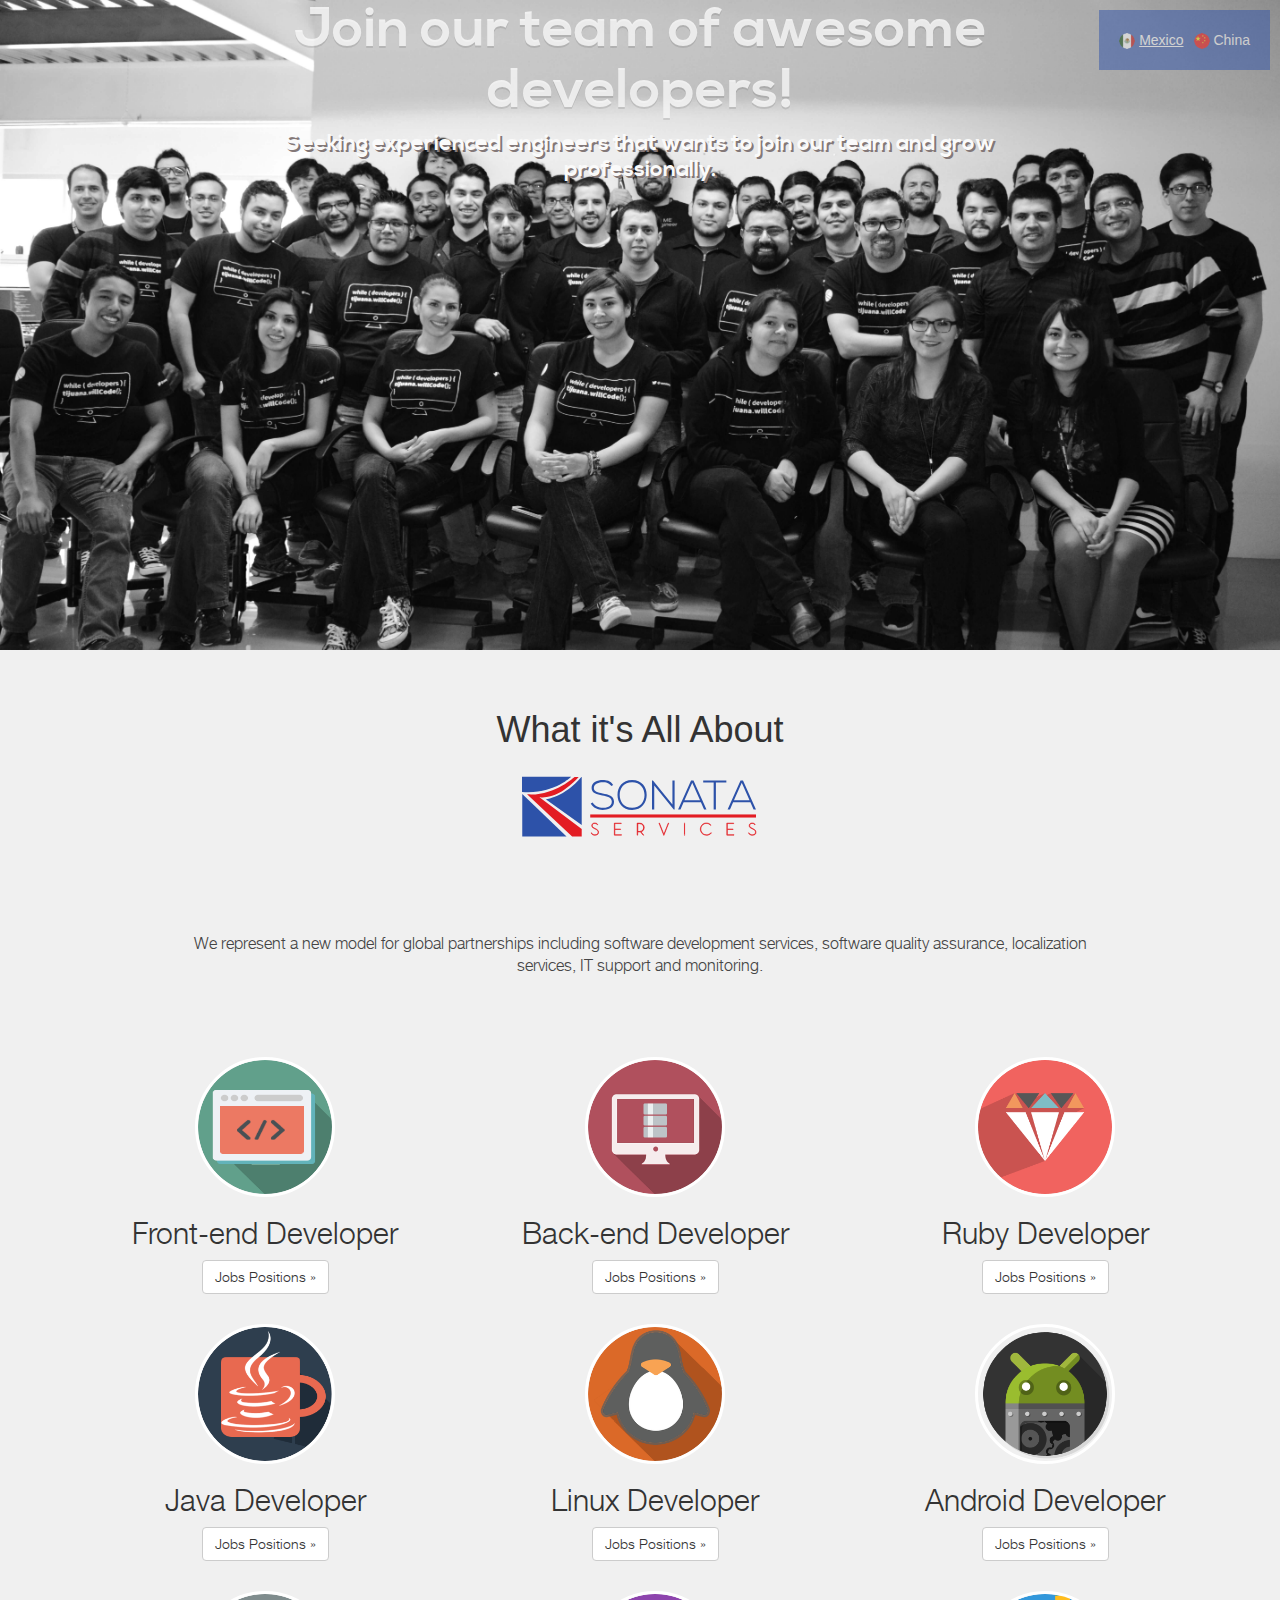
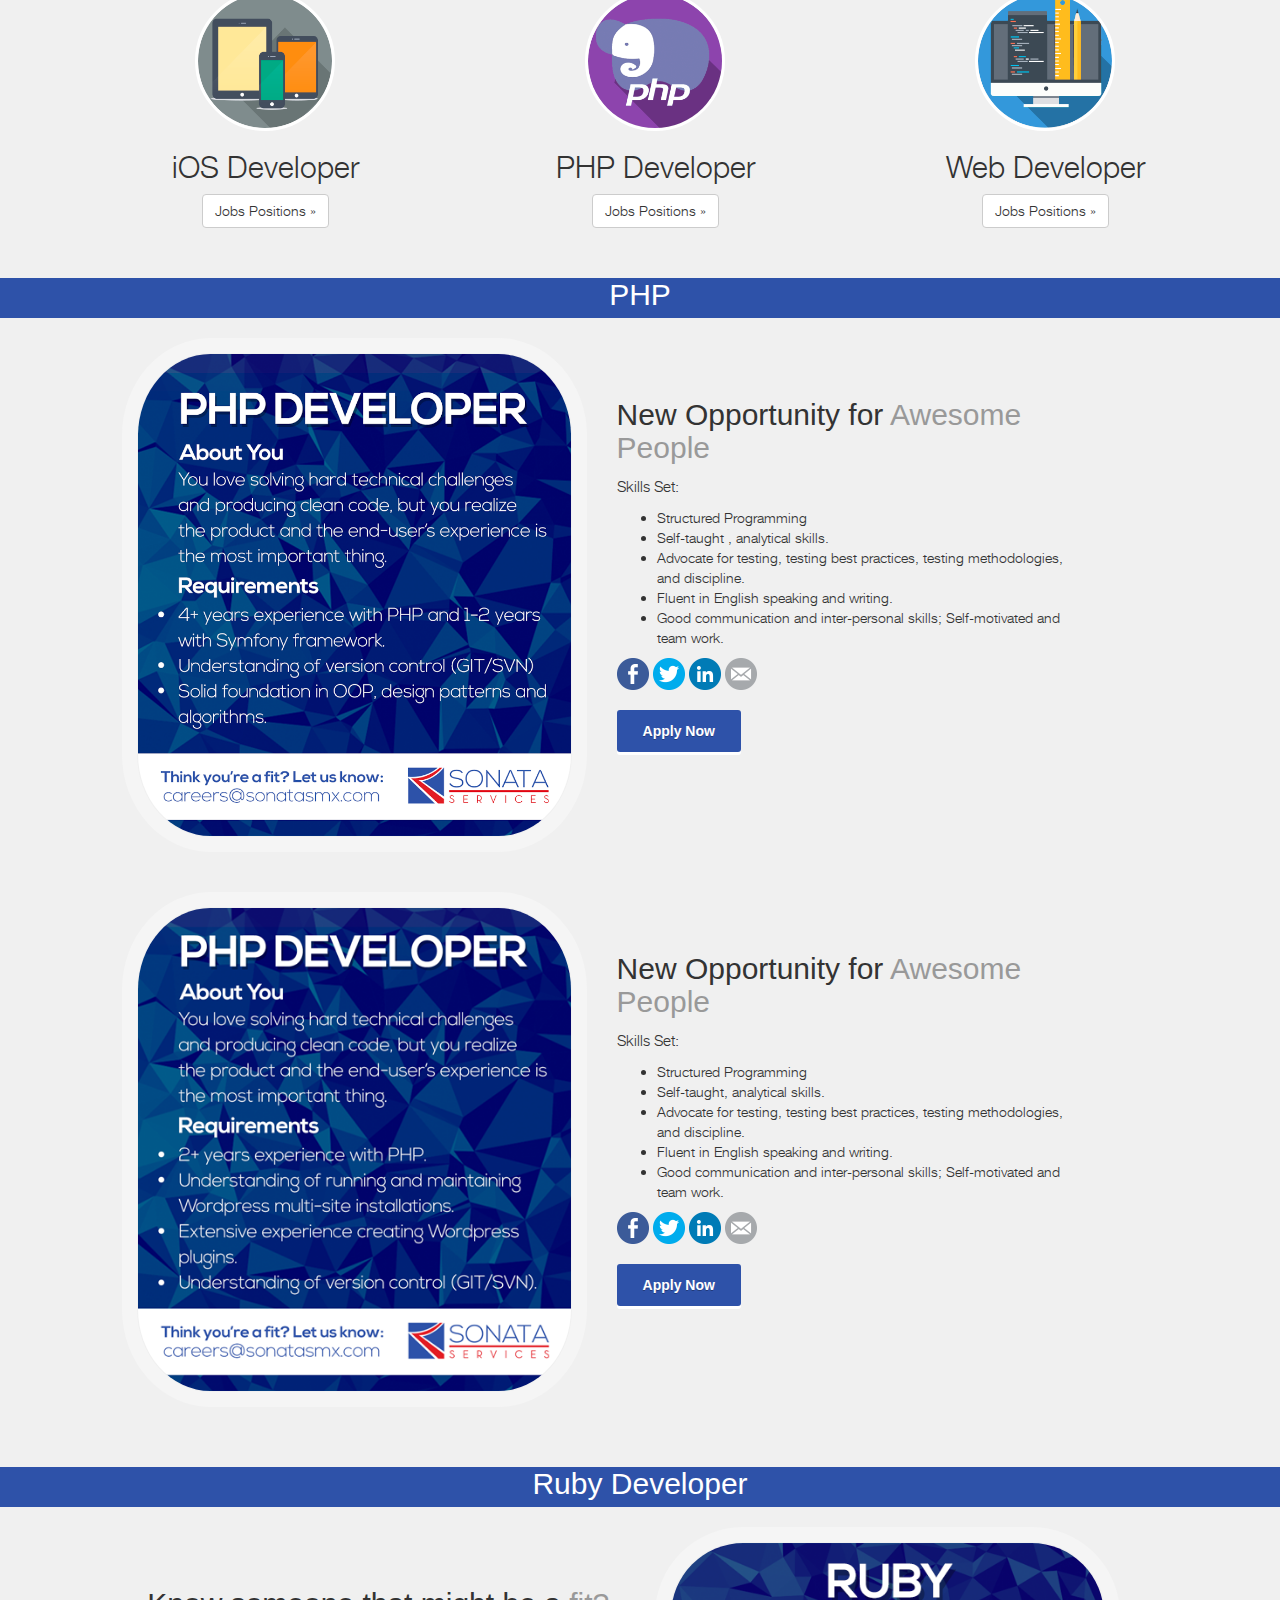
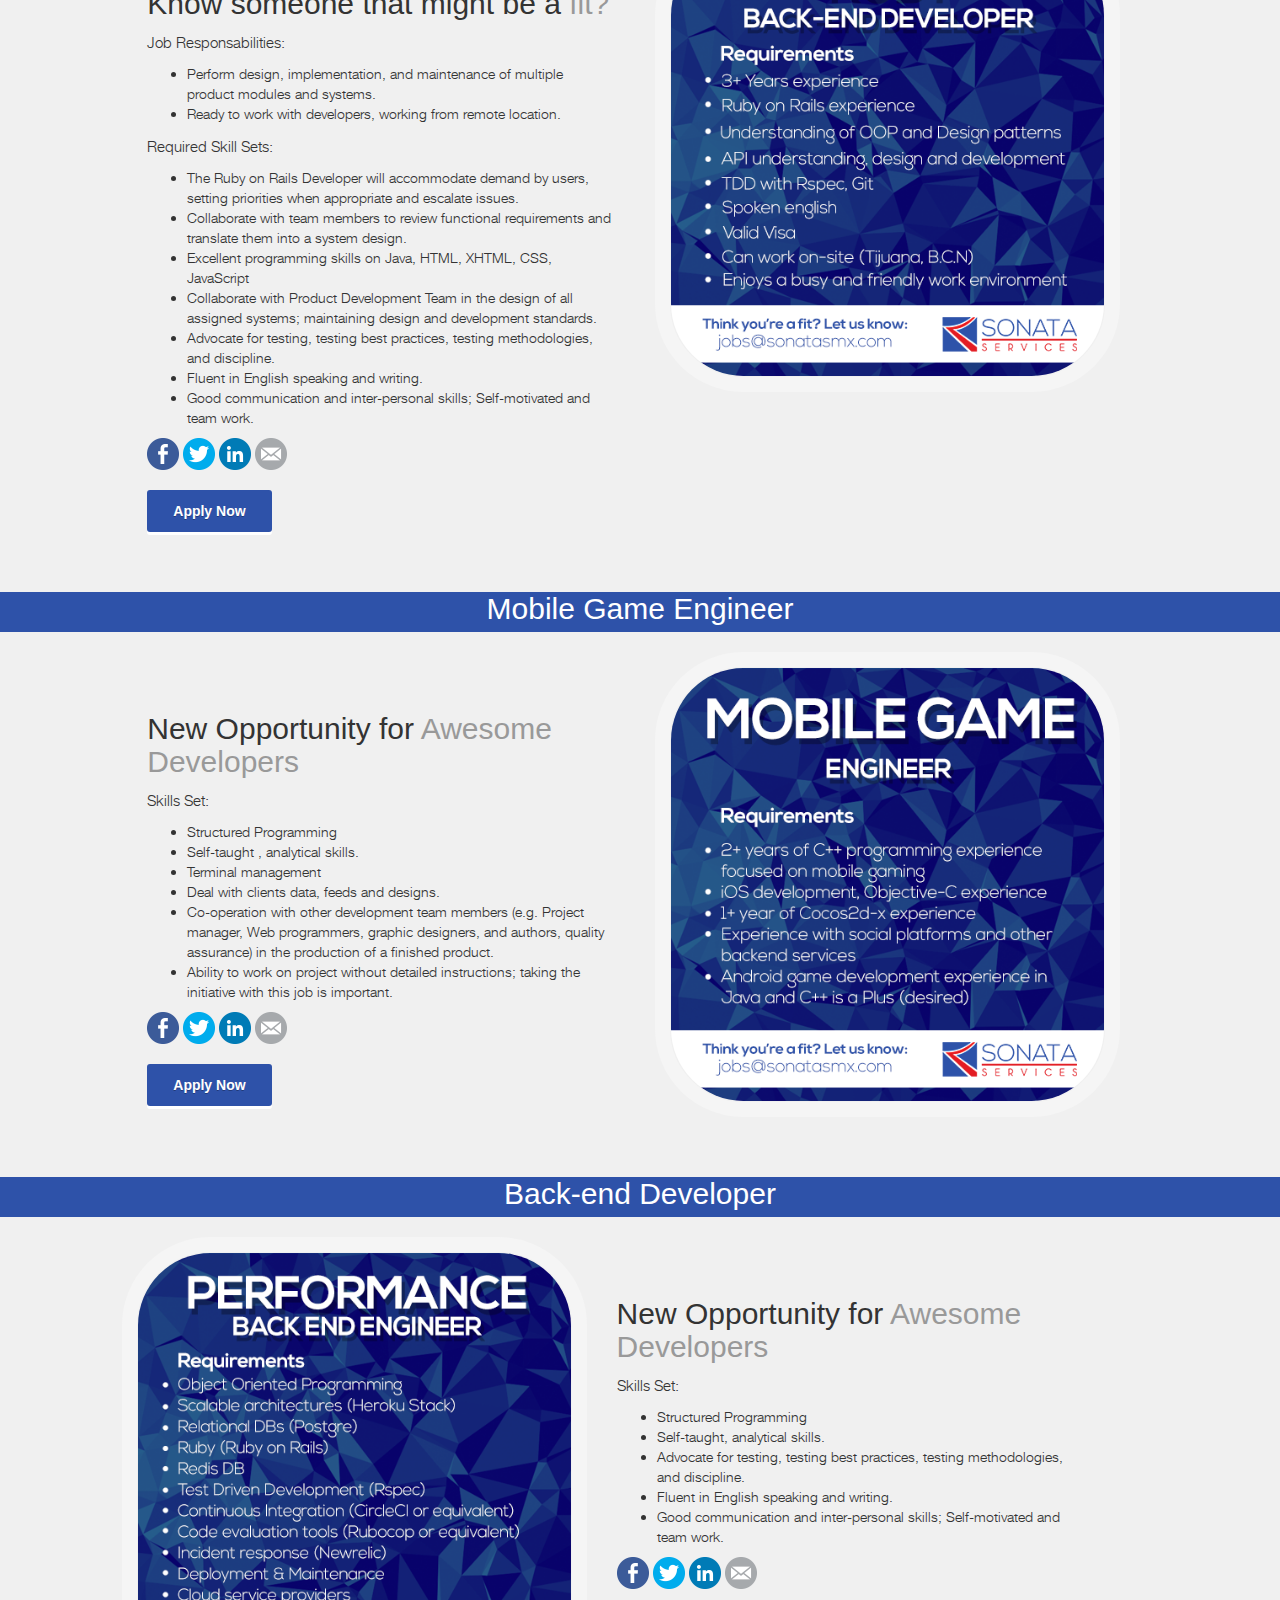
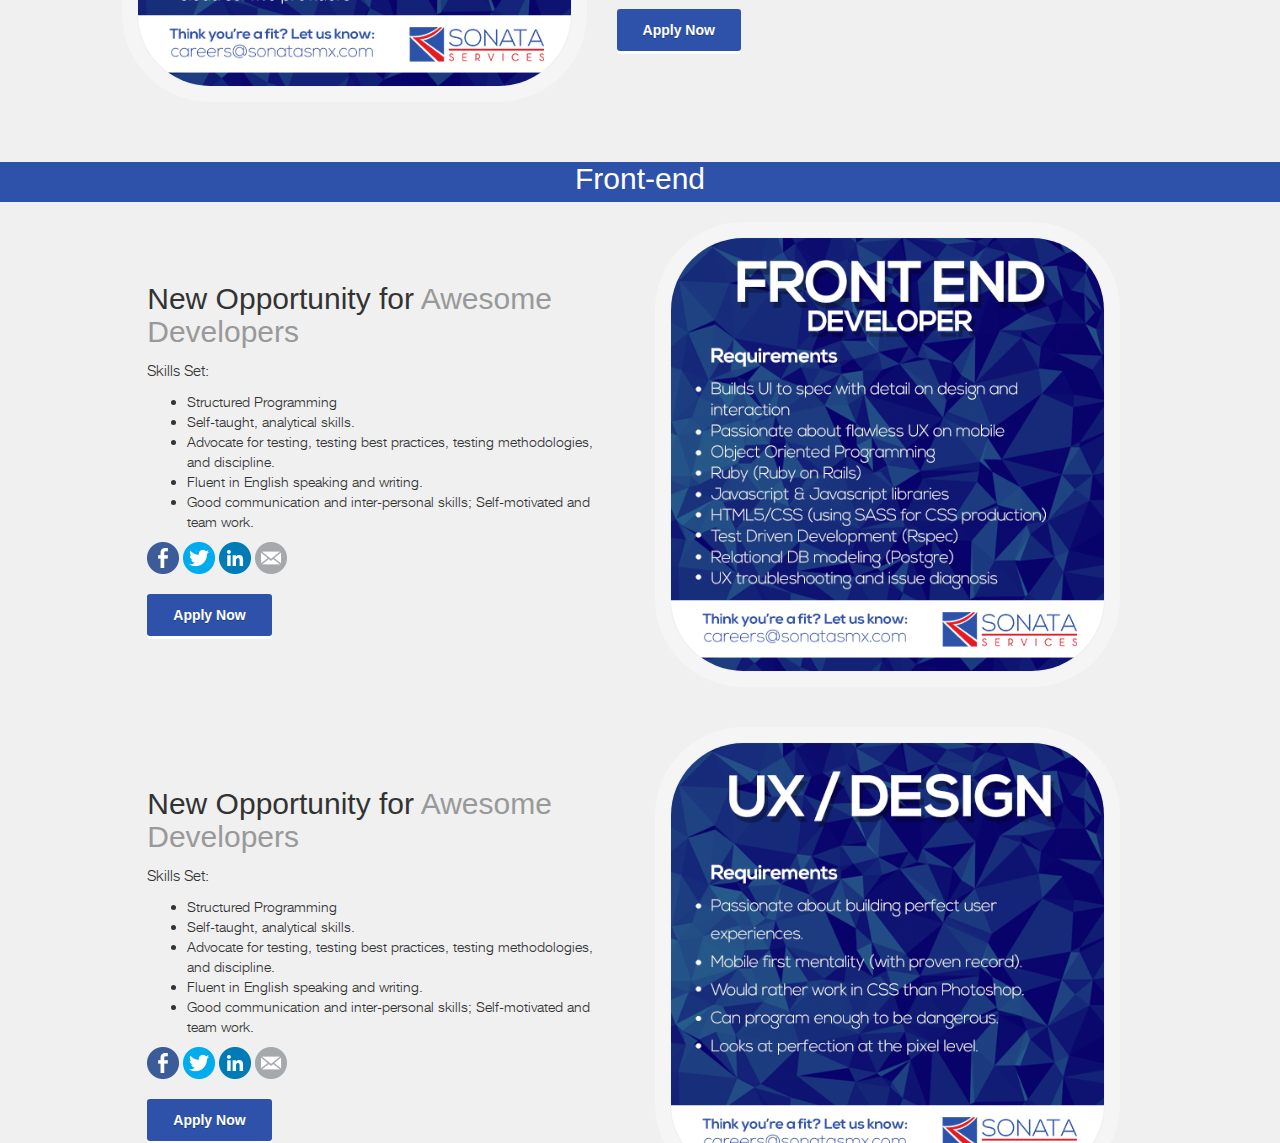
<file: index.html>
<!DOCTYPE html>
<html lang="en">
	<head>
		<meta http-equiv="content-type" content="text/html; charset=utf-8" />
		<meta name="viewport" content="width=device-width, initial-scale=1.0">
		<title>Sonata Services > Looking for Awesome Developers!</title>
		<meta property="og:title" content="Sonata Services - Join our team of awesome developers!">
		<meta property="og:type" content="company">
		<meta property="og:url" content="http://careers.sonataservices.com/" /> 
		<meta property="og:image" content="https://22cc841a7adc8fba20b536b71712d729493a45de-www.googledrive.com/host/0B1rvZl5pbtvSUUVDNGc3MnNDRE0/assets/images/bigsquare.png">
		<meta property="og:site_name" content="Join our team of awesome developers!">
		<meta property="og:description" content="Seeking experienced enginneers who wants to join our team and grow professionally.">
		<meta http-equiv="REFRESH" content="0;url=mexico/"></HEAD>
		<link rel="shortcut icon" href="../assets/images/favicon.ico">		
	</head>
	<body>
		
	</body>
</html>
</file>
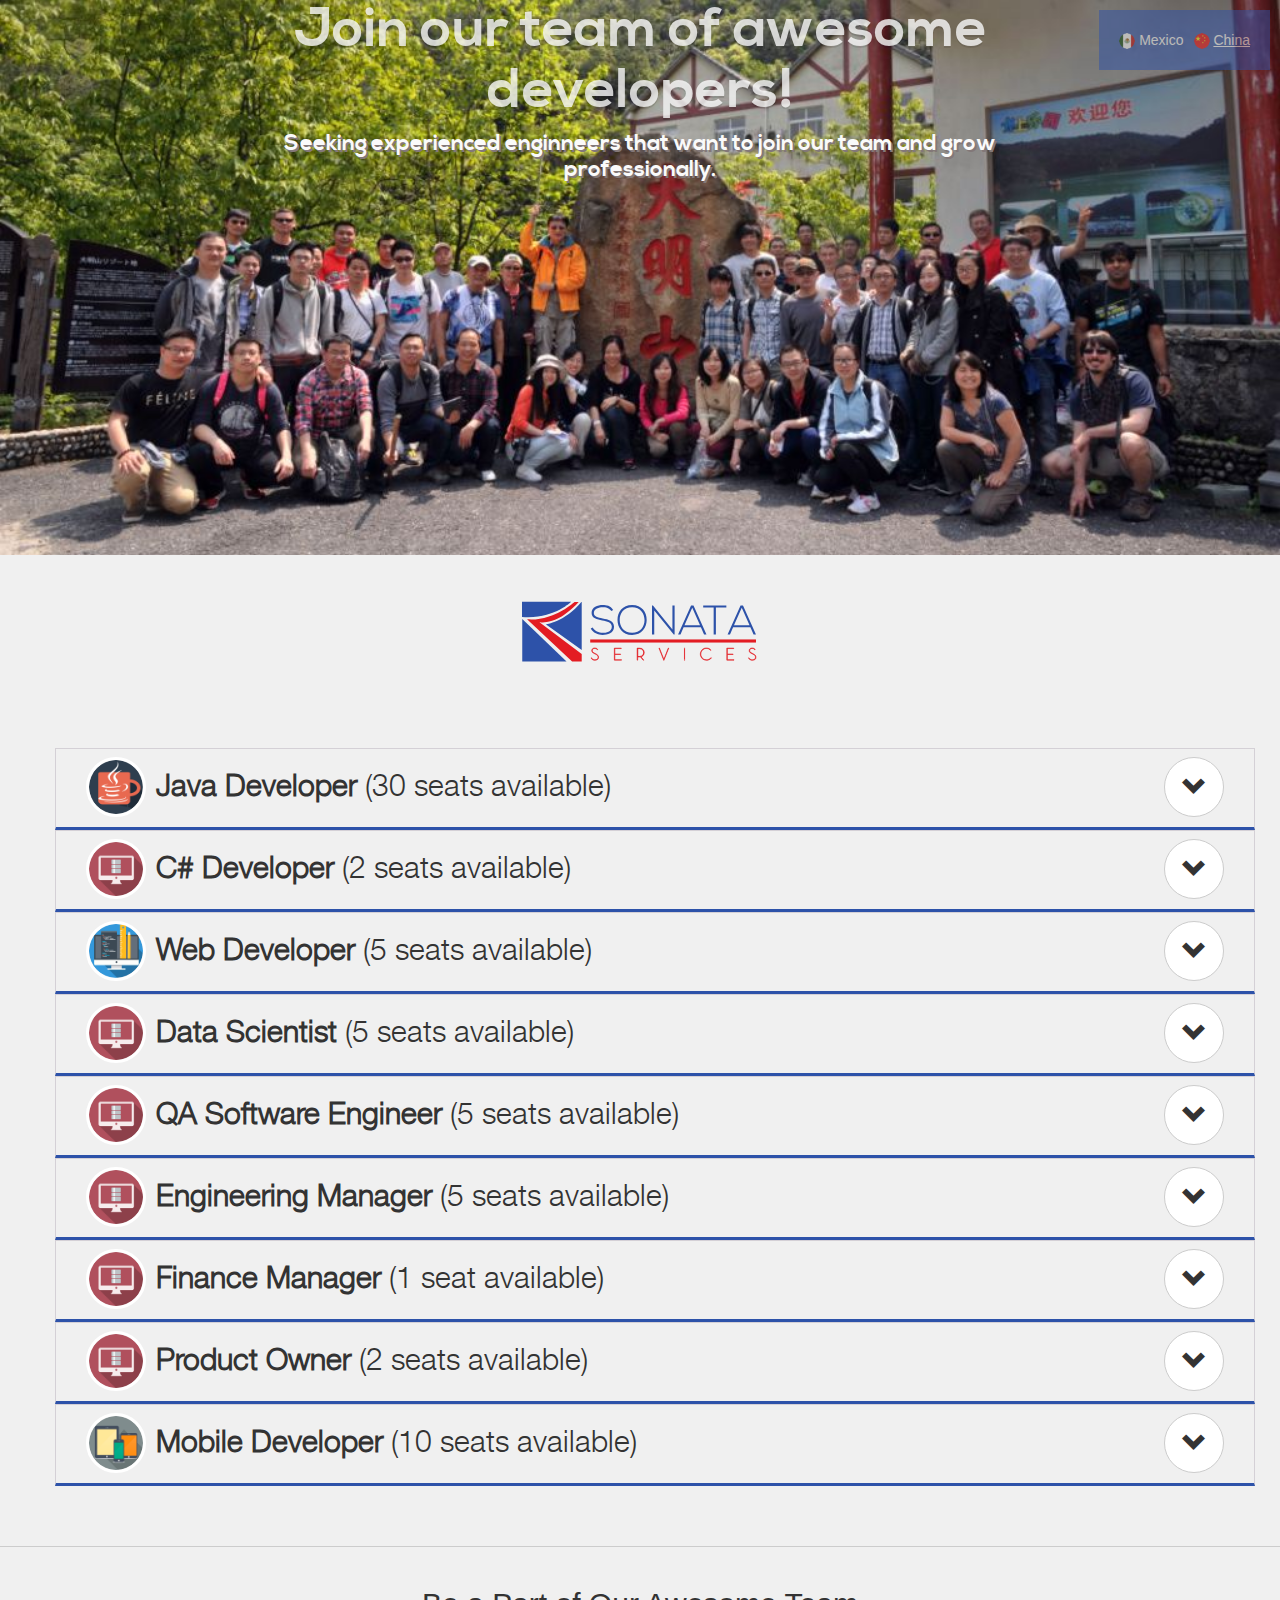
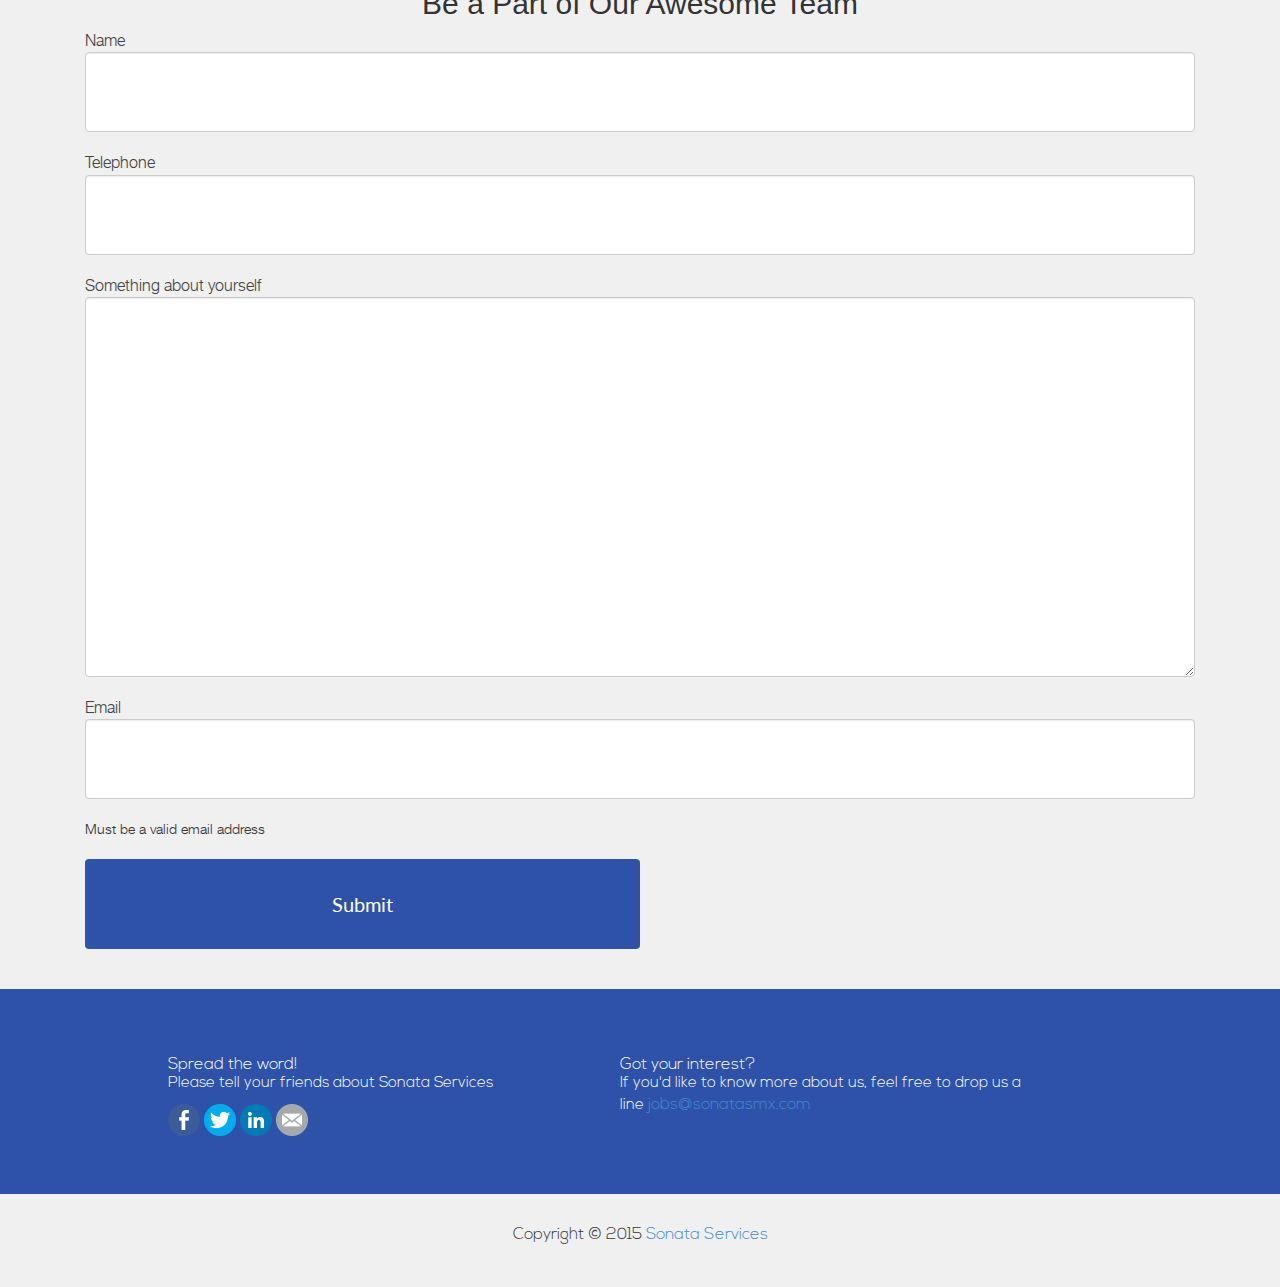
<file: china/index.html>
<!DOCTYPE html>
<html lang="en">
<head>
	<meta http-equiv="content-type" content="text/html; charset=utf-8" />
	<meta name="viewport" content="width=device-width, initial-scale=1.0">
	<title>Sonata Services > Looking for Awesome Developers!</title>
	<meta property="og:title" content="Sonata Services - Join our team of awesome developers!">
	<meta property="og:type" content="company">
	<meta property="og:url" content="http://careers.sonataservices.com/" /> 
	<meta property="og:image" content="https://22cc841a7adc8fba20b536b71712d729493a45de-www.googledrive.com/host/0B1rvZl5pbtvSUUVDNGc3MnNDRE0/assets/images/bigsquare.png">
	<meta property="og:site_name" content="Join our team of awesome developers!">
	<meta property="og:description" content="Seeking experienced enginneers that want to join our team and grow professionally.">
	<link rel="shortcut icon" href="../assets/images/favicon.ico">

	<!-- Bootstrap itself
	<link href="//netdna.bootstrapcdn.com/bootstrap/3.1.0/css/bootstrap.min.css" rel="stylesheet" type="text/css"> -->
	<!-- Icons -->
	<!--<link href="//netdna.bootstrapcdn.com/font-awesome/4.0.3/css/font-awesome.css" rel="stylesheet">-->
	<!-- Fonts -->
	<!--<link rel="stylesheet" href="//fonts.googleapis.com/css?family=Open+Sans:300,400,700">-->
	<link href='http://fonts.googleapis.com/css?family=Lato' rel='stylesheet' type='text/css'>
	<!-- Custom styles -->
	<link rel="stylesheet" href="../assets/css/styles.css">
	<link rel="stylesheet" type="text/css" href="../assets/css/carousel.css">
	<link rel="stylesheet" type="text/css" href="../assets/css/bootstrap.css">
	<link rel="stylesheet" type="text/css" href="../assets/css/easing.css">
	<link rel="stylesheet" type="text/css" href="../assets/css/scrollToTop.css">
	<link rel="stylesheet" type="text/css" href="../assets/css/custom.css">
	<link rel="stylesheet" type="text/css" href="../assets/css/animate.css">
	<link rel="stylesheet" type="text/css" href="../assets/css/new-layout.css">
	<!--[if lt IE 9]> <script src="../assets/js/htm<link rel="stylesheet" type="text/css" href="../assets/css/animate.css">l5shiv.js"></script> <![endif]-->
</head>
<body>
	
	<div id="location-select">
		<ul>
			<li>
				<img src="../assets/images/mx.png" alt="Mexico Flag">
				<a href="/mexico/">Mexico</a>
			</li>
			<li class="selected">
				<img src="../assets/images/cn.png" alt="China Flag">
				<a href="/china/">China</a>
			</li>
		</ul>
	</div>

	<!-- Header -->
	<header class="header china">
		<div class="container">
			<div class="row">
				<div class="col-lg-8 col-lg-push-2 text-center">
					<h1>Join our team of awesome developers!</h1>
					<p class="lead">
						Seeking experienced enginneers that want to join our team and grow professionally.
					</p>
<!--
					<form class="form-inline" role="form">
						<div class="form-group"><input type="text" class="form-control input-lg" id="exampleInputEmail2" placeholder="Your Name"></div>
						<div class="form-group"><input type="text" class="form-control input-lg" id="exampleInputPassword2" placeholder="Your Email"></div>
						<button type="submit" class="btn btn-lg btn-default">Subscribe</button>
					</form>
					<p class="small text-muted">Couldn't find a fit? Subscribe to recieve job alerts.</p>-->
				</div>
			</div>
			<div class="row">
				<div class="col-lg-12">
				<!--<div id="illustration">
					<img src="../assets/images/ap-screenshot.png" alt="" >
				</div>-->
			</div>
		</div>
	</div>
</header>
<!-- /Header -->
<!-- Content -->
<main class="content all-positions">
	<!-- Lead -->
	<section class="container space-before space-after">
		<div class="row">
			<div class="col-sm-10 col-sm-push-1">
				<img src="../assets/images/logo.svg" alt="Logo Sonata" class="img-centered">
			</div>
		</div>
	</section>
	<!-- /Lead -->
	<!-- Job Positions -->
	<section class="container space-before">
		<div class="container jb-block">
			<div class="row">
				<div class="col-lg-12 marketing">
					<img class="img-circle boder1" src="../assets/images/java.png" alt="Java Developer">
					<h2><strong>Java Developer</strong> (30 seats available)</h2>
					<a class="btn btn-default btn-circle btn-lg positions"><i class="glyphicon glyphicon-chevron-down"></i></a>
				</div>
			</div>
			<div class="job-positions" style="display: none;">
				<div class="jb-position position-english">
					<div class="row">
						<div class="col-lg-12">
							<h3 class="english-text">Java Engineer<a class="btn toggle-to-chinese"><img class="small-icon" src="../assets/images/cn.png"></a></h3>
							<h3 class="chinese-text" style="display: none;">Java 开发工程师<a class="btn toggle-to-english"><img class="small-icon" src="../assets/images/us.png"></a></h3>
						</div>
						<div class="col-lg-6 english-text">
							<h5>Responsibilities:</h5>
							<ul>
								<li>Work as part of an agile team throughout the software development life cycle</li>
								<li>Collaborate with product owners, stakeholders and designers to implement enhancements or new applications</li>
								<li>Develop code and automated tests to meet story acceptance criteria</li>
								<li>Conduct design and code review to ensure compliance with standards</li>
								<li>Ensure adherence to continuous improvement practices as required to meet quality / time to market imperatives</li>
								<li>Share best practices and improve processes within and across agile teams, and mentor more junior developers</li>
							</ul>
						</div>
						<div class="col-lg-6 chinese-text" style="display: none;">
							<h5>工作职责:</h5>
							<ul>
								<li>参与电商网站系统的开发</li>
								<li>参与产品的需求分析，设计和开发等各项工作</li>
								<li>遵守开发规范和流程</li>
							</ul>
						</div>
						<div class="col-lg-6 english-text">
							<h5>Requirements:</h5>
							<ul>
								<li>Bachelor’s degree in CS or related major</li>
								<li>Experience with Spring Framework</li>
								<li>Experience with JPA or Hibernate</li>
								<li>Experience developing medium to large scale enterprise and MVC web applications</li>
								<li>Experience with agile practices such as Scrum, XP, TDD</li>
								<li>Excellent communication skills</li>
								<li>Must have strong problem solving skills</li>
								<li>Must be able to work in a dynamic and fast paced environment with frequent and on-time releases</li>
								<li>Undergraduate or graduate degree in Computer Science or Engineering major. We prefer, but do not require, minors in Math, Applied Math or Statistics</li>
								<li>Will work with colleagues in Seoul Korea and Silicon Valley in the US. Overseas travel is required</li>
								<li>Excellent reading and writing in English. Technical conversational English is highly desired</li>
							</ul>
						</div>
						<div class="col-lg-6 chinese-text" style="display: none;">
							<h5>职位要求:</h5>
							<ul>
								<li>计算机科学或相关学科学士及以上学历</li>
								<li>熟悉面向对象思想，掌握J2EE编程</li>
								<li>熟练掌握SQL语法，熟悉使用Mysql等关系型数据库</li>
								<li>熟悉流行的JS框架，如jQuery, AngularJS等</li>
								<li>工作认真，细心，有条理；积极性高，求知欲强</li>
								<li>具有较强的沟通能力及团队合作精神 </li>
								<li>良好的英文表达和写作能力(会韩语者优先)</li>
							</ul>
						</div>
						<div class="col-lg-12 space-before">
							<p>Share Publication</p>
							<ul class="share-buttons">
								<li><a href="https://www.facebook.com/sharer/sharer.php?u=http%3A%2F%2Fcareers.sonataservices.com%2F&t=Ready%20to%20Rock%20Sonata%3F" target="_blank" title="Share on Facebook"><img src="../images/flat_web_icon_set/color/Facebook.png"></a></li>
								<li><a href="https://twitter.com/intent/tweet?source=http%3A%2F%2Fcareers.sonataservices.com%2F&text=Ready%20to%20Rock%20Sonata%3F:%20http%3A%2F%2Fcareers.sonataservices.com%2F&via=sonatasmx" target="_blank" title="Tweet"><img src="../images/flat_web_icon_set/color/Twitter.png"></a></li>
								<li><a href="http://www.linkedin.com/shareArticle?mini=true&url=http%3A%2F%2Fcareers.sonataservices.com%2F&title=Ready%20to%20Rock%20Sonata%3F&summary=Come%20%3A)&source=http%3A%2F%2Fcareers.sonataservices.com%2F" target="_blank" title="Share on LinkedIn"><img src="../images/flat_web_icon_set/color/LinkedIn.png"></a></li>
								<li><a href="mailto:?subject=Ready%20to%20Rock%20Sonata%3F&body=Come%20%3A):%20http%3A%2F%2Fcareers.sonataservices.com%2F" title="Email"><img src="../images/flat_web_icon_set/color/Email.png"></a></li>
							</ul>
							<a class="btn btn-primary col-sm-4 col-lg-2" href="#contact" role="button">Apply</a>
						</div>
					</div>
				</div>
			</div>
		</div>
	</section>
	<section class="container">
		<div class="container jb-block">
			<div class="row">
				<div class="col-lg-12 marketing">
					<img class="img-circle boder1" src="../assets/images/backend.png" alt="C Sharp Developer">
					<h2><strong>C# Developer</strong> (2 seats available)</h2>
					<a class="btn btn-default btn-circle btn-lg positions"><i class="glyphicon glyphicon-chevron-down"></i></a>
				</div>
			</div>
			<div class="job-positions" style="display: none;">
				<div class="jb-position position-english">
					<div class="row">
						<div class="col-lg-12">
							<h3>C# Engineer <a class="btn"><img class="small-icon" src="../assets/images/cn.png"></a></h3>
							<p>The C# Software Engineer is responsible for developing new and enhancing existing services. He/she will be part of a team that creates the most comprehensive set of financial web services that serve clients from small startup companies to big corporations. The successful candidate should process good programming skills (in VB.Net and/or C#) and be a good learner of new technologies. He/she must have excellent verbal and communication skills in English, and must be able to work both independently and in small team environment. A successful candidate should also have strong ability to help resolve customer programming related problems as they arise.</p>
						</div>
						<div class="col-lg-6">
							<h5>Primary Responsibilities:</h5>
							<ul>
								<li>Programming and coding</li>
								<li>Write test plan and unit test</li>
								<li>Compiling code and implementing it in various programs for testing</li>
								<li>Building new systems and applications</li>
								<li>Determining efficient coding processes and procedures</li>
								<li>Diagnosing bugs and software problems</li>
								<li>Diagnosing bugs and software problems</li>
							</ul>
							<h5>Secondary Responsibilities:</h5>
							<ul>
								<li>Help to monitor application</li>
							</ul>
						</div>
						<div class="col-lg-6">
							<h5>Required Skill Sets:</h5>
							<ul>
								<li>B.S. in Computer Science or related engineering discipline</li>
								<li>Minimum 2 years of program development experience with Microsoft .Net, IIS</li>
								<li>Be familiar with MBUnit, Selenium</li>
								<li>Knowledge in web service standards such as use of XML, SOAP, and WSDL preferred</li>
								<li>Knowledge in open-source software such as Linux, Apache and PHP a plus</li>
								<li>Excellent database skills including SQL and performance tuning</li>
								<li>Excellent written and verbal communication skills in English</li>
								<li>Ability to work independently and with teams</li>
							</ul>
							<h5>Optional:</h5>
							<ul>
								<li>Background in financial services/software/project (e.g., stock, banking) will be an added advantage</li>
							</ul>
						</div>
						<div class="col-lg-12 space-before">
							<p>Share Publication</p>
							<ul class="share-buttons">
								<li><a href="https://www.facebook.com/sharer/sharer.php?u=http%3A%2F%2Fcareers.sonataservices.com%2F&t=Ready%20to%20Rock%20Sonata%3F" target="_blank" title="Share on Facebook"><img src="../images/flat_web_icon_set/color/Facebook.png"></a></li>
								<li><a href="https://twitter.com/intent/tweet?source=http%3A%2F%2Fcareers.sonataservices.com%2F&text=Ready%20to%20Rock%20Sonata%3F:%20http%3A%2F%2Fcareers.sonataservices.com%2F&via=sonatasmx" target="_blank" title="Tweet"><img src="../images/flat_web_icon_set/color/Twitter.png"></a></li>
								<li><a href="http://www.linkedin.com/shareArticle?mini=true&url=http%3A%2F%2Fcareers.sonataservices.com%2F&title=Ready%20to%20Rock%20Sonata%3F&summary=Come%20%3A)&source=http%3A%2F%2Fcareers.sonataservices.com%2F" target="_blank" title="Share on LinkedIn"><img src="../images/flat_web_icon_set/color/LinkedIn.png"></a></li>
								<li><a href="mailto:?subject=Ready%20to%20Rock%20Sonata%3F&body=Come%20%3A):%20http%3A%2F%2Fcareers.sonataservices.com%2F" title="Email"><img src="../images/flat_web_icon_set/color/Email.png"></a></li>
							</ul>
							<a class="btn btn-primary col-sm-4 col-lg-2" href="#contact" role="button">Apply</a>
						</div>
					</div>
				</div>
			</div>
		</div>
	</section>
	<section class="container">
		<div class="container jb-block">
			<div class="row">
				<div class="col-lg-12 marketing">
					<img class="img-circle boder1" src="../assets/images/webdev.png" alt="Web Developer">
					<h2><strong>Web Developer</strong> (5 seats available)</h2>
					<a class="btn btn-default btn-circle btn-lg positions"><i class="glyphicon glyphicon-chevron-down"></i></a>
				</div>
			</div>
			<div class="job-positions" style="display: none;">
				<div class="jb-position position-english">
					<div class="row">
						<div class="col-lg-12">
							<h3 class="english-text">Web Engineer<a class="btn toggle-to-chinese"><img class="small-icon" src="../assets/images/cn.png"></a></h3>
							<h3 class="chinese-text" style="display: none;">Web Engineer<a class="btn toggle-to-english"><img class="small-icon" src="../assets/images/us.png"></a></h3>
						</div>
						<div class="col-lg-6 english-text">
							<h5>Responsibilities:</h5>
							<ul>
								<li>Improve the user experience and usability of the e-Commerce website</li>
								<li>Ensure adherence to continuous improvement practices as required to meet quality / time to market imperatives</li>
								<li>Design and implement the UI based on the UI wireframe from designer and ensure the effect of development result</li>
								<li>Responsible for design and development of web front end</li>
							</ul>
						</div>
						<div class="col-lg-6 chinese-text" style="display: none;">
							<h5>工作职责:</h5>
							<ul>
								<li>提升电商网站的用户体验和可用性</li>
								<li>配合项目经理开展项目相关开发工作，快速搭建项目模型</li>
								<li>根据Design实现动态效果</li>
								<li>负责Web端程序的设计及实现</li>
							</ul>
						</div>
						<div class="col-lg-6 english-text">
							<h5>Requirements:</h5>
							<ul>
								<li>Bachelor or above degree in Computer Science or related</li>
								<li>At least 3 years’ experience in in Web frontend development</li>
								<li>Experience with Object oriented programming and expert in JavaScript Programming</li>
								<li>Expert in HTML5/CSS3, and familiar with Sass/Less</li>
								<li>Experience in JQuery/RequireJS/Backbone/Underscore/Handlebars/AngularJS (expert in one of them)</li>
								<li>Expert in performance tuning at the frontend</li>
								<li>Fluent in English speaking and writing</li>
							</ul>
						</div>
						<div class="col-lg-6 chinese-text" style="display: none;">
							<h5>职位要求:</h5>
							<ul>
								<li>计算机科学或相关学科学士及以上学历</li>
								<li>至少3年的Web前端工作经验</li>
								<li>熟悉面向对象思想，精通Javascript编程</li>
								<li>精通HTML5/CSS3, 熟悉Sass/Less</li>
								<li>熟练应用JQuery/RequireJS/Backbone/Underscore/Handlebars/AngularJS等（至少精通一种）</li>
								<li>精通客户端性能调优</li>
								<li>有敏捷开发的经验</li>
								<li>工作认真，细心，有条理；积极性高，求知欲强；具有较强的沟通能力及团队合作精神</li>
								<li>良好的英文表达和写作能力</li>
							</ul>
						</div>
						<div class="col-lg-12 space-before">
							<p>Share Publication</p>
							<ul class="share-buttons">
								<li><a href="https://www.facebook.com/sharer/sharer.php?u=http%3A%2F%2Fcareers.sonataservices.com%2F&t=Ready%20to%20Rock%20Sonata%3F" target="_blank" title="Share on Facebook"><img src="../images/flat_web_icon_set/color/Facebook.png"></a></li>
								<li><a href="https://twitter.com/intent/tweet?source=http%3A%2F%2Fcareers.sonataservices.com%2F&text=Ready%20to%20Rock%20Sonata%3F:%20http%3A%2F%2Fcareers.sonataservices.com%2F&via=sonatasmx" target="_blank" title="Tweet"><img src="../images/flat_web_icon_set/color/Twitter.png"></a></li>
								<li><a href="http://www.linkedin.com/shareArticle?mini=true&url=http%3A%2F%2Fcareers.sonataservices.com%2F&title=Ready%20to%20Rock%20Sonata%3F&summary=Come%20%3A)&source=http%3A%2F%2Fcareers.sonataservices.com%2F" target="_blank" title="Share on LinkedIn"><img src="../images/flat_web_icon_set/color/LinkedIn.png"></a></li>
								<li><a href="mailto:?subject=Ready%20to%20Rock%20Sonata%3F&body=Come%20%3A):%20http%3A%2F%2Fcareers.sonataservices.com%2F" title="Email"><img src="../images/flat_web_icon_set/color/Email.png"></a></li>
							</ul>
							<a class="btn btn-primary col-sm-4 col-lg-2" href="#contact" role="button">Apply</a>
						</div>
					</div>
				</div>
			</div>
		</div>
	</section>
	<section class="container">
		<div class="container jb-block">
			<div class="row">
				<div class="col-lg-12 marketing">
					<img class="img-circle boder1" src="../assets/images/backend.png" alt="Data Scientist">
					<h2><strong>Data Scientist</strong> (5 seats available)</h2>
					<a class="btn btn-default btn-circle btn-lg positions"><i class="glyphicon glyphicon-chevron-down"></i></a>
				</div>
			</div>
			<div class="job-positions" style="display: none;">
				<div class="jb-position position-english">
					<div class="row">
						<div class="col-lg-12">
							<h3 class="english-text">Science Engineer<a class="btn toggle-to-chinese"><img class="small-icon" src="../assets/images/cn.png"></a></h3>
							<h3 class="chinese-text" style="display: none;">Science Engineer<a class="btn toggle-to-english"><img class="small-icon" src="../assets/images/us.png"></a></h3>
						</div>
						<div class="col-lg-6 english-text">
							<h5>Responsibilities:</h5>
							<ul>
								<li>Responsible for discovering trends/seasonality/patterns from supply chain transaction data using mathematical modeling, to provide accurate demand forecastingby different granularities</li>
								<li>Responsible for logistics data analysis, including but not limited to warehouse placement, order picking efficiency,  shipping efficiency and delivery service quality,  to provide decision support for operation improvement and optimization</li>
								<li>Responsible for designing evaluation and simulation methods to prove the benefits obtained by applying forecasting/optimization models</li>
								<li>Partner with different functional teams, leveraging various tools to automate models and reports</li>
							</ul>
						</div>
						<div class="col-lg-6 chinese-text" style="display: none;">
							<h5>职位描述:</h5>
							<ul>
								<li>负责使用数学建模从供应链交易数据中发现趋势/季节性/模式，用以从不同粒度提供准确的需求预测</li>
								<li>负责物流数据分析，包括但不限于仓储数据，拣货数据，运输数据和配送服务数据，为改进和优化物流提供决策支持</li>
								<li>负责设计评价和仿真的方法，以证明由于应用预测/优化模型所获得的业务提升</li>
								<li>和其他团队合作，利用工具进行建模和报告的自动化</li>
							</ul>
						</div>
						<div class="col-lg-6 english-text">
							<h5>Requirements:</h5>
							<ul>
								<li>PhD/Master’sin Statistics or CS/Machine Learning. 3+ years experience in data analytics/data mining and statistical methods application is preferred</li>
								<li>Solid computer science fundamentals and programming ability. Strong R skills is preferred</li>
								<li>Work experience with time series or demand forecasting is preferred</li>
								<li>Work experience with Hadoop and relevant tools is preferred, such as Pig, Mahout, Shark, etc</li>
								<li>Good communication skills in English, written and spoken</li>
								<li>Strong research and analytical mindset, innovative thinking and problem solving skills required</li>
								<li>Comfortable in a small, intense and high-growth start-up (mature type) environment</li>
								<li>Having conducted analysis for ecommerce is a plus</li>
							</ul>
						</div>
						<div class="col-lg-6 chinese-text" style="display: none;">
							<h5>职位要求:</h5>
							<ul>
								<li>统计或 CS/机器学习博士或硕士， 3 年以上数据分析/数据挖掘以及统计方法应用相关领域工作经验者优先</li>
								<li>扎实的计算机基础和编程能力。具备熟练的R编程技能者优先</li>
								<li>有时间序列或需求预测相关工作经验者优先</li>
								<li>有Hadoop及相关工具，如Pig，Mahout，Shark等工作经验者优先</li>
								<li>良好的英文沟通能力，包括写信和交谈</li>
								<li>具备研究和分析精神，创新性思维和解决实际问题的能力</li>
								<li>能适应小规模、 专注和高增长的成熟型初创企业环境</li>
								<li>做过电商分析工作为加分项</li>
							</ul>
						</div>
						<div class="col-lg-12 space-before">
							<p>Share Publication</p>
							<ul class="share-buttons">
								<li><a href="https://www.facebook.com/sharer/sharer.php?u=http%3A%2F%2Fcareers.sonataservices.com%2F&t=Ready%20to%20Rock%20Sonata%3F" target="_blank" title="Share on Facebook"><img src="../images/flat_web_icon_set/color/Facebook.png"></a></li>
								<li><a href="https://twitter.com/intent/tweet?source=http%3A%2F%2Fcareers.sonataservices.com%2F&text=Ready%20to%20Rock%20Sonata%3F:%20http%3A%2F%2Fcareers.sonataservices.com%2F&via=sonatasmx" target="_blank" title="Tweet"><img src="../images/flat_web_icon_set/color/Twitter.png"></a></li>
								<li><a href="http://www.linkedin.com/shareArticle?mini=true&url=http%3A%2F%2Fcareers.sonataservices.com%2F&title=Ready%20to%20Rock%20Sonata%3F&summary=Come%20%3A)&source=http%3A%2F%2Fcareers.sonataservices.com%2F" target="_blank" title="Share on LinkedIn"><img src="../images/flat_web_icon_set/color/LinkedIn.png"></a></li>
								<li><a href="mailto:?subject=Ready%20to%20Rock%20Sonata%3F&body=Come%20%3A):%20http%3A%2F%2Fcareers.sonataservices.com%2F" title="Email"><img src="../images/flat_web_icon_set/color/Email.png"></a></li>
							</ul>
							<a class="btn btn-primary col-sm-4 col-lg-2" href="#contact" role="button">Apply</a>
						</div>
					</div>
				</div>
			</div>
		</div>
	</section>	
	<section class="container">
		<div class="container jb-block">
			<div class="row">
				<div class="col-lg-12 marketing">
					<img class="img-circle boder1" src="../assets/images/backend.png" alt="QA Software Engineer">
					<h2><strong>QA Software Engineer</strong> (5 seats available)</h2>
					<a class="btn btn-default btn-circle btn-lg positions"><i class="glyphicon glyphicon-chevron-down"></i></a>
				</div>
			</div>
			<div class="job-positions" style="display: none;">
				<div class="jb-position position-english">
					<div class="row">
						<div class="col-lg-12">
							<h3 class="english-text">QA Engineer<a class="btn toggle-to-chinese"><img class="small-icon" src="../assets/images/cn.png"></a></h3>
							<h3 class="chinese-text" style="display: none;">QA Engineer<a class="btn toggle-to-english"><img class="small-icon" src="../assets/images/us.png"></a></h3>
						</div>
						<div class="col-lg-6 english-text">
							<h5>Responsibilities:</h5>
							<ul>
								<li>Responsible for working out project testing plan, quality assurance plan and configuration management plan</li>
								<li>Analyze testing requirement based on the related requirement documents, and design corresponding testing use cases</li>
								<li>Execute testing cases, record all the test logs correctly and raise the bug reports</li>
								<li>Responsible for test automation researching and developing</li>
							</ul>
						</div>
						<div class="col-lg-6 chinese-text" style="display: none;">
							<h5>工作职责:</h5>
							<ul>
								<li>制定项目测试计划、质量保证计划和配置管理计划</li>
								<li>根据软件需求相关文档，分析测试需求并设计测试用例</li>
								<li>根据测试用例执行测试，负责完整准确记录测试日志，及时准确地提交缺陷报告</li>
								<li>负责软件自动化测试技术的研究和开发</li>
							</ul>
						</div>
						<div class="col-lg-6 english-text">
							<h5>Requirements:</h5>
							<ul>
								<li>Bachelor or above degree in Computer Science or related</li>
								<li>Experience with testing progress and testing automation</li>
								<li>Expert in at least one developing language, Java/Java Script/Python/C#</li>
								<li>At least 3 years’ experience in in test automation tools, Selenium/LoadRunner/JMeter etc</li>
								<li>Familiar with SQL programing</li>
								<li>Knowledge in agile development life cycle</li>
								<li>Ecommerce and big data experience is add on</li>
								<li>Good communication and Cooperation attitude; Self-motivated and team work</li>
								<li>Fluent in English speaking and writing</li>
							</ul>
						</div>
						<div class="col-lg-6 chinese-text" style="display: none;">
							<h5>职位要求:</h5>
							<ul>
								<li>要求计算机科学与技术专业学士或以上学历</li>
								<li>精通测试流程，有自动化测试开发的经验</li>
								<li>至少掌握一种编程语言Java/Java Script/Python/C#</li>
								<li>至少掌握Selenium/LoadRunner/JMeter 等自动化测试工具3年工作经验</li>
								<li>熟悉SQL脚本的编写</li>
								<li>熟悉敏捷开发生命周期</li>
								<li>拥有电商和大数据相关背景者优先</li>
								<li>工作认真，细心，有条理；积极性高，求知欲强；具有较强的沟通能力及团队合作精神</li>
								<li>良好的英文表达和写作能力（会韩语者优先）</li>
							</ul>
						</div>
						<div class="col-lg-12 space-before">
							<p>Share Publication</p>
							<ul class="share-buttons">
								<li><a href="https://www.facebook.com/sharer/sharer.php?u=http%3A%2F%2Fcareers.sonataservices.com%2F&t=Ready%20to%20Rock%20Sonata%3F" target="_blank" title="Share on Facebook"><img src="../images/flat_web_icon_set/color/Facebook.png"></a></li>
								<li><a href="https://twitter.com/intent/tweet?source=http%3A%2F%2Fcareers.sonataservices.com%2F&text=Ready%20to%20Rock%20Sonata%3F:%20http%3A%2F%2Fcareers.sonataservices.com%2F&via=sonatasmx" target="_blank" title="Tweet"><img src="../images/flat_web_icon_set/color/Twitter.png"></a></li>
								<li><a href="http://www.linkedin.com/shareArticle?mini=true&url=http%3A%2F%2Fcareers.sonataservices.com%2F&title=Ready%20to%20Rock%20Sonata%3F&summary=Come%20%3A)&source=http%3A%2F%2Fcareers.sonataservices.com%2F" target="_blank" title="Share on LinkedIn"><img src="../images/flat_web_icon_set/color/LinkedIn.png"></a></li>
								<li><a href="mailto:?subject=Ready%20to%20Rock%20Sonata%3F&body=Come%20%3A):%20http%3A%2F%2Fcareers.sonataservices.com%2F" title="Email"><img src="../images/flat_web_icon_set/color/Email.png"></a></li>
							</ul>
							<a class="btn btn-primary col-sm-4 col-lg-2" href="#contact" role="button">Apply</a>
						</div>
					</div>
				</div>
			</div>
		</div>
	</section>
	<section class="container">
		<div class="container jb-block">
			<div class="row">
				<div class="col-lg-12 marketing">
					<img class="img-circle boder1" src="../assets/images/backend.png" alt="Engineering Manager">
					<h2><strong>Engineering Manager</strong> (5 seats available)</h2>					
					<a class="btn btn-default btn-circle btn-lg positions"><i class="glyphicon glyphicon-chevron-down"></i></a>
				</div>
			</div>
			<div class="job-positions" style="display: none;">
				<div class="jb-position position-english">
					<div class="row">
						<div class="col-lg-12">
							<h3>Engineering Manager <a class="btn"><img class="small-icon" src="../assets/images/cn.png"></a></h3>
							<p>Join us to shape the future of eCommerce!</p>
							<p>We are seeking an experienced software development manager to manage complex, value-adding, innovative software solutions delivery for supply chain management domain of the world leading e-commerce service provider.</p>
						</div>
						<div class="col-lg-6">
							<h5>Responsibilities:</h5>
							<ul>
								<li>Leading the development team to come out innovative SCM solutions to the business problem identified</li>
								<li>As development owner, define the development process and manage software releases to be delivered with high quality and on schedule</li>
								<li>Manage the perception of the domain stakeholders, maintain the customer satisfactory in a high level</li>
								<li>Manage and build a strong development team that can face development challenges in a fast pace environment</li>
								<li>Effectively and clearly communicate project status, manage project risks</li>
								<li>Drive the development practice excellence</li>
							</ul>
						</div>
						<div class="col-lg-6">
							<h5>Qualifications:</h5>
							<ul>
								<li>Bachelor’s degree in computer science or a technical field or equivalent experience</li>
								<li>5+ years experience of managing a software development team for delivering large scale technical projects</li>
								<li>Self-motivated, driven individual who is comfortable working in a global, fast-paced environment</li>
								<li>Excellent leadership skills</li>
								<li>Supply/Demand Planning/Demand Execution/Procurement/Logistics experience is not a must, but would be a high advantage</li>
								<li>Agile scrum process experience is a plus</li>
								<li>Experience working at an internet / e-commerce / retail industry is a plus</li>
							</ul>
						</div>
						<div class="col-lg-12 space-before">
							<p>Share Publication</p>
							<ul class="share-buttons">
								<li><a href="https://www.facebook.com/sharer/sharer.php?u=http%3A%2F%2Fcareers.sonataservices.com%2F&t=Ready%20to%20Rock%20Sonata%3F" target="_blank" title="Share on Facebook"><img src="../images/flat_web_icon_set/color/Facebook.png"></a></li>
								<li><a href="https://twitter.com/intent/tweet?source=http%3A%2F%2Fcareers.sonataservices.com%2F&text=Ready%20to%20Rock%20Sonata%3F:%20http%3A%2F%2Fcareers.sonataservices.com%2F&via=sonatasmx" target="_blank" title="Tweet"><img src="../images/flat_web_icon_set/color/Twitter.png"></a></li>
								<li><a href="http://www.linkedin.com/shareArticle?mini=true&url=http%3A%2F%2Fcareers.sonataservices.com%2F&title=Ready%20to%20Rock%20Sonata%3F&summary=Come%20%3A)&source=http%3A%2F%2Fcareers.sonataservices.com%2F" target="_blank" title="Share on LinkedIn"><img src="../images/flat_web_icon_set/color/LinkedIn.png"></a></li>
								<li><a href="mailto:?subject=Ready%20to%20Rock%20Sonata%3F&body=Come%20%3A):%20http%3A%2F%2Fcareers.sonataservices.com%2F" title="Email"><img src="../images/flat_web_icon_set/color/Email.png"></a></li>
							</ul>
							<a class="btn btn-primary col-sm-4 col-lg-2" href="#contact" role="button">Apply</a>
						</div>
					</div>
				</div>
			</div>
		</div>
	</section>
	<section class="container">
		<div class="container jb-block">
			<div class="row">
				<div class="col-lg-12 marketing">
					<img class="img-circle boder1" src="../assets/images/backend.png" alt="Finance Manager">
					<h2><strong>Finance Manager</strong> (1 seat available)</h2>					
					<a class="btn btn-default btn-circle btn-lg positions"><i class="glyphicon glyphicon-chevron-down"></i></a>
				</div>
			</div>
			<div class="job-positions" style="display: none;">
				<div class="jb-position position-english">
					<div class="row">
						<div class="col-lg-12">
							<h3>Finance Manager <a class="btn"><img class="small-icon" src="../assets/images/cn.png"></a></h3>
							<p>This role is to provide financial oversight and counsel for Coupang China operations</p>
						</div>
						<div class="col-lg-6">
							<h5>Responsibilities:</h5>
							<ul>
								<li>Direct and execute the overall finance functions e.g. accounting, financial analysis, cost control, budgeting & planning (including tax planning), reporting, and auditing support, etc</li>
								<li>Support management in the implementation plan and preparation of annual budget and annual forecasting</li>
								<li>Collect, analyze and interpret the financial results and operational KPIs</li>
								<li>Coordinate key financial processes and identify and implement process improvements</li>
								<li>Follow corporate financial policy and adapt to local practice </li>
								<li>Set up china accounting books </li>
								<li>Provide monthly/quarterly/annual financial report for HQ consolidation</li>
							</ul>
						</div>
						<div class="col-lg-6">
							<h5>Qualifications:</h5>
							<ul>
								<li>A university degree with a major in business related discipline (preferably Finance/Accounting)</li>
								<li>5+ years experience in Accounting, controlling and FP&A within a top tier E-commerce/Internet/IT Company </li>
								<li>Independent and entrepreneurial showing the ability to work with minimal direction in a fast-paced and rapidly changing environment</li>
								<li>Strong interpersonal skills and proficient in both English and Mandarin</li>
								<li>Strong understanding of financial rules and regulations governing WFOE organizations in China</li>
								<li>Familiarity with US Generally Accepted Accounting Principles (GAAP)</li>
								<li>Excellent Excel skills and familiarity with financial tools (e.g., Oracle, SAP)</li>
								<li>Experience with partner/vendor contract negotiation, import/export logistics, and procurement will be an additional advantage</li>
							</ul>
						</div>
						<div class="col-lg-12 space-before">
							<p>Share Publication</p>
							<ul class="share-buttons">
								<li><a href="https://www.facebook.com/sharer/sharer.php?u=http%3A%2F%2Fcareers.sonataservices.com%2F&t=Ready%20to%20Rock%20Sonata%3F" target="_blank" title="Share on Facebook"><img src="../images/flat_web_icon_set/color/Facebook.png"></a></li>
								<li><a href="https://twitter.com/intent/tweet?source=http%3A%2F%2Fcareers.sonataservices.com%2F&text=Ready%20to%20Rock%20Sonata%3F:%20http%3A%2F%2Fcareers.sonataservices.com%2F&via=sonatasmx" target="_blank" title="Tweet"><img src="../images/flat_web_icon_set/color/Twitter.png"></a></li>
								<li><a href="http://www.linkedin.com/shareArticle?mini=true&url=http%3A%2F%2Fcareers.sonataservices.com%2F&title=Ready%20to%20Rock%20Sonata%3F&summary=Come%20%3A)&source=http%3A%2F%2Fcareers.sonataservices.com%2F" target="_blank" title="Share on LinkedIn"><img src="../images/flat_web_icon_set/color/LinkedIn.png"></a></li>
								<li><a href="mailto:?subject=Ready%20to%20Rock%20Sonata%3F&body=Come%20%3A):%20http%3A%2F%2Fcareers.sonataservices.com%2F" title="Email"><img src="../images/flat_web_icon_set/color/Email.png"></a></li>
							</ul>
							<a class="btn btn-primary col-sm-4 col-lg-2" href="#contact" role="button">Apply</a>
						</div>
					</div>
				</div>
			</div>
		</div>
	</section>
	<section class="container">
		<div class="container jb-block">
			<div class="row">
				<div class="col-lg-12 marketing">
					<img class="img-circle boder1" src="../assets/images/backend.png" alt="Product Owner">
					<h2><strong>Product Owner</strong> (2 seats available)</h2>
					<a class="btn btn-default btn-circle btn-lg positions"><i class="glyphicon glyphicon-chevron-down"></i></a>
				</div>
			</div>
			<div class="job-positions" style="display: none;">
				<div class="jb-position position-english">
					<div class="row">
						<div class="col-lg-12">
							<h3>Product Owner <a class="btn"><img class="small-icon" src="../assets/images/cn.png"></a></h3>
							<p>Product Owners are mini-CEOs of product lines. They manage the entire product life cycle from strategic planning to implementation to maximize customers’ satisfaction. Working intimately with various operational units, they also develop and launch innovative products and services through highly data-driven critical thinking in cross-functional settings</p>
						</div>
						<div class="col-lg-6">
							<h5>Responsibilities:</h5>
							<ul>
								<li>Analyze data and create root cause hypothesis</li>
								<li>Research and identify key business solutions to the problems, in collaboration with field leaders and senior management</li>
								<li>Develop new methods of obtaining and measuring the performance of upper funnel strategies and related testing</li>
								<li>Act as a point of contact for various upper funnel and related efforts across the company</li>
								<li>Research and analyze data to validate and evaluate ideas</li>
							</ul>
						</div>
						<div class="col-lg-6">
							<h5>Qualifications:</h5>
							<ul>
								<li>Pro-active problem solver with a strong inclination to execute</li>
								<li>Analytical thinker, who is comfortable with metrics and KPIs</li>
								<li>Great communication skills with the ability to communicate details across multiple teams as well as strategy with senior management</li>
								<li>Self-starter who takes ownership and has the ability to think and react quickly in a high-energy, fast-paced environment</li>
								<li>Prior product management/planning experience</li>
								<li>Preferred: MBA from top-tier business program or a computer science undergraduate degree</li>
								<li>Minimum 3 years working experience in Internet / e-commerce / retail industry</li>
								<li>Fluent in English</li>
							</ul>
						</div>
						<div class="col-lg-12 space-before">
							<p>Share Publication</p>
							<ul class="share-buttons">
								<li><a href="https://www.facebook.com/sharer/sharer.php?u=http%3A%2F%2Fcareers.sonataservices.com%2F&t=Ready%20to%20Rock%20Sonata%3F" target="_blank" title="Share on Facebook"><img src="../images/flat_web_icon_set/color/Facebook.png"></a></li>
								<li><a href="https://twitter.com/intent/tweet?source=http%3A%2F%2Fcareers.sonataservices.com%2F&text=Ready%20to%20Rock%20Sonata%3F:%20http%3A%2F%2Fcareers.sonataservices.com%2F&via=sonatasmx" target="_blank" title="Tweet"><img src="../images/flat_web_icon_set/color/Twitter.png"></a></li>
								<li><a href="http://www.linkedin.com/shareArticle?mini=true&url=http%3A%2F%2Fcareers.sonataservices.com%2F&title=Ready%20to%20Rock%20Sonata%3F&summary=Come%20%3A)&source=http%3A%2F%2Fcareers.sonataservices.com%2F" target="_blank" title="Share on LinkedIn"><img src="../images/flat_web_icon_set/color/LinkedIn.png"></a></li>
								<li><a href="mailto:?subject=Ready%20to%20Rock%20Sonata%3F&body=Come%20%3A):%20http%3A%2F%2Fcareers.sonataservices.com%2F" title="Email"><img src="../images/flat_web_icon_set/color/Email.png"></a></li>
							</ul>
							<a class="btn btn-primary col-sm-4 col-lg-2" href="#contact" role="button">Apply</a>
						</div>
					</div>
				</div>
			</div>
		</div>
	</section>
	<section class="container">
		<div class="container jb-block">
			<div class="row">
				<div class="col-lg-12 marketing">
					<img class="img-circle boder1" src="../assets/images/iOS.png" alt="Mobile Developer">
					<h2><strong>Mobile Developer</strong> (10 seats available)</h2>
					<a class="btn btn-default btn-circle btn-lg positions"><i class="glyphicon glyphicon-chevron-down"></i></a>
				</div>
			</div>
			<div class="job-positions" style="display: none;">
				<div class="jb-position position-english">
					<div class="row">
						<div class="col-lg-12">
							<h3 class="english-text">Mobile Developer<a class="btn toggle-to-chinese"><img class="small-icon" src="../assets/images/cn.png"></a></h3>
							<h3 class="chinese-text" style="display: none;">Mobile 开发工程师<a class="btn toggle-to-english"><img class="small-icon" src="../assets/images/us.png"></a></h3>
						</div>
						<div class="col-lg-6 english-text">
							<h5>Responsibilities:</h5>
							<ul>
								<li>Lead the development on Coupang mobile app work (IOS or Android)</li>
								<li>Candidate will need to understand current mobile app implementation and web based app implementation (Java base), work with product manager and development manager to understand China market requirement and move fast on different options and schedule</li>
								<li>Mentor junior team members, to pass on the benefit of your experience</li>
							</ul>
						</div>
						<div class="col-lg-6 chinese-text" style="display: none;">
							<h5>工作职责:</h5>
							<p>引领Coupang移动应用程序的开发工作（ iOS或Android ）。应聘者需要了解当前的移动应用程序的实施和基于Web的应用程序实现（基于Java），与产品经理和开发经理合作，了解中国市场的需求，并且基于不同的选择和日程安排快速行动。指导初级的团队成员，并从您的经验受益。</p>
						</div>
						<div class="col-lg-6 english-text">
							<h5>Qualifications:</h5>
							<ul>
								<li>At least 2 years’ experience in Android or IOS/Mac OS X applications development</li>
								<li>Proficient in Objective-C (IOS) and Xcode</li>
								<li>Excellent programming skills on Java, CSS, JavaScript</li>
								<li>Expertise in evaluating new technologies, tools, device platforms and provide feasible assessment</li>
								<li>Strong mobile user experience design, coding and support/maintenance</li>
								<li>Experience with web technologies preferred REST/XML/SOAP Web Services, JSON, HTML5, AJAX(Jquery, etc.)</li>
								<li>Native development experience is preferred on iOS, Android or Windows 8</li>
								<li>Lead level experience in mobile architecture: utilization of RESTful API designs; designing occasionally connected architecture; utilization of web architecture – http caching, concurrency, optimization</li>
								<li>Experience on Android framework development is a plus</li>
								<li>Fluent in English speaking and writing</li>
								<li>Good communication and inter-personal skills; Self-motivated and team work</li>
							</ul>
						</div>
						<div class="col-lg-6 chinese-text" style="display: none;">
							<h5>职位要求:</h5>
							<ul>
								<li>2年以上安卓或者IOS/Mac OS X应用开发经验</li>
								<li>精通Objective-C (IOS) 和 Xcode</li>
								<li>优秀的 Java, CSS, JavaScript 编程技能</li>
								<li>在评估新技术，工具，设备平台的专业知识，并提供可行性评估。</li>
								<li>强大的移动用户体验的设计，编码和支持/维护</li>
								<li>优先考虑拥有REST/XML/SOAP Web Services, JSON, HTML5, AJAX(JQuery, etc.)等Web技术经验的开发者</li>
								<li>优先考虑在iOS，Android或Windows 8的本地开发经验者</li>
								<li>移动架构领先水平的经验：利用REST风格的API设计;设计偶尔连接的架构;利用Web架构 - HTTP缓存，并发性，优化</li>
								<li>流利的英语口语和写作</li>
								<li>良好的沟通和人际技巧;自我激励和团队合作。</li>
							</ul>
						</div>
						<div class="col-lg-12 space-before">
							<p>Share Publication</p>
							<ul class="share-buttons">
								<li><a href="https://www.facebook.com/sharer/sharer.php?u=http%3A%2F%2Fcareers.sonataservices.com%2F&t=Ready%20to%20Rock%20Sonata%3F" target="_blank" title="Share on Facebook"><img src="../images/flat_web_icon_set/color/Facebook.png"></a></li>
								<li><a href="https://twitter.com/intent/tweet?source=http%3A%2F%2Fcareers.sonataservices.com%2F&text=Ready%20to%20Rock%20Sonata%3F:%20http%3A%2F%2Fcareers.sonataservices.com%2F&via=sonatasmx" target="_blank" title="Tweet"><img src="../images/flat_web_icon_set/color/Twitter.png"></a></li>
								<li><a href="http://www.linkedin.com/shareArticle?mini=true&url=http%3A%2F%2Fcareers.sonataservices.com%2F&title=Ready%20to%20Rock%20Sonata%3F&summary=Come%20%3A)&source=http%3A%2F%2Fcareers.sonataservices.com%2F" target="_blank" title="Share on LinkedIn"><img src="../images/flat_web_icon_set/color/LinkedIn.png"></a></li>
								<li><a href="mailto:?subject=Ready%20to%20Rock%20Sonata%3F&body=Come%20%3A):%20http%3A%2F%2Fcareers.sonataservices.com%2F" title="Email"><img src="../images/flat_web_icon_set/color/Email.png"></a></li>
							</ul>
							<a class="btn btn-primary col-sm-4 col-lg-2" href="#contact" role="button">Apply</a>
						</div>
					</div>
				</div>
			</div>
		</div>
	</section>
	<!-- /Job Positions -->
	<div class="space-before"></div>
		<hr>
		<div class="container" id="contact-forms">
			<div class="col-md-12">
				<div class="row" >
					<div>
						<h2 id="contact"class="text-center">Be a Part of Our Awesome Team</h2>
					</div>
					<div class="col-md-12 margin-form-fix mar-l0">
						<div class="form-group">
							<div class="ss-header-image-container">
								<div class="ss-header-image-image">
									<div class="ss-header-image-sizer"></div></div></div>
									<div class="ss-top-of-page">
										<div class="ss-form-heading">
										</div>
									</div>
									<div class="ss-form">
										<form action="#" method="POST" id="ss-form" target="_self" onsubmit="">
											<input type="hidden" id="subject" name="subject" value="Carrers" />
											<div class="ss-form-question errorbox-good mgb20" role="listitem">
												<div dir="ltr" class="ss-item ss-item-required ss-paragraph-text">
													<div class="ss-form-entry">
														<label class="control-label lead" for="entry_585883265"> Name
															<label for="itemView.getDomIdToLabel()" aria-label="(Required field)">
															</label>
														</label>
														<input name="entry.585883265" value="" class="form-control lead" id="name" dir="auto" aria-label="Name  " aria-required="true" required="" title="" type="text">
														<div class="error-message" id="488527762_errorMessage"></div>
													</div>
												</div>
											</div>
											<div class="ss-form-question errorbox-good mgb20" role="listitem">
												<div dir="ltr" class="ss-item ss-item-required ss-text">
													<div class="ss-form-entry">
														<label class="control-label lead" for="entry_1697961512">Telephone
															<label for="itemView.getDomIdToLabel()" aria-label="(Required field)"></label>
														</label>
														<input name="entry.1697961512" value="" class="form-control" id="telephoneNumber" dir="auto" aria-label="Telephone  " aria-required="true" required="" title="" type="text">
														<div class="error-message" id="866844570_errorMessage"></div>

													</div>
												</div>
											</div>

											<div class="ss-form-question errorbox-good mgb20" role="listitem">
												<div dir="ltr" class="ss-item ss-item-required ss-paragraph-text">
													<div class="ss-form-entry">
														<label class="control-label lead" for="entry_535300786"> Something about yourself
															<label for="itemView.getDomIdToLabel()" aria-label="(Required field)"></label>
														</label>
														<textarea name="entry.535300786" rows="8" cols="0" class="form-control" id="message" dir="auto" aria-label="Something about yourself You can write your CV, add links or describe yourself. " aria-required="true" required="">
														</textarea>
														<div class="error-message" id="2054025539_errorMessage"></div>

													</div>
												</div>
											</div>


											<div class="ss-form-question errorbox-good mgb20" role="listitem">
												<div dir="ltr" class="ss-item ss-item-required ss-text">
													<div class="ss-form-entry">
														<label class="control-label lead" for="entry_2026777327">Email
															<label for="itemView.getDomIdToLabel()" aria-label="(Required field)"></label>

															<div class="ss-q-help ss-secondary-text" dir="ltr"></div>
														</label>
														<input name="entry.2026777327" value="" class="form-control" id="email" dir="auto" aria-label="Email  Must be a valid email address" aria-required="true" required="" title="Must be a valid email address" type="email">
													</br>
													<div class="error-message" id="259776679_errorMessage">Must be a valid email address</div>

												</div>
											</div>
										</div>
										<input name="draftResponse" value="[,,&quot;-594947606880499875&quot;]" type="hidden">
										<input name="pageHistory" value="0" type="hidden">
										<input name="fbzx" value="-594947606880499875" type="hidden">

										<input name="submit" value="Submit" id="ss-submit" class="btns btn-submit col-md-6 btnAction mar-b20" type="submit">



									</form>
								</div>
							</main>
							<div class="mar-b20 mar-t20"></div>


							<footer id="footer" class="jumbotron">
								<section class="container">
									<div class="row">
										<div class="col-md-5 col-md-push-1 lead">
											<h2 class="lead">Spread the word! </h2>
											<p>Please tell your friends about Sonata Services</p>
											<ul class="share-buttons">
												<li><a href="https://www.facebook.com/sharer/sharer.php?u=http%3A%2F%2Fcareers.sonataservices.com%2F&t=Ready%20to%20Rock%20Sonata%3F" target="_blank" title="Share on Facebook"><img src="../images/flat_web_icon_set/color/Facebook.png"></a></li>
												<li><a href="https://twitter.com/intent/tweet?source=http%3A%2F%2Fcareers.sonataservices.com%2F&text=Ready%20to%20Rock%20Sonata%3F:%20http%3A%2F%2Fcareers.sonataservices.com%2F&via=sonatasmx" target="_blank" title="Tweet"><img src="../images/flat_web_icon_set/color/Twitter.png"></a></li>
												<li><a href="http://www.linkedin.com/shareArticle?mini=true&url=http%3A%2F%2Fcareers.sonataservices.com%2F&title=Ready%20to%20Rock%20Sonata%3F&summary=Come%20%3A)&source=http%3A%2F%2Fcareers.sonataservices.com%2F" target="_blank" title="Share on LinkedIn"><img src="../images/flat_web_icon_set/color/LinkedIn.png"></a></li>
												<li><a href="mailto:?subject=Ready%20to%20Rock%20Sonata%3F&body=Come%20%3A):%20http%3A%2F%2Fcareers.sonataservices.com%2F" target="_blank" title="Email"><img src="../images/flat_web_icon_set/color/Email.png"></a></li>
											</ul>
											<!-- AddThis Button BEGIN -->
											<!-- Go to www.addthis.com/dashboard to customize your tools -->
											<div class="addthis_responsive_sharing"></div>
											<!-- Go to www.addthis.com/dashboard to customize your tools -->
											<!-- <script type="text/javascript" src="//s7.addthis.com/js/300/addthis_widget.js#pubid=ra-54e121c00fba8564" async="async"></script>-->
											<!-- AddThis Button END -->

										</div>
										<div class="col-md-5 col-md-push-1 lead">
											<h2 class="lead">Got your interest?</h2>
											<p class="lead">If you'd like to know more about us, feel free to drop us a line <a class="lead" href="mailto:jobs@sonatasmx.com">jobs@sonatasmx.com</a> </p>
										</div>
									</div>
								</section>
							</footer>

							<p class=" text-center lead">Copyright &copy; 2015 <a href="http://www.sonataservices.com/" rel="designer" >Sonata Services</a></p>

							<!--  Java Script -->
							<script src="../assets/js/jquery-2.1.3.min.js"></script>
							<script src="../assets/js/konami.js"></script>

							<script src="../assets/js/main.js"></script>
							
							<!-- Script to expand and show positions for each job description -->
							<script src="../assets/js/sonata/show-positions.js"></script>

							<!-- Script to toggle descriptions between english and chinese -->
							<script src="../assets/js/sonata/toggle-english-chinese.js"></script>

							<!-- Script to send mail from contact form -->
							<script src="../assets/js/sonata/send-mail.js"></script>

							<script>
							(function(i,s,o,g,r,a,m){i['GoogleAnalyticsObject']=r;i[r]=i[r]||function(){
								(i[r].q=i[r].q||[]).push(arguments)},i[r].l=1*new Date();a=s.createElement(o),
								m=s.getElementsByTagName(o)[0];a.async=1;a.src=g;m.parentNode.insertBefore(a,m)
							})(window,document,'script','//www.google-analytics.com/analytics.js','ga');

							ga('create', 'UA-59800689-1', 'auto');
							ga('send', 'pageview');

							jQuery(document).ready(function($) {
								$('#illustration').hover( function(){
									$(this).addClass('expand');
								}, function(){
									$(this).removeClass('expand');
								} );
							});

							</script>

							<script>

							$(function() {
								$('a[href*=#]:not([href=#])').click(function() {
									if (location.pathname.replace(/^\//,'') == this.pathname.replace(/^\//,'') && location.hostname == this.hostname) {
										var target = $(this.hash);
										target = target.length ? target : $('[name=' + this.hash.slice(1) +']');
										if (target.length) {
											$('html,body').animate({
												scrollTop: target.offset().top
											}, 1000);
											return false;
										}
									}
								});
							});
							</script>


							<script>
							$("#button").hover(function(){
								$(this).addClass('animated ' + $(this).data('action'));
							});
							$("#button").bind("animationend webkitAnimationEnd oAnimationEnd MSAnimationEnd",function(){
								$(this).removeClass('animated ' + $(this).data('action'));
							});
							</script>




							<script type="text/javascript">
      /**
 * @license
 *! H5F
 * https://github.com/ryanseddon/H5F/
 * Copyright (c) Ryan Seddon | Licensed MIT
 */

 (function(e,t){"function"==typeof define&&define.amd?define(t):e.H5F=t()})(this,function(){var e,t,a,i,n,r,s,l,u,o,c,d,v,f,p,m,h,g,b,y,w,C,N,A,E,$,k=document,x=k.createElement("input"),q=/^[a-zA-Z0-9.!#$%&'*+-\/=?\^_`{|}~-]+@[a-zA-Z0-9-]+(?:\.[a-zA-Z0-9-]+)*$/,M=/[a-z][\-\.+a-z]*:\/\//i,L=/^(input|select|textarea)$/i;return r=function(e,t){var a=!e.nodeType||!1,i={validClass:"valid",invalidClass:"error",requiredClass:"required",placeholderClass:"placeholder"};if("object"==typeof t)for(var r in i)t[r]===void 0&&(t[r]=i[r]);if(n=t||i,a)for(var l=0,u=e.length;u>l;l++)s(e[l]);else s(e)},s=function(a){var i,n=a.elements,r=n.length,s=!!a.attributes.novalidate;if(b(a,"invalid",u,!0),b(a,"blur",u,!0),b(a,"input",u,!0),b(a,"keyup",u,!0),b(a,"focus",u,!0),b(a,"change",u,!0),b(a,"click",o,!0),b(a,"submit",function(i){e=!0,t||s||a.checkValidity()||w(i)},!1),!v())for(a.checkValidity=function(){return c(a)};r--;)i=!!n[r].attributes.required,"fieldset"!==n[r].nodeName.toLowerCase()&&l(n[r])},l=function(e){var t=e,a=g(t),n={type:t.getAttribute("type"),pattern:t.getAttribute("pattern"),placeholder:t.getAttribute("placeholder")},r=/^(email|url)$/i,s=/^(input|keyup)$/i,l=r.test(n.type)?n.type:n.pattern?n.pattern:!1,u=f(t,l),o=m(t,"step"),v=m(t,"min"),h=m(t,"max"),b=!(""===t.validationMessage||void 0===t.validationMessage);t.checkValidity=function(){return c.call(this,t)},t.setCustomValidity=function(e){d.call(t,e)},t.validity={valueMissing:a,patternMismatch:u,rangeUnderflow:v,rangeOverflow:h,stepMismatch:o,customError:b,valid:!(a||u||o||v||h||b)},n.placeholder&&!s.test(i)&&p(t)},u=function(e){var t=C(e)||e,a=/^(input|keyup|focusin|focus|change)$/i,r=/^(submit|image|button|reset)$/i,s=/^(checkbox|radio)$/i,o=!0;!L.test(t.nodeName)||r.test(t.type)||r.test(t.nodeName)||(i=e.type,v()||l(t),t.validity.valid&&(""!==t.value||s.test(t.type))||t.value!==t.getAttribute("placeholder")&&t.validity.valid?(A(t,[n.invalidClass,n.requiredClass]),N(t,n.validClass)):a.test(i)?t.validity.valueMissing&&A(t,[n.requiredClass,n.invalidClass,n.validClass]):t.validity.valueMissing?(A(t,[n.invalidClass,n.validClass]),N(t,n.requiredClass)):t.validity.valid||(A(t,[n.validClass,n.requiredClass]),N(t,n.invalidClass)),"input"===i&&o&&(y(t.form,"keyup",u,!0),o=!1))},c=function(t){var a,i,n,r,s=!1;if("form"===t.nodeName.toLowerCase()){a=t.elements;for(var l=0,o=a.length;o>l;l++)i=a[l],n=!!i.attributes.required,r=!!i.attributes.pattern,"fieldset"!==i.nodeName.toLowerCase()&&(n||r&&n)&&(u(i),i.validity.valid||s||(e&&i.focus(),s=!0));return!s}return u(t),t.validity.valid},d=function(e){var t=this;t.validationMessage=e},o=function(e){var a=C(e);a.attributes.formnovalidate&&"submit"===a.type&&(t=!0)},v=function(){return E(x,"validity")&&E(x,"checkValidity")},f=function(e,t){if("email"===t)return!q.test(e.value);if("url"===t)return!M.test(e.value);if(t){var i=e.getAttribute("placeholder"),n=e.value;return a=RegExp("^(?:"+t+")$"),n===i?!1:""===n?!1:!a.test(e.value)}return!1},p=function(e){var t={placeholder:e.getAttribute("placeholder")},a=/^(focus|focusin|submit)$/i,r=/^(input|textarea)$/i,s=/^password$/i,l=!!("placeholder"in x);l||!r.test(e.nodeName)||s.test(e.type)||(""!==e.value||a.test(i)?e.value===t.placeholder&&a.test(i)&&(e.value="",A(e,n.placeholderClass)):(e.value=t.placeholder,b(e.form,"submit",function(){i="submit",p(e)},!0),N(e,n.placeholderClass)))},m=function(e,t){var a=parseInt(e.getAttribute("min"),10)||0,i=parseInt(e.getAttribute("max"),10)||!1,n=parseInt(e.getAttribute("step"),10)||1,r=parseInt(e.value,10),s=(r-a)%n;return g(e)||isNaN(r)?"number"===e.getAttribute("type")?!0:!1:"step"===t?e.getAttribute("step")?0!==s:!1:"min"===t?e.getAttribute("min")?a>r:!1:"max"===t?e.getAttribute("max")?r>i:!1:void 0},h=function(e){var t=!!e.attributes.required;return t?g(e):!1},g=function(e){var t=e.getAttribute("placeholder"),a=/^(checkbox|radio)$/i,i=!!e.attributes.required;return!(!i||""!==e.value&&e.value!==t&&(!a.test(e.type)||$(e)))},b=function(e,t,a,i){E(window,"addEventListener")?e.addEventListener(t,a,i):E(window,"attachEvent")&&window.event!==void 0&&("blur"===t?t="focusout":"focus"===t&&(t="focusin"),e.attachEvent("on"+t,a))},y=function(e,t,a,i){E(window,"removeEventListener")?e.removeEventListener(t,a,i):E(window,"detachEvent")&&window.event!==void 0&&e.detachEvent("on"+t,a)},w=function(e){e=e||window.event,e.stopPropagation&&e.preventDefault?(e.stopPropagation(),e.preventDefault()):(e.cancelBubble=!0,e.returnValue=!1)},C=function(e){return e=e||window.event,e.target||e.srcElement},N=function(e,t){var a;e.className?(a=RegExp("(^|\\s)"+t+"(\\s|$)"),a.test(e.className)||(e.className+=" "+t)):e.className=t},A=function(e,t){var a,i,n="object"==typeof t?t.length:1,r=n;if(e.className)if(e.className===t)e.className="";else for(;n--;)a=RegExp("(^|\\s)"+(r>1?t[n]:t)+"(\\s|$)"),i=e.className.match(a),i&&3===i.length&&(e.className=e.className.replace(a,i[1]&&i[2]?" ":""))},E=function(e,t){var a=typeof e[t],i=RegExp("^function|object$","i");return!!(i.test(a)&&e[t]||"unknown"===a)},$=function(e){for(var t=document.getElementsByName(e.name),a=0;t.length>a;a++)if(t[a].checked)return!0;return!1},{setup:r}});

 </script>

</body>
</html>
</file>
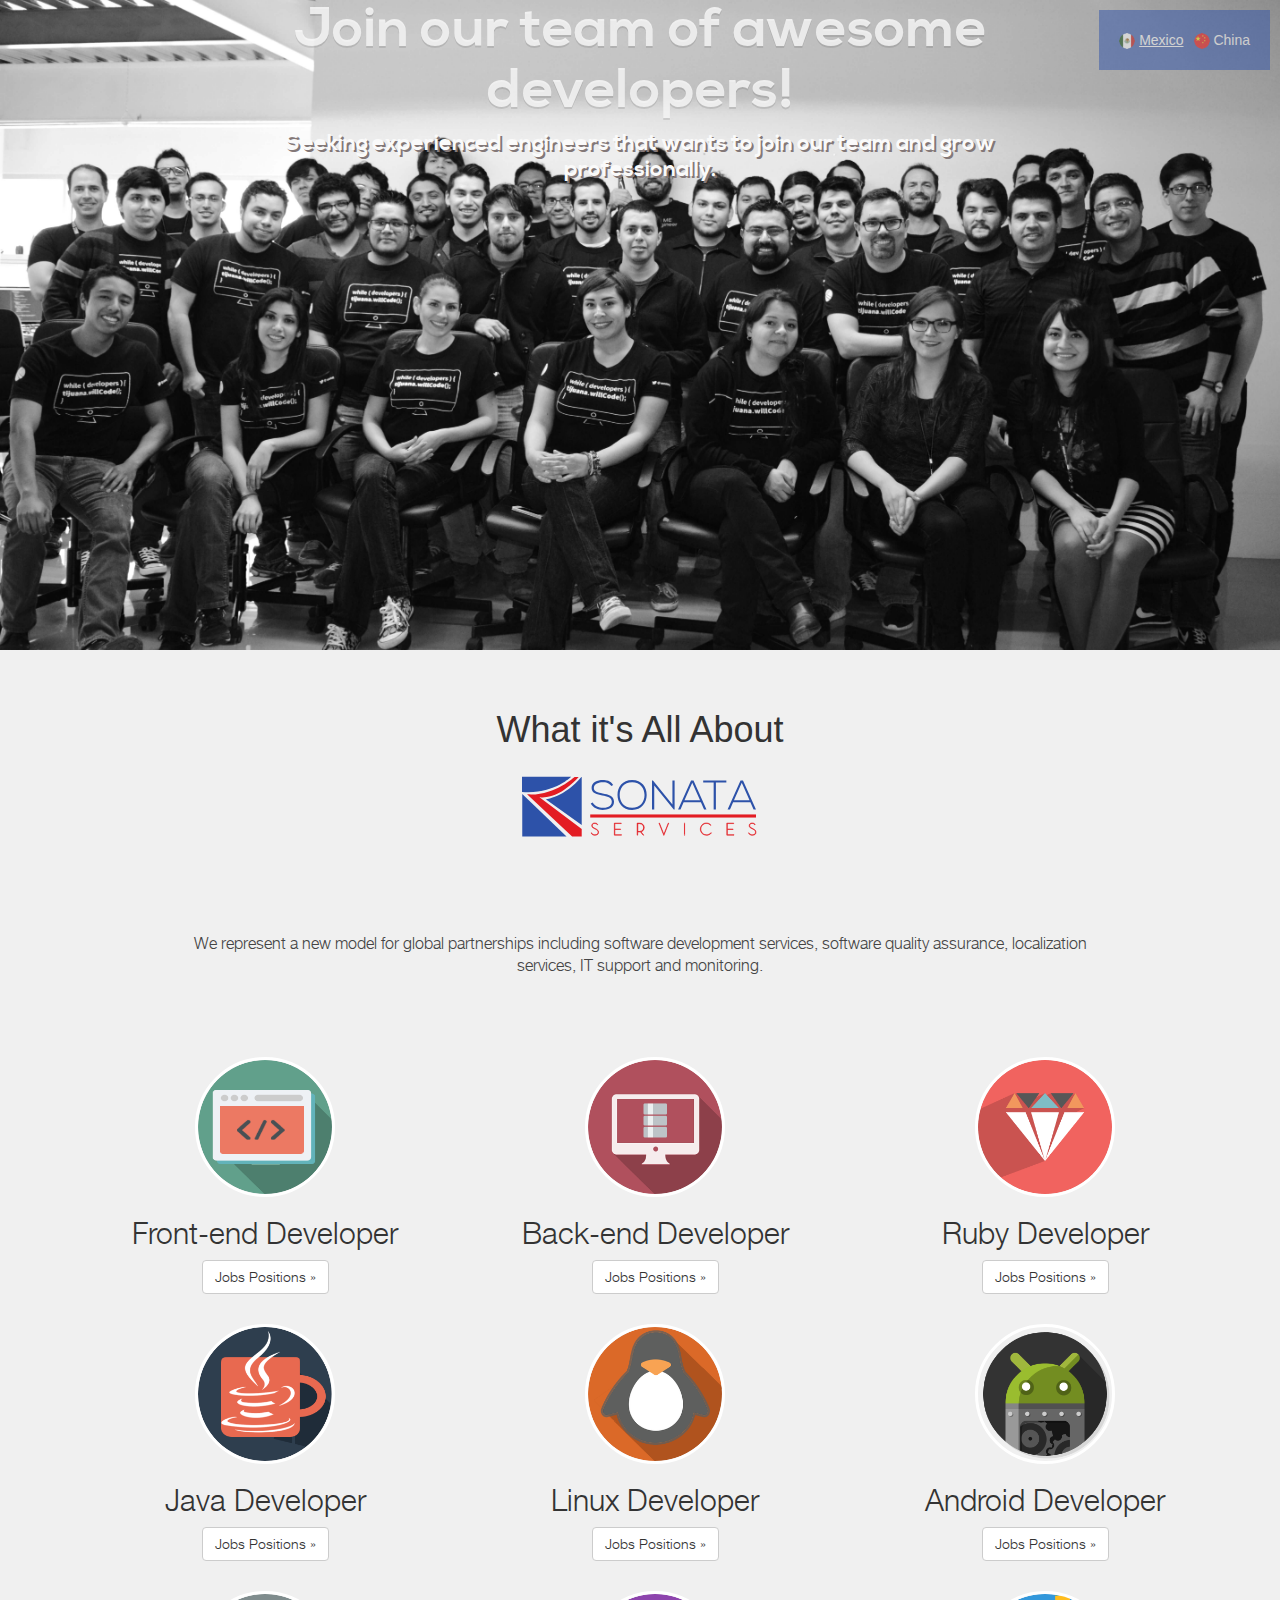
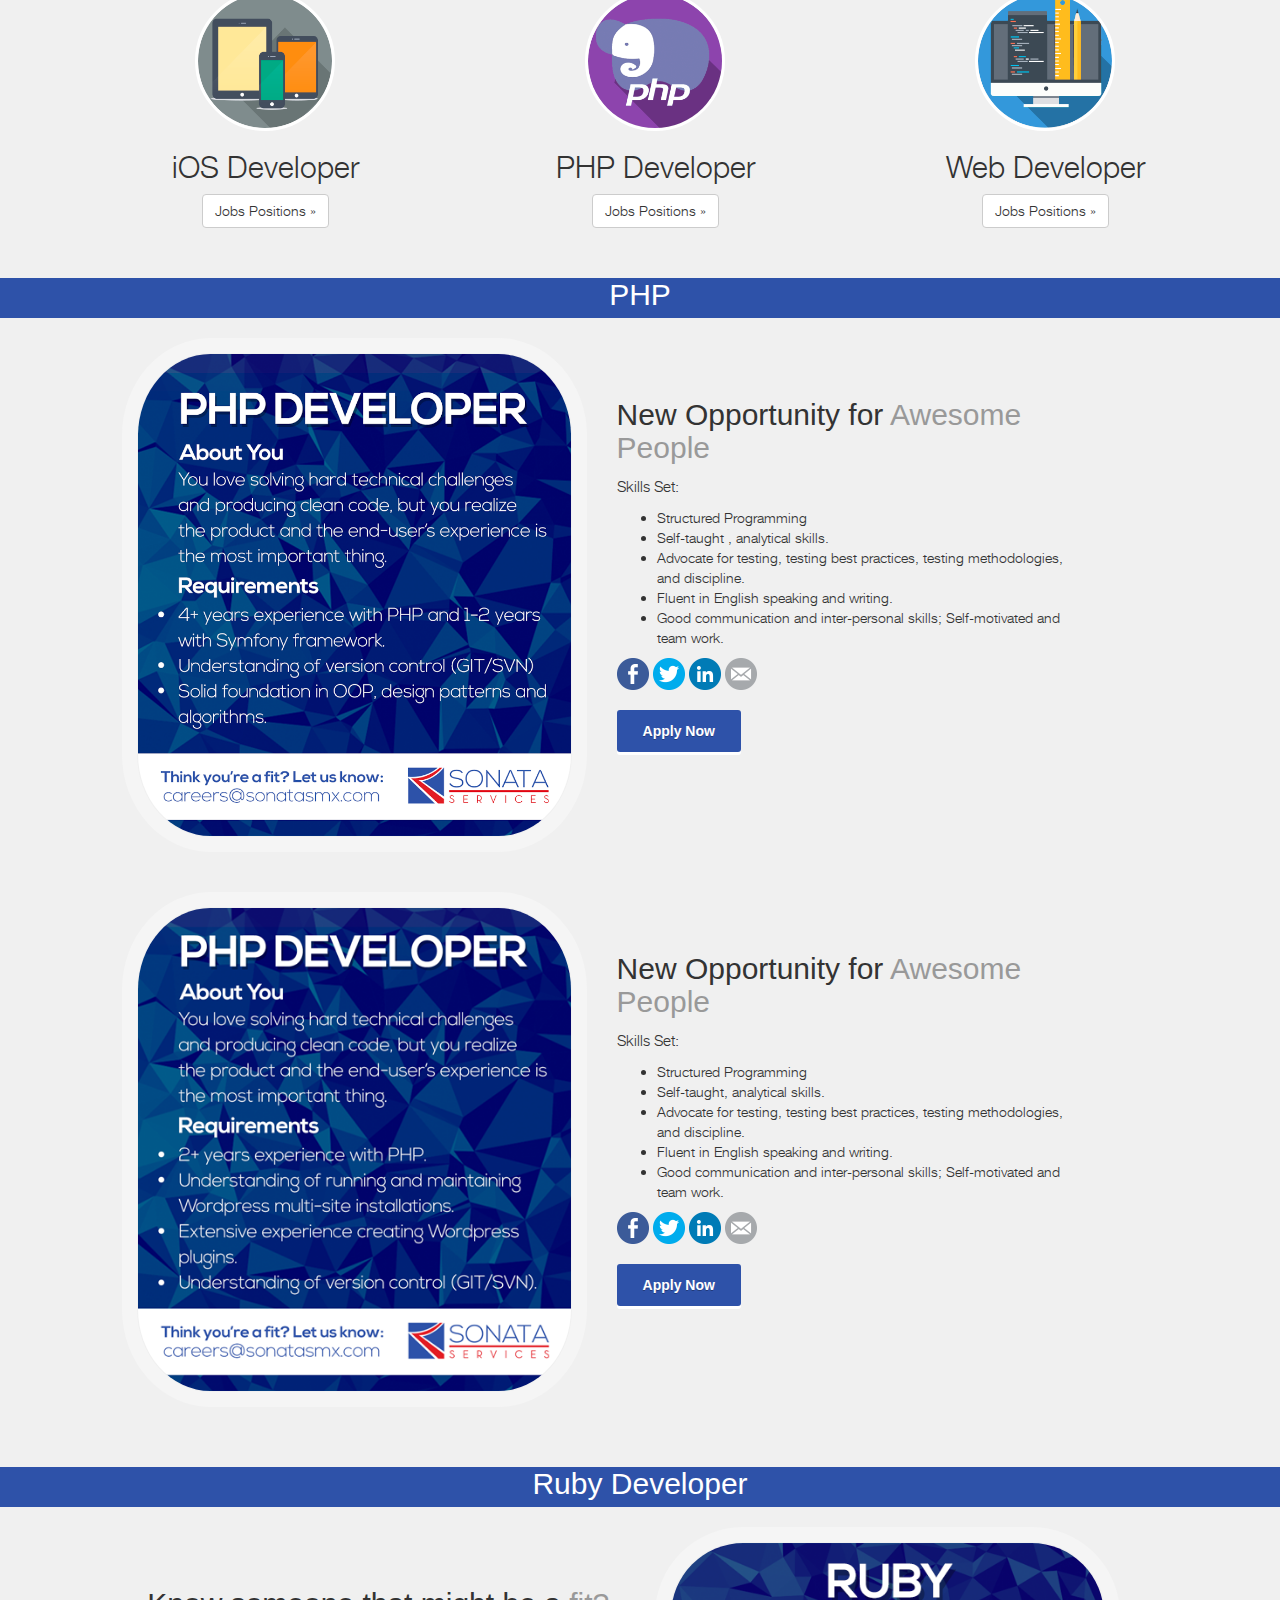
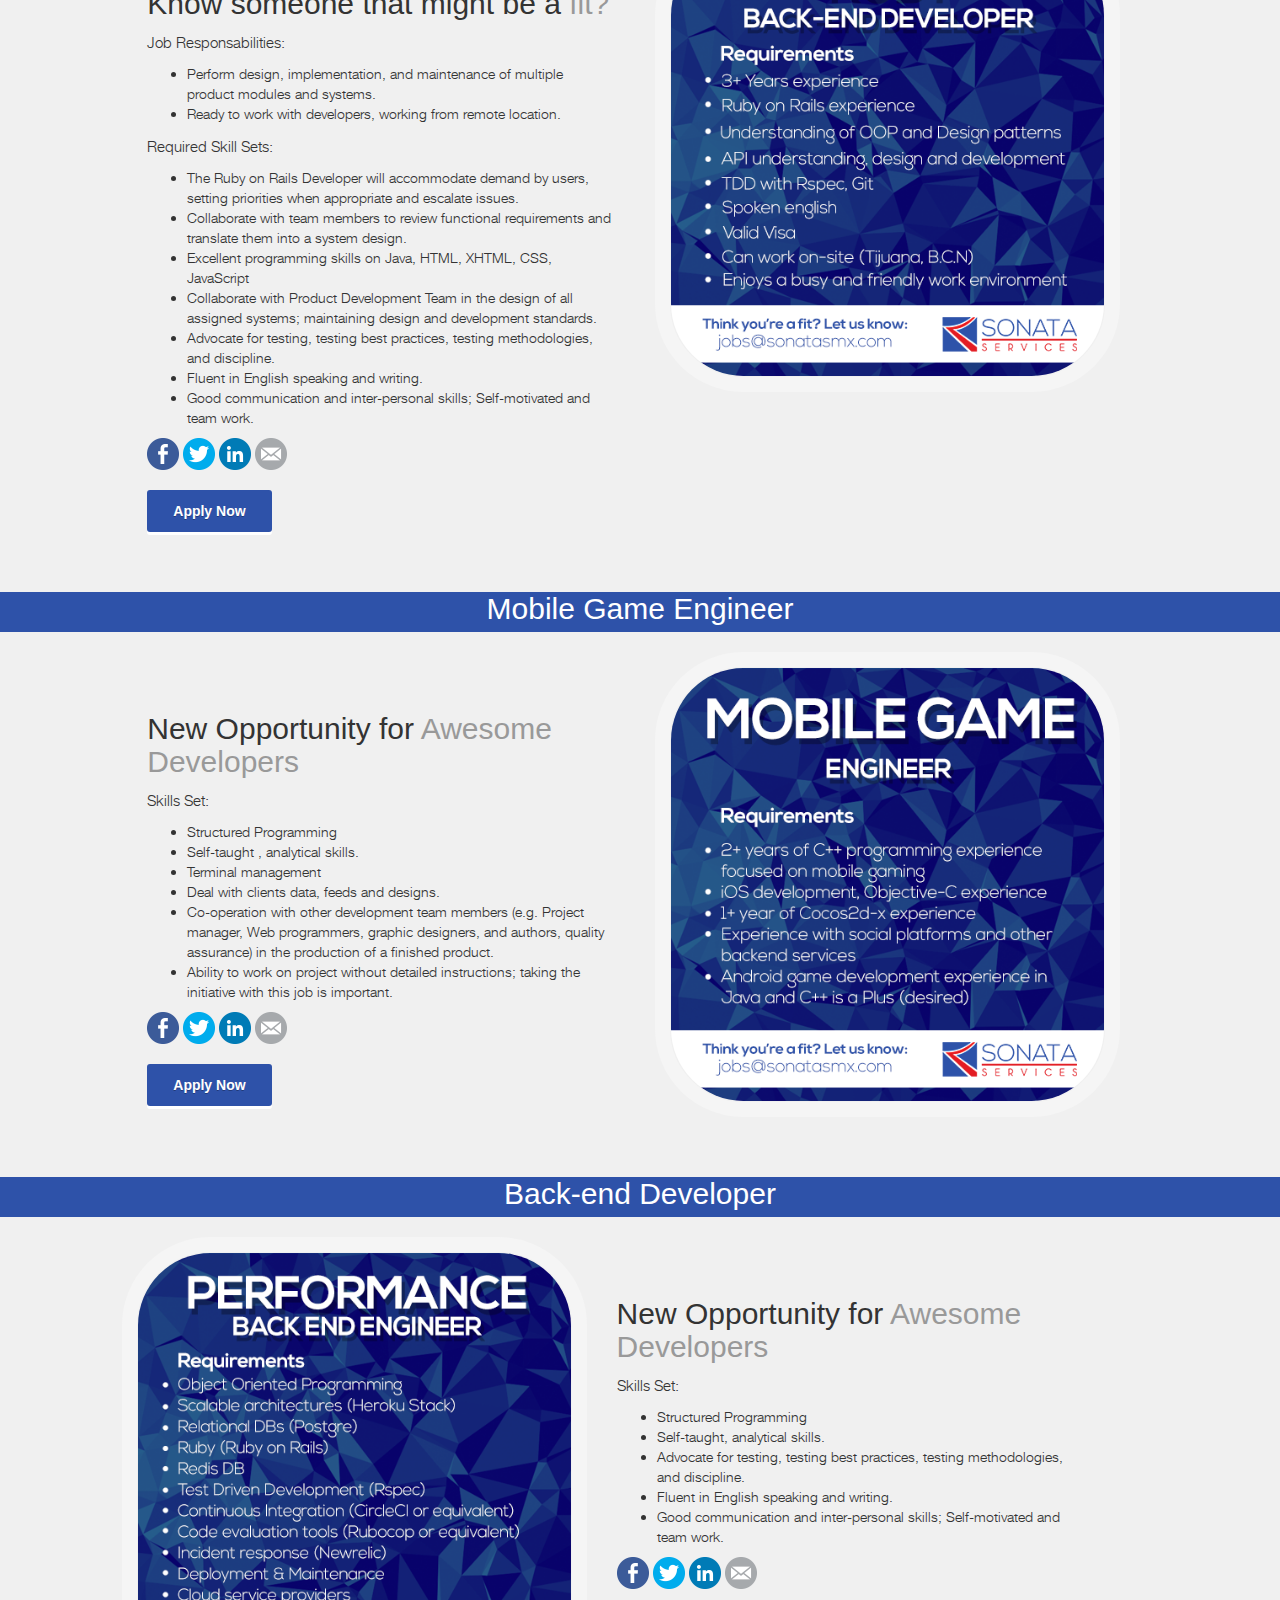
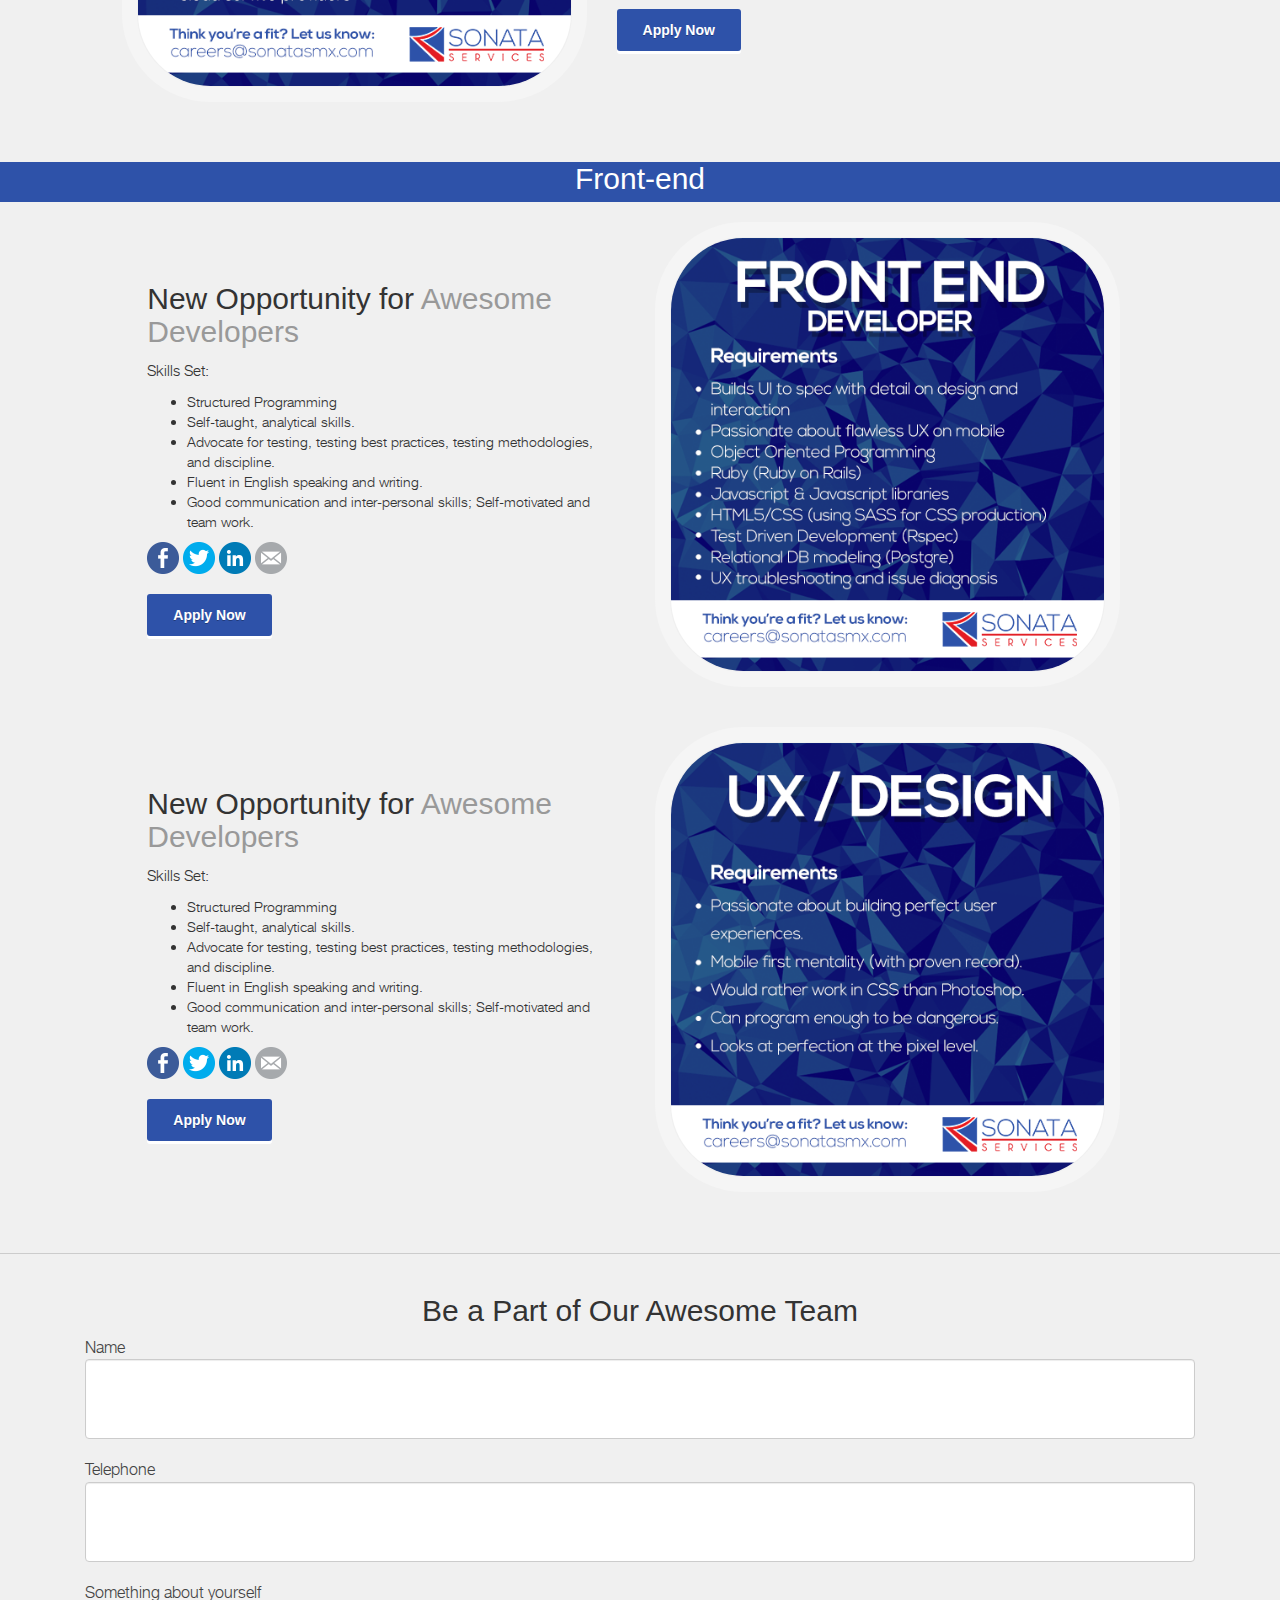
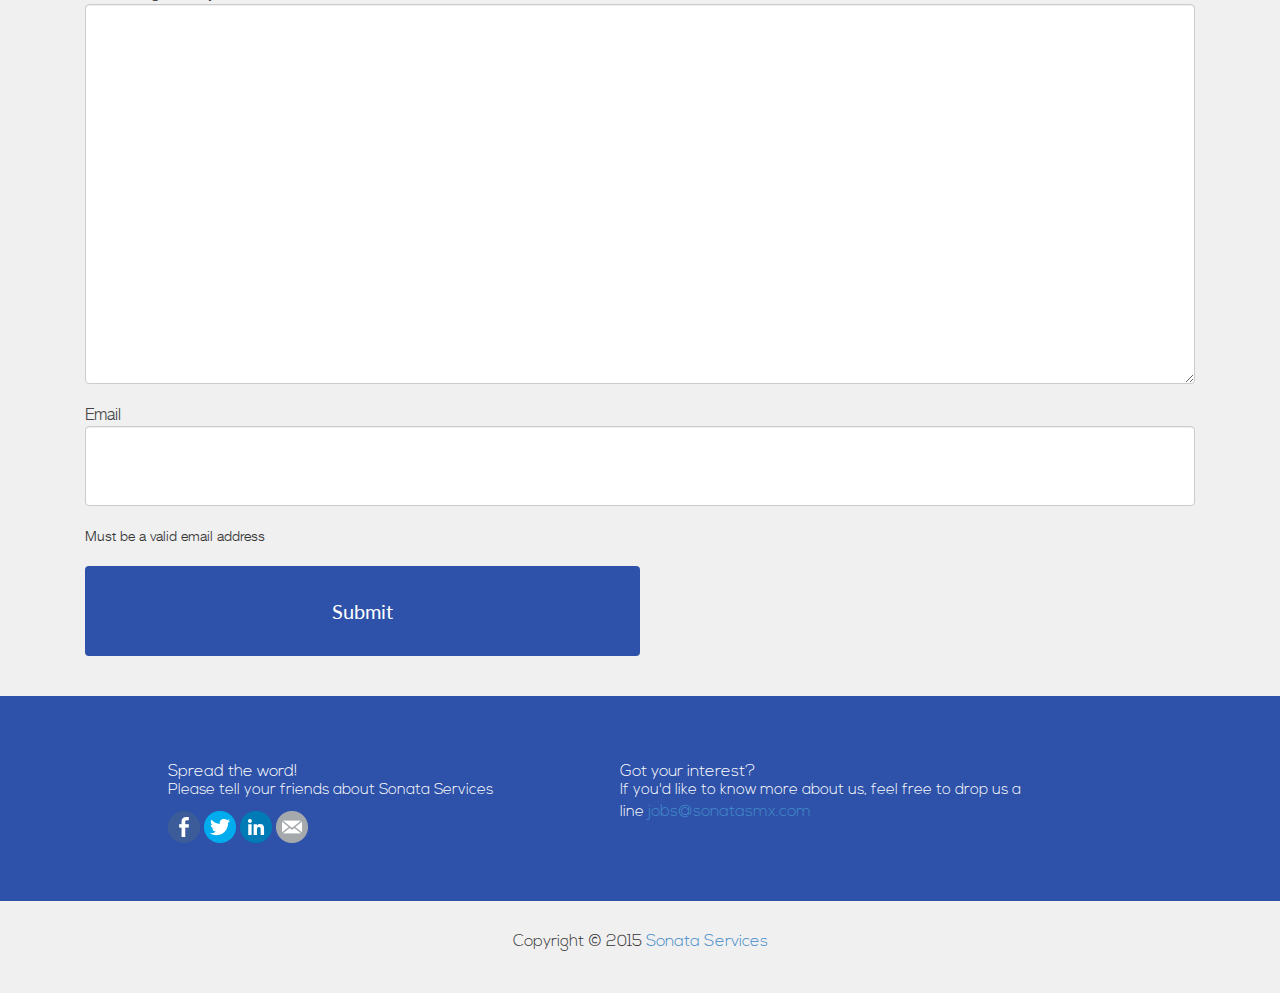
<file: mexico/index.html>
<!DOCTYPE html>
<html lang="en">
<head>
	<meta http-equiv="content-type" content="text/html; charset=utf-8" />
	<meta name="viewport" content="width=device-width, initial-scale=1.0">
	<title>Sonata Services > Looking for Awesome Developers!</title>
	<meta property="og:title" content="Sonata Services - Join our team of awesome developers!">
	<meta property="og:type" content="company">
	<meta property="og:url" content="http://careers.sonataservices.com/" /> 
	<meta property="og:image" content="https://22cc841a7adc8fba20b536b71712d729493a45de-www.googledrive.com/host/0B1rvZl5pbtvSUUVDNGc3MnNDRE0/assets/images/bigsquare.png">
	<meta property="og:site_name" content="Join our team of awesome developers!">
	<meta property="og:description" content="Seeking experienced enginneers who wants to join our team and grow professionally.">
	<link rel="shortcut icon" href="../assets/images/favicon.ico">

	<!-- Bootstrap itself
	<link href="//netdna.bootstrapcdn.com/bootstrap/3.1.0/css/bootstrap.min.css" rel="stylesheet" type="text/css"> -->
	<!-- Icons -->
	<!--<link href="//netdna.bootstrapcdn.com/font-awesome/4.0.3/css/font-awesome.css" rel="stylesheet">-->
	<!-- Fonts -->
	<!--<link rel="stylesheet" href="//fonts.googleapis.com/css?family=Open+Sans:300,400,700">-->
	<link href='http://fonts.googleapis.com/css?family=Lato' rel='stylesheet' type='text/css'>
	<!-- Custom styles -->
	<link rel="stylesheet" href="../assets/css/styles.css">
	<link rel="stylesheet" type="text/css" href="../assets/css/carousel.css">
	<link rel="stylesheet" type="text/css" href="../assets/css/bootstrap.css">
	<link rel="stylesheet" type="text/css" href="../assets/css/easing.css">
	<link rel="stylesheet" type="text/css" href="../assets/css/scrollToTop.css">
	<link rel="stylesheet" type="text/css" href="../assets/css/custom.css">
	<link rel="stylesheet" type="text/css" href="../assets/css/animate.css">
	<!--[if lt IE 9]> <script src="../assets/js/html5shiv.js"></script> <![endif]-->
</head>
<body>

	<div id="location-select">
		<ul>
			<li class="selected">
				<img src="../assets/images/mx.png" alt="Mexico Flag">
				<a href="/mexico/">Mexico</a>
			</li>
			<li>
				<img src="../assets/images/cn.png" alt="Mexico Flag">
				<a href="/china/">China</a>
			</li>
		</ul>
	</div>

	<!-- Header -->
	<header class="header">
		<div class="container">
			<div class="row">
				<div class="col-lg-8 col-lg-push-2 text-center">
					<h1>Join our team of awesome developers!</h1>
					<p class="lead">
						Seeking experienced engineers that wants to join our team and grow professionally.
					</p>
<!--
					<form class="form-inline" role="form">
						<div class="form-group"><input type="text" class="form-control input-lg" id="exampleInputEmail2" placeholder="Your Name"></div>
						<div class="form-group"><input type="text" class="form-control input-lg" id="exampleInputPassword2" placeholder="Your Email"></div>
						<button type="submit" class="btn btn-lg btn-default">Subscribe</button>
					</form>
					<p class="small text-muted">Couldn't find a fit? Subscribe to recieve job alerts.</p>-->
				</div>
			</div>
			<div class="row">
				<div class="col-lg-12">
				<!--<div id="illustration">
					<img src="../assets/images/ap-screenshot.png" alt="" >
				</div>-->
			</div>
		</div>
	</div>
</header>
<!-- /Header -->
<!-- Content -->
<main class="content">
	<!-- Lead -->
	<section class="container space-before space-after">
		<div class="row">
			<div class="col-sm-10 col-sm-push-1">
				<h1 class="text-center mar-b20">What it's All About</h1>
				<img src="../assets/images/logo.svg" alt="Logo Sonata" class="img-centered">
				<p class="lead text-center mar-t90">
					We represent a new model for global partnerships including software development services, software quality assurance, localization services, IT support and monitoring.
				</p>
			</div>
		</div>
	</section>
	<!-- /Lead -->
	<!-- Features -->
	<section class="container space-before">
		<div class="container marketing">
			<!-- Three columns of text below the carousel -->
			<div class="row">
				<div class="col-lg-4">
					<img class="img-circle boder1" src="../assets/images/frontend.png" alt="Generic placeholder image" style="width: 140px; height: 140px;">
					<h2>Front-end Developer</h2>

					<p><a class="btn btn-default" href="#frontend" role="button">Jobs Positions »</a></p>
				</div><!-- /.col-lg-4 -->
				<div class="col-lg-4">
					<img class="img-circle boder1" src="../assets/images/backend.png" alt="Generic placeholder image" style="width: 140px; height: 140px;">
					<h2>Back-end Developer</h2>

					<p><a class="btn btn-default" href="#backend" role="button">Jobs Positions »</a></p>
				</div><!-- /.col-lg-4 -->
				<div class="col-lg-4">
					<img class="img-circle boder1" src="../assets/images/diamond-icon.png" style="width: 140px; height: 140px;">
					<h2>Ruby Developer</h2>
					<p><a class="btn btn-default" href="#ruby" role="button">Jobs Positions »</a></p>
				</div><!-- /.col-lg-4 -->
			</div><!-- /.row -->
		</div>
		<div class="container marketing">
			<div class="row">
				<div class="col-lg-4">
					<img class="img-circle boder1" src="../assets/images/java.png" alt="Generic placeholder image" style="width: 140px; height: 140px;">
					<h2>Java Developer</h2>
					<p><a class="btn btn-default" href="#java" role="button">Jobs Positions »</a></p>
				</div><!-- /.col-lg-4 -->
				<div class="col-lg-4">
					<img class="img-circle boder1" src="../assets/images/linux.png" alt="Generic placeholder image" style="width: 140px; height: 140px;">
					<h2>Linux Developer</h2>
					<p><a class="btn btn-default" href="#linux" role="button">Jobs Positions »</a></p>
				</div><!-- /.col-lg-4 -->
				<div class="col-lg-4">
					<img class="img-circle boder1" src="../assets/images/android.png" alt="Generic placeholder image" style="width: 140px; height: 140px;">
					<h2>Android Developer</h2>
					<p><a class="btn btn-default " href="#android" role="button">Jobs Positions »</a></p>
				</div><!-- /.col-lg-4 -->
			</div><!-- /.row -->
		</div>
		<div class="container marketing">
			<div class="row">
				<div class="col-lg-4">
					<img class="img-circle boder1" src="../assets/images/iOS.png" alt="Generic placeholder image" style="width: 140px; height: 140px;">
					<h2>iOS Developer</h2>
					<p><a class="btn btn-default" href="#ios" role="button">Jobs Positions »</a></p>
				</div><!-- /.col-lg-4 -->
				<div class="col-lg-4">
					<img class="img-circle boder1" src="../assets/images/php.png" alt="Generic placeholder image" style="width: 140px; height: 140px;">
					<h2>PHP Developer</h2>
					<p><a class="btn btn-default" href="#php" role="button">Jobs Positions »</a></p>
				</div><!-- /.col-lg-4 -->
				<div class="col-lg-4">
					<img class="img-circle boder1" src="../assets/images/webdev.png" alt="Generic placeholder image" style="width: 140px; height: 140px;">
					<h2>Web Developer</h2>
					<p><a class="btn btn-default" href="#webdev" role="button">Jobs Positions »</a></p>
				</div><!-- /.col-lg-4 -->
			</div><!-- /.row -->
		</div>
	</section>

	<a href="#0" class="cd-top">Top</a>	
	<div class="row featurelist space-after">

		<!-- PHP -->
		<div class="label-horizontal mar-t20 mar-b20">
			<h2 id="php" class="text-center">PHP</h2>
		</div>
		<div class="col-md-5 col-sm-6 col-md-push-1 col-sm-6">
			<img class="img-feature img-responsive" src="../assets/images/jobs/PHP-Symfony.png" alt="PHP Symfony">
		</div>
		<div class="col-md-5 col-md-push-1 col-sm-6">
			<h2 class="space-before"> New Opportunity for <span class="text-muted">Awesome  People</span></h2>
			<p>Skills Set:</p>
			<ul>
				<li>Structured Programming</li>
				<li>Self-taught , analytical skills.</li>
				<li>Advocate for testing, testing best practices, testing methodologies, and discipline.</li>
				<li>Fluent in English speaking and writing.</li>
				<li>Good communication and inter-personal skills; Self-motivated and team work.</li>
			</ul>
			<ul class="share-buttons">
				<li><a href="https://www.facebook.com/sharer/sharer.php?u=http%3A%2F%2Fcareers.sonataservices.com%2F&t=Ready%20to%20Rock%20Sonata%3F" target="_blank" title="Share on Facebook"><img src="../images/flat_web_icon_set/color/Facebook.png"></a></li>
				<li><a href="https://twitter.com/intent/tweet?source=http%3A%2F%2Fcareers.sonataservices.com%2F&text=Ready%20to%20Rock%20Sonata%3F:%20http%3A%2F%2Fcareers.sonataservices.com%2F&via=sonatasmx" target="_blank" title="Tweet"><img src="../images/flat_web_icon_set/color/Twitter.png"></a></li>
				<li><a href="http://www.linkedin.com/shareArticle?mini=true&url=http%3A%2F%2Fcareers.sonataservices.com%2F&title=Ready%20to%20Rock%20Sonata%3F&summary=Come%20%3A)&source=http%3A%2F%2Fcareers.sonataservices.com%2F" target="_blank" title="Share on LinkedIn"><img src="../images/flat_web_icon_set/color/LinkedIn.png"></a></li>
				<li><a href="mailto:?subject=Ready%20to%20Rock%20Sonata%3F&body=Come%20%3A):%20http%3A%2F%2Fcareers.sonataservices.com%2F" target="_blank" title="Email"><img src="../images/flat_web_icon_set/color/Email.png"></a></li>
			</ul>
			<a href="#contact" data-action="shake" id="button" class="demo-pricing demo-pricing-1 text-center">Apply Now</a>
		</div>
	</div>
	<div class="row featurelist space-after">
		<div class="col-md-5 col-sm-6 col-md-push-1 col-sm-6">
			<img class="img-feature img-responsive" src="../assets/images/jobs/PHP-Wordpress.png" alt="PHP Symfony">
		</div>
		<div class="col-md-5 col-md-push-1 col-sm-6">
			<h2 class="space-before"> New Opportunity for <span class="text-muted">Awesome  People</span></h2>
			<p>Skills Set:</p>
			<ul>
				<li>Structured Programming</li>
				<li>Self-taught, analytical skills.</li>
				<li>Advocate for testing, testing best practices, testing methodologies, and discipline.</li>
				<li>Fluent in English speaking and writing.</li>
				<li>Good communication and inter-personal skills; Self-motivated and team work.</li>
			</ul>
			<ul class="share-buttons">
				<li><a href="https://www.facebook.com/sharer/sharer.php?u=http%3A%2F%2Fcareers.sonataservices.com%2F&t=Ready%20to%20Rock%20Sonata%3F" target="_blank" title="Share on Facebook"><img src="../images/flat_web_icon_set/color/Facebook.png"></a></li>
				<li><a href="https://twitter.com/intent/tweet?source=http%3A%2F%2Fcareers.sonataservices.com%2F&text=Ready%20to%20Rock%20Sonata%3F:%20http%3A%2F%2Fcareers.sonataservices.com%2F&via=sonatasmx" target="_blank" title="Tweet"><img src="../images/flat_web_icon_set/color/Twitter.png"></a></li>
				<li><a href="http://www.linkedin.com/shareArticle?mini=true&url=http%3A%2F%2Fcareers.sonataservices.com%2F&title=Ready%20to%20Rock%20Sonata%3F&summary=Come%20%3A)&source=http%3A%2F%2Fcareers.sonataservices.com%2F" target="_blank" title="Share on LinkedIn"><img src="../images/flat_web_icon_set/color/LinkedIn.png"></a></li>
				<li><a href="mailto:?subject=Ready%20to%20Rock%20Sonata%3F&body=Come%20%3A):%20http%3A%2F%2Fcareers.sonataservices.com%2F" target="_blank" title="Email"><img src="../images/flat_web_icon_set/color/Email.png"></a></li>
			</ul>
			<a href="#contact" data-action="shake" id="button" class="demo-pricing demo-pricing-1 text-center">Apply Now</a>
		</div>
	</div>
	<!-- PHP -->
	
	<!-- RUBY AREA STARTS -->
	<div class="row featurelist space-after">

		<div class="label-horizontal mar-t20 mar-b20">
			<h2 id="ruby" class="text-center">Ruby Developer</h2>
		</div>
		<div class="col-md-5 col-sm-6 col-sm-push-6">
			<img class="img-feature img-responsive" src="../assets/images/jobs/ruby_dev.png" alt="Ruby Developer Mid" >
		</div>
		<div class="col-md-5 col-sm-6 col-md-pull-4 col-sm-pull-6">
			<h2 class="space-before">Know someone that might be a<span class="text-muted"> fit?</span></h2>
			<p>Job Responsabilities:</p>
			<ul>
				<li>Perform design, implementation, and maintenance of multiple product modules and systems.</li>
				<li>Ready to work with developers, working from remote location.</li>
			</ul>
			<p>Required Skill Sets:</p>
			<ul>
				<li>The Ruby on Rails Developer will accommodate demand by users, setting priorities when appropriate and escalate issues.</li>
				<li>Collaborate with team members to review functional requirements and translate them into a system design.</li>
				<li>Excellent programming skills on Java, HTML, XHTML, CSS, JavaScript</li>
				<li>Collaborate with Product Development Team in the design of all assigned systems; maintaining design and development standards.</li>
				<li>Advocate for testing, testing best practices, testing methodologies, and discipline.</li>
				<li>Fluent in English speaking and writing.</li>
				<li>Good communication and inter-personal skills; Self-motivated and team work.</li>
			</ul>
			<ul class="share-buttons">
				<li><a href="https://www.facebook.com/sharer/sharer.php?u=http%3A%2F%2Fcareers.sonataservices.com%2F&t=Ready%20to%20Rock%20Sonata%3F" target="_blank" title="Share on Facebook"><img src="../images/flat_web_icon_set/color/Facebook.png"></a></li>
				<li><a href="https://twitter.com/intent/tweet?source=http%3A%2F%2Fcareers.sonataservices.com%2F&text=Ready%20to%20Rock%20Sonata%3F:%20http%3A%2F%2Fcareers.sonataservices.com%2F&via=sonatasmx" target="_blank" title="Tweet"><img src="../images/flat_web_icon_set/color/Twitter.png"></a></li>
				<li><a href="http://www.linkedin.com/shareArticle?mini=true&url=http%3A%2F%2Fcareers.sonataservices.com%2F&title=Ready%20to%20Rock%20Sonata%3F&summary=Come%20%3A)&source=http%3A%2F%2Fcareers.sonataservices.com%2F" target="_blank" title="Share on LinkedIn"><img src="../images/flat_web_icon_set/color/LinkedIn.png"></a></li>
				<li><a href="mailto:?subject=Ready%20to%20Rock%20Sonata%3F&body=Come%20%3A):%20http%3A%2F%2Fcareers.sonataservices.com%2F" target="_blank" title="Email"><img src="../images/flat_web_icon_set/color/Email.png"></a></li>
			</ul>
			<a href="#contact" data-action="shake" id="button" class="demo-pricing demo-pricing-1 text-center">Apply Now</a>
		</div>
	</div>
	<!--  RUBY SECTION END -->

<!-- Removing Mapper
	<div class="row featurelist space-after">

		<div class="label-horizontal mar-t20 mar-b20">
			<h2  id="ios"class="text-center">Mapper</h2>
		</div>
		<div class="col-md-5 col-sm-6 col-md-push-1 col-sm-6">
			<img class="img-feature img-responsive" src="../assets/images/jobs/Vacante_Mapper_CW.png" alt="Mapper">
		</div>
		<div class="col-md-5 col-md-push-1 col-sm-6">
			<h2 class="space-before"> New Opportunity for <span class="text-muted">Awesome  People</span></h2>
			<p>Skills Set:</p>
			<ul>
				<li>Full time</li>
				<li>Over 18 years old</li>
				<li>Good english level</li>
				<li>Microsoft office knowledge</li>
				<li>Basic IT knowledge</li>
				<li>Ability to work on project without detailed instructions; taking the initiative with this job is important.</li>
			</ul>
			<ul class="share-buttons">
				<li><a href="https://www.facebook.com/sharer/sharer.php?u=http%3A%2F%2Fcareers.sonataservices.com%2F&t=Ready%20to%20Rock%20Sonata%3F" target="_blank" title="Share on Facebook"><img src="../images/flat_web_icon_set/color/Facebook.png"></a></li>
				<li><a href="https://twitter.com/intent/tweet?source=http%3A%2F%2Fcareers.sonataservices.com%2F&text=Ready%20to%20Rock%20Sonata%3F:%20http%3A%2F%2Fcareers.sonataservices.com%2F&via=sonatasmx" target="_blank" title="Tweet"><img src="../images/flat_web_icon_set/color/Twitter.png"></a></li>
				<li><a href="http://www.linkedin.com/shareArticle?mini=true&url=http%3A%2F%2Fcareers.sonataservices.com%2F&title=Ready%20to%20Rock%20Sonata%3F&summary=Come%20%3A)&source=http%3A%2F%2Fcareers.sonataservices.com%2F" target="_blank" title="Share on LinkedIn"><img src="../images/flat_web_icon_set/color/LinkedIn.png"></a></li>
				<li><a href="mailto:?subject=Ready%20to%20Rock%20Sonata%3F&body=Come%20%3A):%20http%3A%2F%2Fcareers.sonataservices.com%2F" target="_blank" title="Email"><img src="../images/flat_web_icon_set/color/Email.png"></a></li>
			</ul>
			<a href="#contact" data-action="shake" id="button" class="demo-pricing demo-pricing-1 text-center">Apply Now</a>
		</div>
	</div> 
-->
	<!-- Mobile Game Engineer -->
	<div class="row featurelist space-after">
		<div class="label-horizontal mar-t20 mar-b20">
			<h2 id="ios" class="text-center">Mobile Game Engineer</h2>
		</div>

		<div class="col-md-5 col-sm-6 col-sm-push-6">
			<img class="img-feature img-responsive" src="../assets/images/jobs/Vacante_Mobile-Game_Obssesive.png" alt="Mobile Game Engineer">
		</div>
		<div class="col-md-5 col-sm-6 col-md-pull-4 col-sm-pull-6">
			<h2 class="space-before"> New Opportunity for <span class="text-muted">Awesome Developers</span></h2>
			<p>Skills Set:</p>
			<ul>
				<li>Structured Programming</li>
				<li>Self-taught , analytical skills.</li>
				<li>Terminal management</li>
				<li>Deal with clients data, feeds and designs.</li>
				<li>Co-operation with other development team members (e.g. Project manager, Web programmers, graphic designers, and authors, quality assurance) in the production of a finished product.</li>
				<li>Ability to work on project without detailed instructions; taking the initiative with this job is important.</li>
			</ul>
			<ul class="share-buttons">
				<li><a href="https://www.facebook.com/sharer/sharer.php?u=http%3A%2F%2Fcareers.sonataservices.com%2F&t=Ready%20to%20Rock%20Sonata%3F" target="_blank" title="Share on Facebook"><img src="../images/flat_web_icon_set/color/Facebook.png"></a></li>
				<li><a href="https://twitter.com/intent/tweet?source=http%3A%2F%2Fcareers.sonataservices.com%2F&text=Ready%20to%20Rock%20Sonata%3F:%20http%3A%2F%2Fcareers.sonataservices.com%2F&via=sonatasmx" target="_blank" title="Tweet"><img src="../images/flat_web_icon_set/color/Twitter.png"></a></li>
				<li><a href="http://www.linkedin.com/shareArticle?mini=true&url=http%3A%2F%2Fcareers.sonataservices.com%2F&title=Ready%20to%20Rock%20Sonata%3F&summary=Come%20%3A)&source=http%3A%2F%2Fcareers.sonataservices.com%2F" target="_blank" title="Share on LinkedIn"><img src="../images/flat_web_icon_set/color/LinkedIn.png"></a></li>
				<li><a href="mailto:?subject=Ready%20to%20Rock%20Sonata%3F&body=Come%20%3A):%20http%3A%2F%2Fcareers.sonataservices.com%2F" target="_blank" title="Email"><img src="../images/flat_web_icon_set/color/Email.png"></a></li>
			</ul>
			<a href="#contact" data-action="shake" id="button" class="demo-pricing demo-pricing-1 text-center">Apply Now</a>
		</div>
	</div>
	<!--end Mobile Game Engineer -->

	<!-- BACK-END AREA END -->
	<div class="row featurelist space-after">
		<div class="label-horizontal mar-t20 mar-b20">
			<h2 id="backend" class="text-center">Back-end Developer</h2>
		</div>
		<div class="col-md-5 col-sm-6 col-md-push-1 col-sm-6">
			<img class="img-feature img-responsive" src="../assets/images/jobs/performance-backend.png" alt="Performance Back End Engineer">
		</div>
		<div class="col-md-5 col-md-push-1 col-sm-6">
			<h2 class="space-before"> New Opportunity for <span class="text-muted">Awesome Developers</span></h2>
			<p>Skills Set:</p>
			<ul>
				<li>Structured Programming</li>
				<li>Self-taught, analytical skills.</li>
				<li>Advocate for testing, testing best practices, testing methodologies, and discipline.</li>
				<li>Fluent in English speaking and writing.</li>
				<li>Good communication and inter-personal skills; Self-motivated and team work.</li>
			</ul>
			<ul class="share-buttons">
				<li><a href="https://www.facebook.com/sharer/sharer.php?u=http%3A%2F%2Fcareers.sonataservices.com%2F&t=Ready%20to%20Rock%20Sonata%3F" target="_blank" title="Share on Facebook"><img src="../images/flat_web_icon_set/color/Facebook.png"></a></li>
				<li><a href="https://twitter.com/intent/tweet?source=http%3A%2F%2Fcareers.sonataservices.com%2F&text=Ready%20to%20Rock%20Sonata%3F:%20http%3A%2F%2Fcareers.sonataservices.com%2F&via=sonatasmx" target="_blank" title="Tweet"><img src="../images/flat_web_icon_set/color/Twitter.png"></a></li>
				<li><a href="http://www.linkedin.com/shareArticle?mini=true&url=http%3A%2F%2Fcareers.sonataservices.com%2F&title=Ready%20to%20Rock%20Sonata%3F&summary=Come%20%3A)&source=http%3A%2F%2Fcareers.sonataservices.com%2F" target="_blank" title="Share on LinkedIn"><img src="../images/flat_web_icon_set/color/LinkedIn.png"></a></li>
				<li><a href="mailto:?subject=Ready%20to%20Rock%20Sonata%3F&body=Come%20%3A):%20http%3A%2F%2Fcareers.sonataservices.com%2F" target="_blank" title="Email"><img src="../images/flat_web_icon_set/color/Email.png"></a></li>
			</ul>
			<a href="#contact" data-action="shake" id="button" class="demo-pricing demo-pricing-1 text-center">Apply Now</a>
		</div>
	</div>
	<!-- BACK-END AREA END -->

	<!-- FRONT-END AREA -->
	<div class="row featurelist space-after">
		<div class="label-horizontal mar-t20 mar-b20">
			<h2 id="frontend" class="text-center">Front-end</h2>
		</div>

		<div class="col-md-5 col-sm-6 col-sm-push-6">
			<img class="img-feature img-responsive" src="../assets/images/jobs/frontendID.png" alt="Front-end Engineer">
		</div>
		<div class="col-md-5 col-sm-6 col-md-pull-4 col-sm-pull-6">
			<h2 class="space-before"> New Opportunity for <span class="text-muted">Awesome  Developers</span></h2>
			<p>Skills Set:</p>
			<ul>
				<li>Structured Programming</li>
				<li>Self-taught, analytical skills.</li>
				<li>Advocate for testing, testing best practices, testing methodologies, and discipline.</li>
				<li>Fluent in English speaking and writing.</li>
				<li>Good communication and inter-personal skills; Self-motivated and team work.</li>
			</ul>
			<ul class="share-buttons">
				<li><a href="https://www.facebook.com/sharer/sharer.php?u=http%3A%2F%2Fcareers.sonataservices.com%2F&t=Ready%20to%20Rock%20Sonata%3F" target="_blank" title="Share on Facebook"><img src="../images/flat_web_icon_set/color/Facebook.png"></a></li>
				<li><a href="https://twitter.com/intent/tweet?source=http%3A%2F%2Fcareers.sonataservices.com%2F&text=Ready%20to%20Rock%20Sonata%3F:%20http%3A%2F%2Fcareers.sonataservices.com%2F&via=sonatasmx" target="_blank" title="Tweet"><img src="../images/flat_web_icon_set/color/Twitter.png"></a></li>
				<li><a href="http://www.linkedin.com/shareArticle?mini=true&url=http%3A%2F%2Fcareers.sonataservices.com%2F&title=Ready%20to%20Rock%20Sonata%3F&summary=Come%20%3A)&source=http%3A%2F%2Fcareers.sonataservices.com%2F" target="_blank" title="Share on LinkedIn"><img src="../images/flat_web_icon_set/color/LinkedIn.png"></a></li>
				<li><a href="mailto:?subject=Ready%20to%20Rock%20Sonata%3F&body=Come%20%3A):%20http%3A%2F%2Fcareers.sonataservices.com%2F" target="_blank" title="Email"><img src="../images/flat_web_icon_set/color/Email.png"></a></li>
			</ul>
			<a href="#contact" data-action="shake" id="button" class="demo-pricing demo-pricing-1 text-center">Apply Now</a>
		</div>
	</div>
	<div class="row featurelist space-after">
		<div class="col-md-5 col-sm-6 col-sm-push-6">
			<img class="img-feature img-responsive" src="../assets/images/jobs/UXID.png" alt="UX Designer">
		</div>
		<div class="col-md-5 col-sm-6 col-md-pull-4 col-sm-pull-6">
			<h2 class="space-before"> New Opportunity for <span class="text-muted">Awesome  Developers</span></h2>
			<p>Skills Set:</p>
			<ul>
				<li>Structured Programming</li>
				<li>Self-taught, analytical skills.</li>
				<li>Advocate for testing, testing best practices, testing methodologies, and discipline.</li>
				<li>Fluent in English speaking and writing.</li>
				<li>Good communication and inter-personal skills; Self-motivated and team work.</li>
			</ul>
			<ul class="share-buttons">
				<li><a href="https://www.facebook.com/sharer/sharer.php?u=http%3A%2F%2Fcareers.sonataservices.com%2F&t=Ready%20to%20Rock%20Sonata%3F" target="_blank" title="Share on Facebook"><img src="../images/flat_web_icon_set/color/Facebook.png"></a></li>
				<li><a href="https://twitter.com/intent/tweet?source=http%3A%2F%2Fcareers.sonataservices.com%2F&text=Ready%20to%20Rock%20Sonata%3F:%20http%3A%2F%2Fcareers.sonataservices.com%2F&via=sonatasmx" target="_blank" title="Tweet"><img src="../images/flat_web_icon_set/color/Twitter.png"></a></li>
				<li><a href="http://www.linkedin.com/shareArticle?mini=true&url=http%3A%2F%2Fcareers.sonataservices.com%2F&title=Ready%20to%20Rock%20Sonata%3F&summary=Come%20%3A)&source=http%3A%2F%2Fcareers.sonataservices.com%2F" target="_blank" title="Share on LinkedIn"><img src="../images/flat_web_icon_set/color/LinkedIn.png"></a></li>
				<li><a href="mailto:?subject=Ready%20to%20Rock%20Sonata%3F&body=Come%20%3A):%20http%3A%2F%2Fcareers.sonataservices.com%2F" target="_blank" title="Email"><img src="../images/flat_web_icon_set/color/Email.png"></a></li>
			</ul>
			<a href="#contact" data-action="shake" id="button" class="demo-pricing demo-pricing-1 text-center">Apply Now</a>
		</div>
	</div>
	<!-- FRONT-END AREA END -->

		<section>
			<div class="row">
				<div class="col-md-3"></div>
				<div class="col-md-3"></div>
				<div class="col-md-3"></div>
			</div>
		</section>
		<hr>
		<div class="container" id="contact-forms">
			<div class="col-md-12">
				<div class="row" >
					<div>
						<h2 id="contact"class="text-center">Be a Part of Our Awesome Team</h2>
					</div>
					<div class="col-md-12 margin-form-fix mar-l0">
						<div class="form-group">
							<div class="ss-header-image-container">
								<div class="ss-header-image-image">
									<div class="ss-header-image-sizer"></div></div></div>
									<div class="ss-top-of-page">
										<div class="ss-form-heading">
										</div>
									</div>
									<div class="ss-form">
										<form action="https://docs.google.com/a/sonatasmx.com/forms/d/1f9psVkGVEKx4A0ovXOwDH8lfaTQGXbed7teGbXW8J0k/formResponse?embedded=true" method="POST" id="ss-form" target="_self" onsubmit="">
											<div class="ss-form-question errorbox-good mgb20" role="listitem">
												<div dir="ltr" class="ss-item ss-item-required ss-paragraph-text">
													<div class="ss-form-entry">
														<label class="control-label lead" for="entry_585883265"> Name
															<label for="itemView.getDomIdToLabel()" aria-label="(Required field)">
															</label>
														</label>
														<input name="entry.585883265" value="" class="form-control lead" id="entry_585883265" dir="auto" aria-label="Name  " aria-required="true" required="" title="" type="text">
														<div class="error-message" id="488527762_errorMessage"></div>
													</div>
												</div>
											</div>
											<div class="ss-form-question errorbox-good mgb20" role="listitem">
												<div dir="ltr" class="ss-item ss-item-required ss-text">
													<div class="ss-form-entry">
														<label class="control-label lead" for="entry_1697961512">Telephone
															<label for="itemView.getDomIdToLabel()" aria-label="(Required field)"></label>
														</label>
														<input name="entry.1697961512" value="" class="form-control" id="entry_1697961512" dir="auto" aria-label="Telephone  " aria-required="true" required="" title="" type="text">
														<div class="error-message" id="866844570_errorMessage"></div>

													</div>
												</div>
											</div>

											<div class="ss-form-question errorbox-good mgb20" role="listitem">
												<div dir="ltr" class="ss-item ss-item-required ss-paragraph-text">
													<div class="ss-form-entry">
														<label class="control-label lead" for="entry_535300786"> Something about yourself
															<label for="itemView.getDomIdToLabel()" aria-label="(Required field)"></label>
														</label>
														<textarea name="entry.535300786" rows="8" cols="0" class="form-control" id="entry_535300786" dir="auto" aria-label="Something about yourself You can write your CV, add links or describe yourself. " aria-required="true" required="">
														</textarea>
														<div class="error-message" id="2054025539_errorMessage"></div>

													</div>
												</div>
											</div>


											<div class="ss-form-question errorbox-good mgb20" role="listitem">
												<div dir="ltr" class="ss-item ss-item-required ss-text">
													<div class="ss-form-entry">
														<label class="control-label lead" for="entry_2026777327">Email
															<label for="itemView.getDomIdToLabel()" aria-label="(Required field)"></label>

															<div class="ss-q-help ss-secondary-text" dir="ltr"></div>
														</label>
														<input name="entry.2026777327" value="" class="form-control" id="entry_2026777327" dir="auto" aria-label="Email  Must be a valid email address" aria-required="true" required="" title="Must be a valid email address" type="email">
													</br>
													<div class="error-message" id="259776679_errorMessage">Must be a valid email address</div>

												</div>
											</div>
										</div>
										<input name="draftResponse" value="[,,&quot;-594947606880499875&quot;]" type="hidden">
										<input name="pageHistory" value="0" type="hidden">
										<input name="fbzx" value="-594947606880499875" type="hidden">

										<input name="submit" value="Submit" id="ss-submit" class="btns btn-submit col-md-6 btnAction mar-b20" type="submit">



									</form>
								</div>
							</main>
							<div class="mar-b20 mar-t20"></div>


							<footer id="footer" class="jumbotron">
								<section class="container">
									<div class="row">
										<div class="col-md-5 col-md-push-1 lead">
											<h2 class="lead">Spread the word! </h2>
											<p>Please tell your friends about Sonata Services</p>
											<ul class="share-buttons">
												<li><a href="https://www.facebook.com/sharer/sharer.php?u=http%3A%2F%2Fcareers.sonataservices.com%2F&t=Ready%20to%20Rock%20Sonata%3F" target="_blank" title="Share on Facebook"><img src="../images/flat_web_icon_set/color/Facebook.png"></a></li>
												<li><a href="https://twitter.com/intent/tweet?source=http%3A%2F%2Fcareers.sonataservices.com%2F&text=Ready%20to%20Rock%20Sonata%3F:%20http%3A%2F%2Fcareers.sonataservices.com%2F&via=sonatasmx" target="_blank" title="Tweet"><img src="../images/flat_web_icon_set/color/Twitter.png"></a></li>
												<li><a href="http://www.linkedin.com/shareArticle?mini=true&url=http%3A%2F%2Fcareers.sonataservices.com%2F&title=Ready%20to%20Rock%20Sonata%3F&summary=Come%20%3A)&source=http%3A%2F%2Fcareers.sonataservices.com%2F" target="_blank" title="Share on LinkedIn"><img src="../images/flat_web_icon_set/color/LinkedIn.png"></a></li>
												<li><a href="mailto:?subject=Ready%20to%20Rock%20Sonata%3F&body=Come%20%3A):%20http%3A%2F%2Fcareers.sonataservices.com%2F" target="_blank" title="Email"><img src="../images/flat_web_icon_set/color/Email.png"></a></li>
											</ul>
											<!-- AddThis Button BEGIN -->
											<!-- Go to www.addthis.com/dashboard to customize your tools -->
											<div class="addthis_responsive_sharing"></div>
											<!-- Go to www.addthis.com/dashboard to customize your tools -->
											<!-- <script type="text/javascript" src="//s7.addthis.com/js/300/addthis_widget.js#pubid=ra-54e121c00fba8564" async="async"></script>-->
											<!-- AddThis Button END -->

										</div>
										<div class="col-md-5 col-md-push-1 lead">
											<h2 class="lead">Got your interest?</h2>
											<p class="lead">If you'd like to know more about us, feel free to drop us a line <a class="lead" href="mailto:jobs@sonatasmx.com">jobs@sonatasmx.com</a> </p>
										</div>
									</div>
								</section>
							</footer>

							<p class=" text-center lead">Copyright &copy; 2015 <a href="http://www.sonataservices.com/" rel="designer" >Sonata Services</a></p>

							<!--  Java Script -->
							<script src="../assets/js/jquery-2.1.3.min.js"></script>
							<script src="../assets/js/konami.js"></script>

							<script src="../assets/js/main.js"></script>

							<script>
							(function(i,s,o,g,r,a,m){i['GoogleAnalyticsObject']=r;i[r]=i[r]||function(){
								(i[r].q=i[r].q||[]).push(arguments)},i[r].l=1*new Date();a=s.createElement(o),
								m=s.getElementsByTagName(o)[0];a.async=1;a.src=g;m.parentNode.insertBefore(a,m)
							})(window,document,'script','//www.google-analytics.com/analytics.js','ga');

							ga('create', 'UA-59800689-1', 'auto');
							ga('send', 'pageview');

							jQuery(document).ready(function($) {
								$('#illustration').hover( function(){
									$(this).addClass('expand');
								}, function(){
									$(this).removeClass('expand');
								} );
							});

							</script>

							<script>

							$(function() {
								$('a[href*=#]:not([href=#])').click(function() {
									if (location.pathname.replace(/^\//,'') == this.pathname.replace(/^\//,'') && location.hostname == this.hostname) {
										var target = $(this.hash);
										target = target.length ? target : $('[name=' + this.hash.slice(1) +']');
										if (target.length) {
											$('html,body').animate({
												scrollTop: target.offset().top
											}, 1000);
											return false;
										}
									}
								});
							});
							</script>


							<script>
							$("#button").hover(function(){
								$(this).addClass('animated ' + $(this).data('action'));
							});
							$("#button").bind("animationend webkitAnimationEnd oAnimationEnd MSAnimationEnd",function(){
								$(this).removeClass('animated ' + $(this).data('action'));
							});
							</script>




							<script type="text/javascript">
      /**
 * @license
 *! H5F
 * https://github.com/ryanseddon/H5F/
 * Copyright (c) Ryan Seddon | Licensed MIT
 */

 (function(e,t){"function"==typeof define&&define.amd?define(t):e.H5F=t()})(this,function(){var e,t,a,i,n,r,s,l,u,o,c,d,v,f,p,m,h,g,b,y,w,C,N,A,E,$,k=document,x=k.createElement("input"),q=/^[a-zA-Z0-9.!#$%&'*+-\/=?\^_`{|}~-]+@[a-zA-Z0-9-]+(?:\.[a-zA-Z0-9-]+)*$/,M=/[a-z][\-\.+a-z]*:\/\//i,L=/^(input|select|textarea)$/i;return r=function(e,t){var a=!e.nodeType||!1,i={validClass:"valid",invalidClass:"error",requiredClass:"required",placeholderClass:"placeholder"};if("object"==typeof t)for(var r in i)t[r]===void 0&&(t[r]=i[r]);if(n=t||i,a)for(var l=0,u=e.length;u>l;l++)s(e[l]);else s(e)},s=function(a){var i,n=a.elements,r=n.length,s=!!a.attributes.novalidate;if(b(a,"invalid",u,!0),b(a,"blur",u,!0),b(a,"input",u,!0),b(a,"keyup",u,!0),b(a,"focus",u,!0),b(a,"change",u,!0),b(a,"click",o,!0),b(a,"submit",function(i){e=!0,t||s||a.checkValidity()||w(i)},!1),!v())for(a.checkValidity=function(){return c(a)};r--;)i=!!n[r].attributes.required,"fieldset"!==n[r].nodeName.toLowerCase()&&l(n[r])},l=function(e){var t=e,a=g(t),n={type:t.getAttribute("type"),pattern:t.getAttribute("pattern"),placeholder:t.getAttribute("placeholder")},r=/^(email|url)$/i,s=/^(input|keyup)$/i,l=r.test(n.type)?n.type:n.pattern?n.pattern:!1,u=f(t,l),o=m(t,"step"),v=m(t,"min"),h=m(t,"max"),b=!(""===t.validationMessage||void 0===t.validationMessage);t.checkValidity=function(){return c.call(this,t)},t.setCustomValidity=function(e){d.call(t,e)},t.validity={valueMissing:a,patternMismatch:u,rangeUnderflow:v,rangeOverflow:h,stepMismatch:o,customError:b,valid:!(a||u||o||v||h||b)},n.placeholder&&!s.test(i)&&p(t)},u=function(e){var t=C(e)||e,a=/^(input|keyup|focusin|focus|change)$/i,r=/^(submit|image|button|reset)$/i,s=/^(checkbox|radio)$/i,o=!0;!L.test(t.nodeName)||r.test(t.type)||r.test(t.nodeName)||(i=e.type,v()||l(t),t.validity.valid&&(""!==t.value||s.test(t.type))||t.value!==t.getAttribute("placeholder")&&t.validity.valid?(A(t,[n.invalidClass,n.requiredClass]),N(t,n.validClass)):a.test(i)?t.validity.valueMissing&&A(t,[n.requiredClass,n.invalidClass,n.validClass]):t.validity.valueMissing?(A(t,[n.invalidClass,n.validClass]),N(t,n.requiredClass)):t.validity.valid||(A(t,[n.validClass,n.requiredClass]),N(t,n.invalidClass)),"input"===i&&o&&(y(t.form,"keyup",u,!0),o=!1))},c=function(t){var a,i,n,r,s=!1;if("form"===t.nodeName.toLowerCase()){a=t.elements;for(var l=0,o=a.length;o>l;l++)i=a[l],n=!!i.attributes.required,r=!!i.attributes.pattern,"fieldset"!==i.nodeName.toLowerCase()&&(n||r&&n)&&(u(i),i.validity.valid||s||(e&&i.focus(),s=!0));return!s}return u(t),t.validity.valid},d=function(e){var t=this;t.validationMessage=e},o=function(e){var a=C(e);a.attributes.formnovalidate&&"submit"===a.type&&(t=!0)},v=function(){return E(x,"validity")&&E(x,"checkValidity")},f=function(e,t){if("email"===t)return!q.test(e.value);if("url"===t)return!M.test(e.value);if(t){var i=e.getAttribute("placeholder"),n=e.value;return a=RegExp("^(?:"+t+")$"),n===i?!1:""===n?!1:!a.test(e.value)}return!1},p=function(e){var t={placeholder:e.getAttribute("placeholder")},a=/^(focus|focusin|submit)$/i,r=/^(input|textarea)$/i,s=/^password$/i,l=!!("placeholder"in x);l||!r.test(e.nodeName)||s.test(e.type)||(""!==e.value||a.test(i)?e.value===t.placeholder&&a.test(i)&&(e.value="",A(e,n.placeholderClass)):(e.value=t.placeholder,b(e.form,"submit",function(){i="submit",p(e)},!0),N(e,n.placeholderClass)))},m=function(e,t){var a=parseInt(e.getAttribute("min"),10)||0,i=parseInt(e.getAttribute("max"),10)||!1,n=parseInt(e.getAttribute("step"),10)||1,r=parseInt(e.value,10),s=(r-a)%n;return g(e)||isNaN(r)?"number"===e.getAttribute("type")?!0:!1:"step"===t?e.getAttribute("step")?0!==s:!1:"min"===t?e.getAttribute("min")?a>r:!1:"max"===t?e.getAttribute("max")?r>i:!1:void 0},h=function(e){var t=!!e.attributes.required;return t?g(e):!1},g=function(e){var t=e.getAttribute("placeholder"),a=/^(checkbox|radio)$/i,i=!!e.attributes.required;return!(!i||""!==e.value&&e.value!==t&&(!a.test(e.type)||$(e)))},b=function(e,t,a,i){E(window,"addEventListener")?e.addEventListener(t,a,i):E(window,"attachEvent")&&window.event!==void 0&&("blur"===t?t="focusout":"focus"===t&&(t="focusin"),e.attachEvent("on"+t,a))},y=function(e,t,a,i){E(window,"removeEventListener")?e.removeEventListener(t,a,i):E(window,"detachEvent")&&window.event!==void 0&&e.detachEvent("on"+t,a)},w=function(e){e=e||window.event,e.stopPropagation&&e.preventDefault?(e.stopPropagation(),e.preventDefault()):(e.cancelBubble=!0,e.returnValue=!1)},C=function(e){return e=e||window.event,e.target||e.srcElement},N=function(e,t){var a;e.className?(a=RegExp("(^|\\s)"+t+"(\\s|$)"),a.test(e.className)||(e.className+=" "+t)):e.className=t},A=function(e,t){var a,i,n="object"==typeof t?t.length:1,r=n;if(e.className)if(e.className===t)e.className="";else for(;n--;)a=RegExp("(^|\\s)"+(r>1?t[n]:t)+"(\\s|$)"),i=e.className.match(a),i&&3===i.length&&(e.className=e.className.replace(a,i[1]&&i[2]?" ":""))},E=function(e,t){var a=typeof e[t],i=RegExp("^function|object$","i");return!!(i.test(a)&&e[t]||"unknown"===a)},$=function(e){for(var t=document.getElementsByName(e.name),a=0;t.length>a;a++)if(t[a].checked)return!0;return!1},{setup:r}});

 </script>

</body>
</html>
</file>
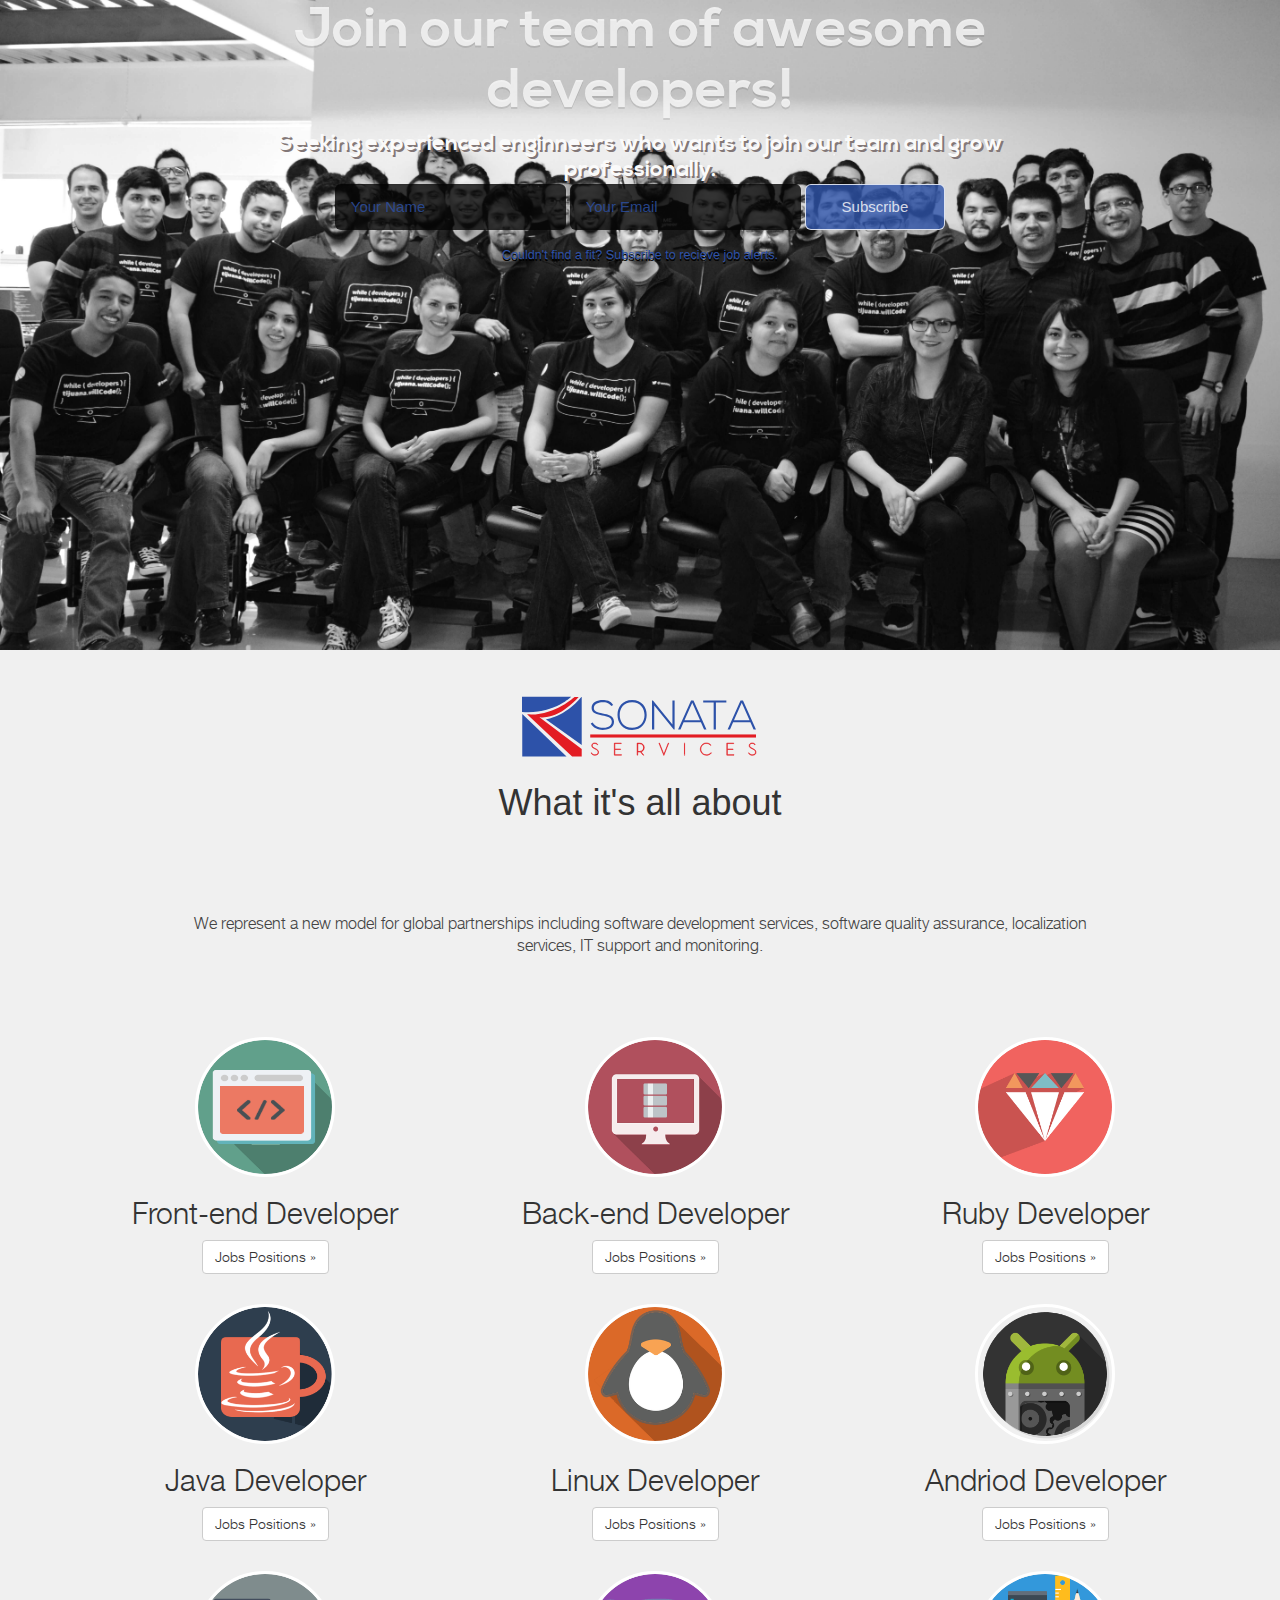
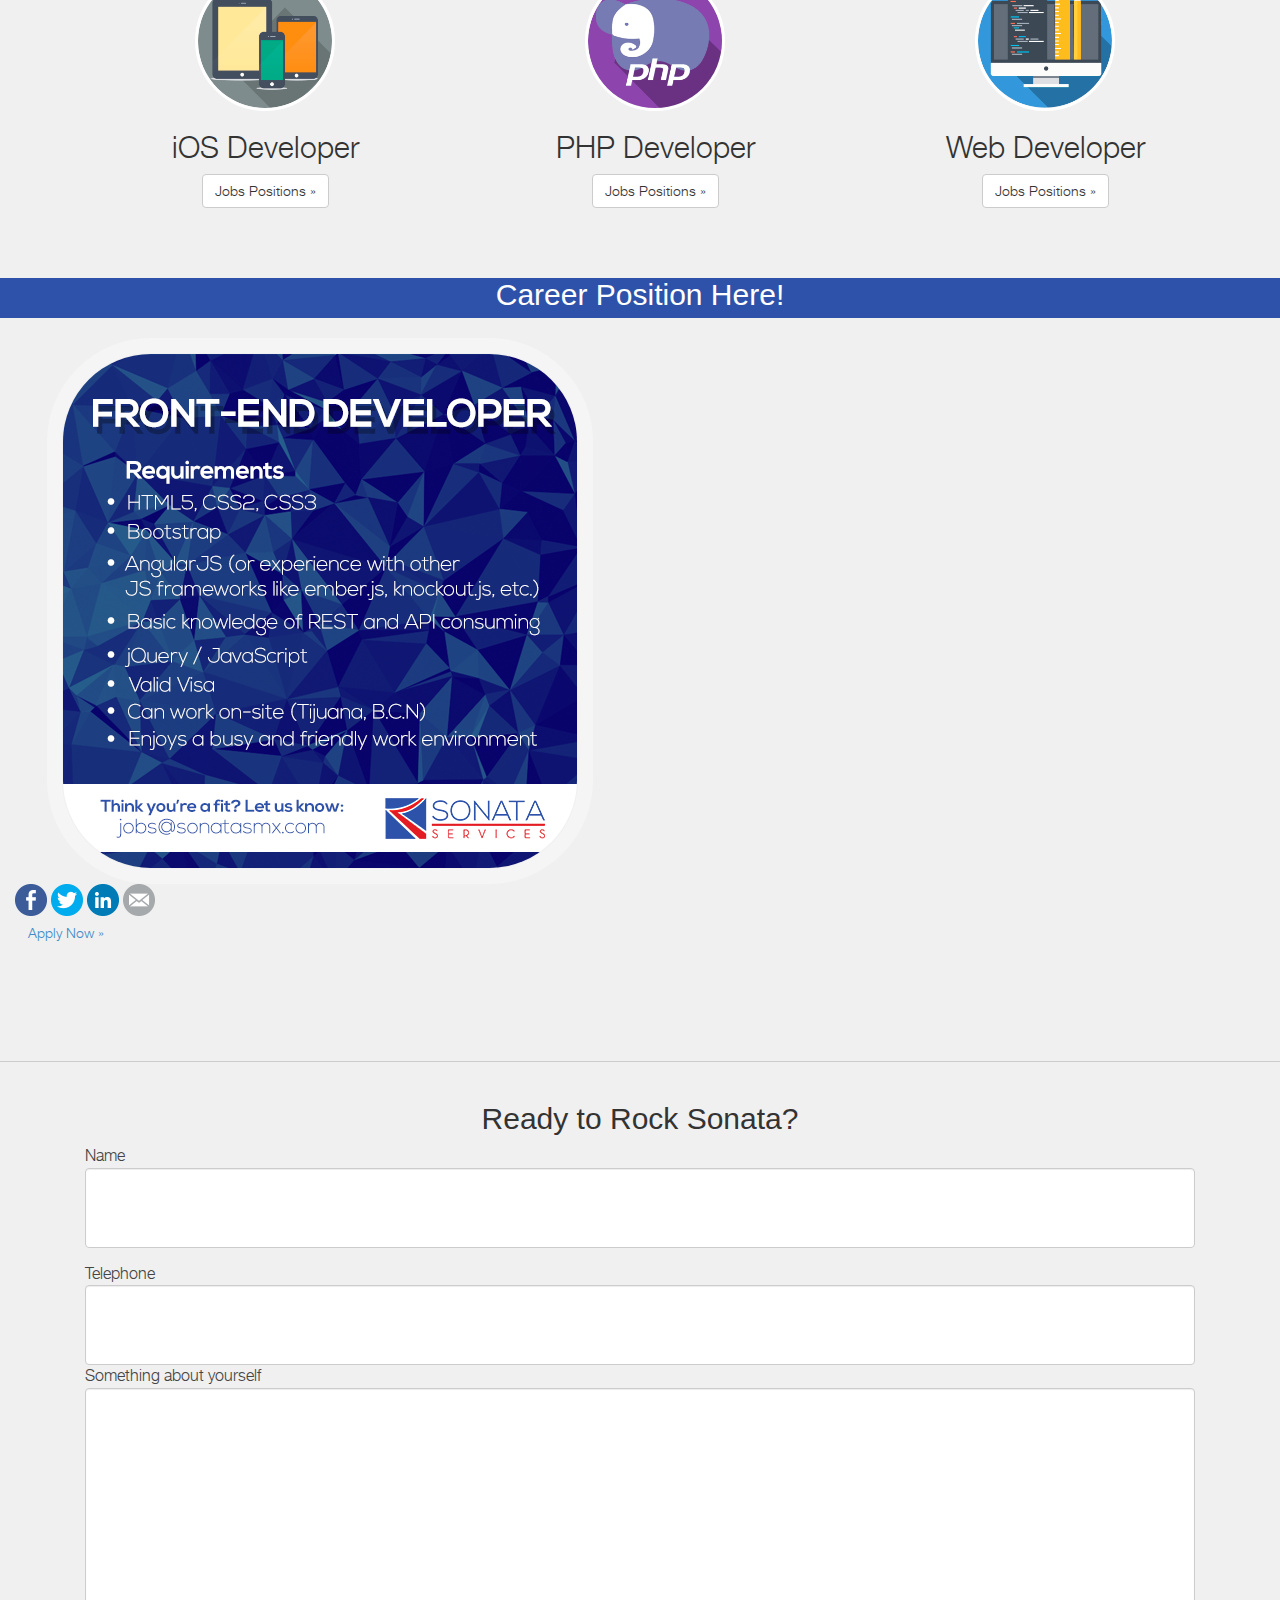
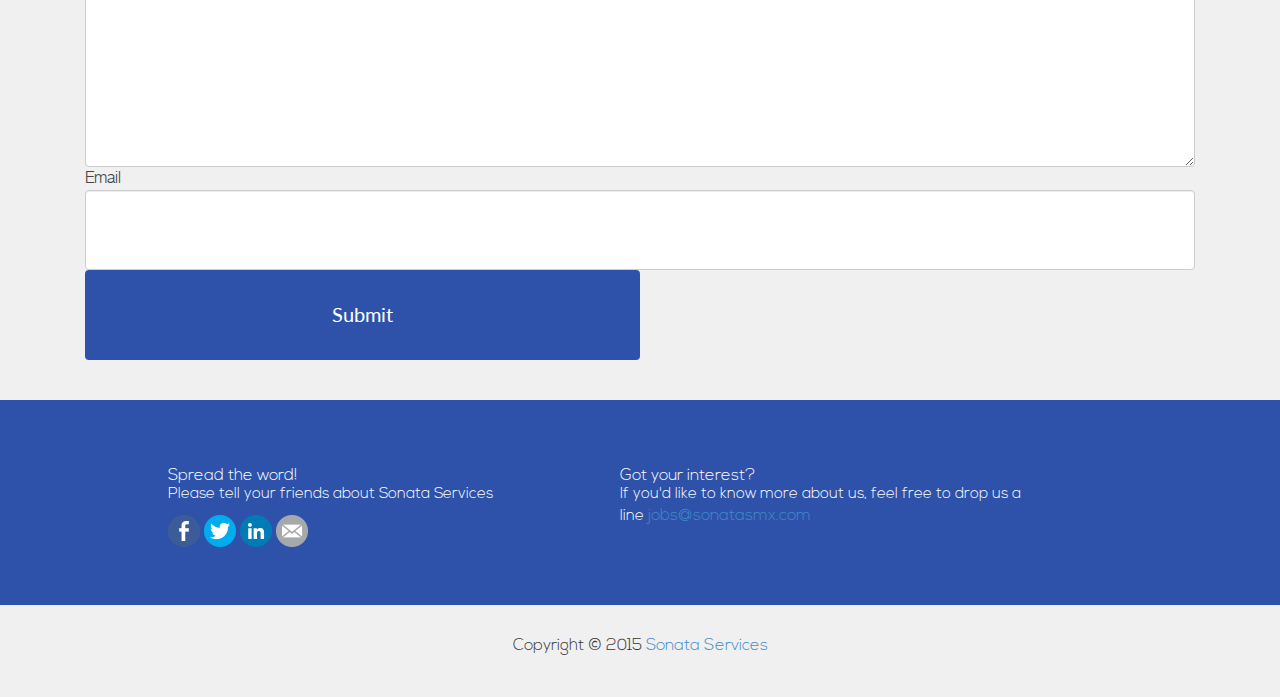
<file: index2.html>
<!DOCTYPE html>
<html lang="en">
<head>
	<meta http-equiv="content-type" content="text/html; charset=utf-8" />
	<meta name="viewport" content="width=device-width, initial-scale=1.0">
	<title>Sonata Services > Looking for Awesome Developers!</title>
	<meta property="og:title" content="Sonata Services - Join our team of awesome developers!">
	<meta property="og:type" content="company">
	<meta property="og:url" content="https://22cc841a7adc8fba20b536b71712d729493a45de-www.googledrive.com/host/0B1rvZl5pbtvSUUVDNGc3MnNDRE0/index.html">
	<meta property="og:image" content="https://22cc841a7adc8fba20b536b71712d729493a45de-www.googledrive.com/host/0B1rvZl5pbtvSUUVDNGc3MnNDRE0/assets/images/bigsquare.png">
	<meta property="og:site_name" content="Join our team of awesome developers!">
	<meta property="og:description" content="Seeking experienced enginneers who wants to join our team and grow professionally.">
	<link rel="shortcut icon" href="assets/images/favicon.ico">

	<!-- Bootstrap itself
	<link href="//netdna.bootstrapcdn.com/bootstrap/3.1.0/css/bootstrap.min.css" rel="stylesheet" type="text/css"> -->
	<!-- Icons -->
	<link href="//netdna.bootstrapcdn.com/font-awesome/4.0.3/css/font-awesome.css" rel="stylesheet">
	<!-- Fonts -->
	<link rel="stylesheet" href="//fonts.googleapis.com/css?family=Open+Sans:300,400,700">
	<link href='http://fonts.googleapis.com/css?family=Lato' rel='stylesheet' type='text/css'>
	<!-- Custom styles -->
	<link rel="stylesheet" href="assets/css/styles.css">
	<link rel="stylesheet" type="text/css" href="assets/css/carousel.css">
	<link rel="stylesheet" type="text/css" href="assets/css/bootstrap.css">
	<link rel="stylesheet" type="text/css" href="assets/css/easing.css">
	<link rel="stylesheet" type="text/css" href="assets/css/scrollToTop.css">
	<link rel="stylesheet" type="text/css" href="assets/css/custom.css">
	<link rel="stylesheet" type="text/css" href="assets/css/animate.css">
	<!--[if lt IE 9]> <script src="assets/js/html5shiv.js"></script> <![endif]-->
</head>
<body>
	<!-- Header -->
	<header class="header">
		<div class="container">
			<div class="row">
				<div class="col-lg-8 col-lg-push-2 text-center">
					<h1>Join our team of awesome developers!</h1>
					<p class="lead">
						Seeking experienced enginneers who wants to join our team and grow professionally.
					</p>

					<form class="form-inline" role="form">
						<div class="form-group"><input type="text" class="form-control input-lg" id="exampleInputEmail2" placeholder="Your Name"></div>
						<div class="form-group"><input type="text" class="form-control input-lg" id="exampleInputPassword2" placeholder="Your Email"></div>
						<button type="submit" class="btn btn-lg btn-default">Subscribe</button>
					</form>
					<p class="small text-muted">Couldn't find a fit? Subscribe to recieve job alerts.</p>
				</div>
			</div>
			<div class="row">
				<div class="col-lg-12">
				<!--<div id="illustration">
					<img src="assets/images/ap-screenshot.png" alt="" >
				</div>-->
			</div>
		</div>
	</div>
</header>
<!-- /Header -->
<!-- Content -->
<main class="content">
	<!-- Lead -->
	<section class="container space-before space-after">
		<div class="row">
			<div class="col-sm-10 col-sm-push-1">
				
				<img src="assets/images/logo.svg" alt="Logo Sonata" class="img-centered">
				<h1 class="text-center mar-b20">What it's all about</h1>
				<p class="lead text-center mar-t90">
					We represent a new model for global partnerships including software development services, software quality assurance, localization services, IT support and monitoring.
				</p>
			</div>
		</div>
	</section>
	<!-- /Lead -->
	<!-- Features -->
	<section class="container space-before">
		<div class="container marketing">
			<!-- Three columns of text below the carousel -->
			<div class="row">
				<div class="col-lg-4">
					<img class="img-circle boder1" src="assets/images/frontend.png" alt="Generic placeholder image" style="width: 140px; height: 140px;">
					<h2>Front-end Developer</h2>

					<p><a class="btn btn-default" href="#frontend" role="button">Jobs Positions »</a></p>
				</div><!-- /.col-lg-4 -->
				<div class="col-lg-4">
					<img class="img-circle boder1" src="assets/images/backend.png" alt="Generic placeholder image" style="width: 140px; height: 140px;">
					<h2>Back-end Developer</h2>

					<p><a class="btn btn-default" href="#backend" role="button">Jobs Positions »</a></p>
				</div><!-- /.col-lg-4 -->
				<div class="col-lg-4">
					<img class="img-circle boder1" src="assets/images/diamond-icon.png" style="width: 140px; height: 140px;">
					<h2>Ruby Developer</h2>
					<p><a class="btn btn-default" href="#ruby" role="button">Jobs Positions »</a></p>
				</div><!-- /.col-lg-4 -->
			</div><!-- /.row -->
		</div>
		<div class="container marketing">
			<div class="row">
				<div class="col-lg-4">
					<img class="img-circle boder1" src="assets/images/java.png" alt="Generic placeholder image" style="width: 140px; height: 140px;">
					<h2>Java Developer</h2>
					<p><a class="btn btn-default" href="#java" role="button">Jobs Positions »</a></p>
				</div><!-- /.col-lg-4 -->
				<div class="col-lg-4">
					<img class="img-circle boder1" src="assets/images/linux.png" alt="Generic placeholder image" style="width: 140px; height: 140px;">
					<h2>Linux Developer</h2>
					<p><a class="btn btn-default" href="#linux" role="button">Jobs Positions »</a></p>
				</div><!-- /.col-lg-4 -->
				<div class="col-lg-4">
					<img class="img-circle boder1" src="assets/images/android.png" alt="Generic placeholder image" style="width: 140px; height: 140px;">
					<h2>Andriod Developer</h2>
					<p><a class="btn btn-default " href="#android" role="button">Jobs Positions »</a></p>
				</div><!-- /.col-lg-4 -->
			</div><!-- /.row -->
		</div>
		<div class="container marketing">
			<div class="row">
				<div class="col-lg-4">
					<img class="img-circle boder1" src="assets/images/iOS.png" alt="Generic placeholder image" style="width: 140px; height: 140px;">
					<h2>iOS Developer</h2>
					<p><a class="btn btn-default" href="#ios" role="button">Jobs Positions »</a></p>
				</div><!-- /.col-lg-4 -->
				<div class="col-lg-4">
					<img class="img-circle boder1" src="assets/images/php.png" alt="Generic placeholder image" style="width: 140px; height: 140px;">
					<h2>PHP Developer</h2>
					<p><a class="btn btn-default" href="#php" role="button">Jobs Positions »</a></p>
				</div><!-- /.col-lg-4 -->
				<div class="col-lg-4">
					<img class="img-circle boder1" src="assets/images/webdev.png" alt="Generic placeholder image" style="width: 140px; height: 140px;">
					<h2>Web Developer</h2>
					<p><a class="btn btn-default" href="#webdev" role="button">Jobs Positions »</a></p>
				</div><!-- /.col-lg-4 -->
			</div><!-- /.row -->
		</div>
	</section>
	<a href="#0" class="cd-top">Top</a>    
	<!--  FRONT-END AREA STARTS  -->
	<div class="row featurelist space-after">
		<div class="row featurelist space-after mar-t20">
			<div class="label-horizontal mar-t20 mar-b20">
				<h2  id="frontend"class="text-center mar-t20">Career Position Here!</h2>
			</div>
			<div class="col-md-6 col-sm-6 ">
				<img class="img-feature img-responsive" src="assets/images/jobs/front-jr.png" alt="Front-End Jr">
				<ul class="share-buttons">
	<li><a href="https://www.facebook.com/sharer/sharer.php?u=http%3A%2F%2Fcareers.sonserdev.com%2F&t=Join%20our%20team%20of%20awesome%20developers!" target="_blank"><img src="assets/images/share/Facebook.png"></a></li>
	<li><a href="https://twitter.com/intent/tweet?source=http%3A%2F%2Fcareers.sonserdev.com%2F&text=Join%20our%20team%20of%20awesome%20developers!:%20http%3A%2F%2Fcareers.sonserdev.com%2F&via=SonataSMX" target="_blank" title="Tweet"><img src="assets/images/share/Twitter.png"></a></li>
	<li><a href="http://www.linkedin.com/shareArticle?mini=true&url=http%3A%2F%2Fcareers.sonserdev.com%2F&title=Join%20our%20team%20of%20awesome%20developers!&summary=Seeking%20experienced%20enginneers%20who%20wants%20to%20join%20our%20team%20and%20grow%20professionally.&source=http%3A%2F%2Fcareers.sonserdev.com%2F" target="_blank" title="Share on LinkedIn"><img src="assets/images/share/LinkedIn.png"></a></li>
	<li><a href="mailto:?subject=Join%20our%20team%20of%20awesome%20developers!&body=Seeking%20experienced%20enginneers%20who%20wants%20to%20join%20our%20team%20and%20grow%20professionally.:%20http%3A%2F%2Fcareers.sonserdev.com%2F" target="_blank" title="Email"><img src="assets/images/share/Email.png"></a></li>
	<p><a class="mbutton btn btn-default1" href="#contact" role="button">Apply Now »</a></p>
</ul>
				
			</div>
			
			
			
		</div>


	</div>


	
	</div>
	<!-- FRONT-END AREA END -->		

	<section>
		<div class="row">
			<div class="col-md-3"></div>
			<div class="col-md-3"></div>
			<div class="col-md-3"></div>
		</div>
	</section>
	<hr>
	<div class="container" id="contact-forms">
		<div class="col-md-12">
			<div class="row" >
				<div>
					<h2 id="contact"class="text-center">Ready to Rock Sonata?</h2>
				</div>
				<div class="col-md-12 margin-form-fix mar-l0">
					<div class="form-group">
						<div class="ss-header-image-container">
							<div class="ss-header-image-image">
								<div class="ss-header-image-sizer"></div></div></div>
								<div class="ss-top-of-page">
									<div class="ss-form-heading">
									</div>
								</div>
								<div class="ss-form">
									<form action="https://docs.google.com/a/sonatasmx.com/forms/d/1f9psVkGVEKx4A0ovXOwDH8lfaTQGXbed7teGbXW8J0k/formResponse?embedded=true" method="POST" id="ss-form" target="_self" onsubmit="">
										<div class="ss-form-question errorbox-good" role="listitem">
											<div class="form-group">
												<label class="control-label lead" for="entry_585883265"> Name
													<label for="itemView.getDomIdToLabel()" aria-label="(Required field)">
													</label>
												</label>
												<input name="entry.585883265" value="" class="form-control lead" id="entry_585883265" dir="auto" aria-label="Name  " aria-required="true" required="" title="" type="text">
												<div class="error-message" id="488527762_errorMessage"></div>

											</div>
										</div>
										<div class="ss-form-question errorbox-good" role="listitem">
											<div dir="ltr" class="ss-item ss-item-required ss-text">
												<div class="ss-form-entry">
													<label class="control-label lead" for="entry_1697961512">Telephone
														<label for="itemView.getDomIdToLabel()" aria-label="(Required field)">

														</label>

													</label>
													<input name="entry.1697961512" value="" class="form-control" id="entry_1697961512" dir="auto" aria-label="Telephone  " aria-required="true" required="" title="" type="text">
													<div class="error-message" id="866844570_errorMessage"></div>

												</div>
											</div>
										</div> 

										<div class="ss-form-question errorbox-good" role="listitem">
											<div dir="ltr" class="ss-item ss-item-required ss-paragraph-text">
												<div class="ss-form-entry">
													<label class="control-label lead" for="entry_535300786"> Something about yourself
														<label for="itemView.getDomIdToLabel()" aria-label="(Required field)"></label>       
													</label>
													<textarea name="entry.535300786" rows="8" cols="0" class="form-control" id="entry_535300786" dir="auto" aria-label="Something about yourself You can write your CV, add links or describe yourself. " aria-required="true" required="">
													</textarea>
													<div class="error-message" id="2054025539_errorMessage"></div>

												</div>
											</div>
										</div> 


										<div class="ss-form-question errorbox-good" role="listitem">
											<div dir="ltr" class="ss-item ss-item-required ss-text">
												<div class="ss-form-entry">
													<label class="control-label lead" for="entry_2026777327">Email
														<label for="itemView.getDomIdToLabel()" aria-label="(Required field)"></label>

														<div class="ss-q-help ss-secondary-text" dir="ltr"></div>
													</label>
													<input name="entry.2026777327" value="" class="form-control" id="entry_2026777327" dir="auto" aria-label="Email  Must be a valid email address" aria-required="true" required="" title="Must be a valid email address" type="email">
													<div class="error-message" id="259776679_errorMessage"></div>

												</div>
											</div>
										</div>
										<input name="draftResponse" value="[,,&quot;-594947606880499875&quot;]" type="hidden">
										<input name="pageHistory" value="0" type="hidden">
										<input name="fbzx" value="-594947606880499875" type="hidden">

										<input name="submit" value="Submit" id="ss-submit" class="btns btn-submit col-md-6 btnAction mar-b20" type="submit">



									</form>
								</div> 
							</main>
							<div class="mar-b20 mar-t20"></div>


							<footer id="footer" class="jumbotron">
								<section class="container">
									<div class="row">
										<div class="col-md-5 col-md-push-1 lead">
											<h2 class="lead">Spread the word! </h2>
											<p>Please tell your friends about Sonata Services</p>
											<ul class="share-buttons">
												<li><a href="https://www.facebook.com/sharer/sharer.php?u=http%3A%2F%2Fcareers.sonserdev.com%2F&t=" target="_blank" onclick="window.open('https://www.facebook.com/sharer/sharer.php?u=' + encodeURIComponent(document.URL) + '&t=' + encodeURIComponent(document.URL)); return false;"><img src="assets/images/share/Facebook.png"></a></li>
												<li><a href="https://twitter.com/intent/tweet?source=http%3A%2F%2Fcareers.sonserdev.com%2F&text=:%20http%3A%2F%2Fcareers.sonserdev.com%2F&via=SonataSMX" target="_blank" title="Tweet" onclick="window.open('https://twitter.com/intent/tweet?text=' + encodeURIComponent(document.title) + ':%20'  + encodeURIComponent(document.URL)); return false;"><img src="assets/images/share/Twitter.png"></a></li>
												<li><a href="http://www.linkedin.com/shareArticle?mini=true&url=http%3A%2F%2Fcareers.sonserdev.com%2F&title=&summary=&source=http%3A%2F%2Fcareers.sonserdev.com%2F" target="_blank" title="Share on LinkedIn" onclick="window.open('http://www.linkedin.com/shareArticle?mini=true&url=' + encodeURIComponent(document.URL) + '&title=' +  encodeURIComponent(document.title)); return false;"><img src="assets/images/share/LinkedIn.png"></a></li>
												<li><a href="mailto:?subject=&body=:%20http%3A%2F%2Fcareers.sonserdev.com%2F" target="_blank" title="Email" onclick="window.open('mailto:?subject=' + encodeURIComponent(document.title) + '&body=' +  encodeURIComponent(document.URL)); return false;"><img src="assets/images/share/Email.png"></a></li>
											</ul>
											<!-- AddThis Button BEGIN -->
											<!-- Go to www.addthis.com/dashboard to customize your tools -->
											<div class="addthis_responsive_sharing"></div>
											<!-- Go to www.addthis.com/dashboard to customize your tools -->
											<script type="text/javascript" src="//s7.addthis.com/js/300/addthis_widget.js#pubid=ra-54e121c00fba8564" async="async"></script>
											<!-- AddThis Button END -->

										</div>
										<div class="col-md-5 col-md-push-1 lead">
											<h2 class="lead">Got your interest?</h2>
											<p class="lead">If you'd like to know more about us, feel free to drop us a line <a class="lead" href="mailto:jobs@sonatasmx.com">jobs@sonatasmx.com</a> </p>
										</div>
									</div>
								</section>
							</footer>

							<p class=" text-center lead">Copyright &copy; 2015 <a href="http://www.sonataservices.com/" rel="designer" >Sonata Services</a></p>

							<!--  Java Script -->
							<script src="//ajax.googleapis.com/ajax/libs/jquery/1.10.2/jquery.min.js"></script>

							<script src="assets/js/main.js"></script>
							
							<script>
							(function(i,s,o,g,r,a,m){i['GoogleAnalyticsObject']=r;i[r]=i[r]||function(){
								(i[r].q=i[r].q||[]).push(arguments)},i[r].l=1*new Date();a=s.createElement(o),
								m=s.getElementsByTagName(o)[0];a.async=1;a.src=g;m.parentNode.insertBefore(a,m)
							})(window,document,'script','//www.google-analytics.com/analytics.js','ga');

							ga('create', 'UA-59800689-1', 'auto');
							ga('send', 'pageview');

							jQuery(document).ready(function($) {
								$('#illustration').hover( function(){
									$(this).addClass('expand');
								}, function(){
									$(this).removeClass('expand');
								} );
							});

							</script>

							<script>

							$(function() {
								$('a[href*=#]:not([href=#])').click(function() {
									if (location.pathname.replace(/^\//,'') == this.pathname.replace(/^\//,'') && location.hostname == this.hostname) {
										var target = $(this.hash);
										target = target.length ? target : $('[name=' + this.hash.slice(1) +']');
										if (target.length) {
											$('html,body').animate({
												scrollTop: target.offset().top
											}, 1000);
											return false;
										}
									}
								});
							});
							</script>


							<script>
							$("#button").hover(function(){
								$(this).addClass('animated ' + $(this).data('action'));
							});
							$("#button").bind("animationend webkitAnimationEnd oAnimationEnd MSAnimationEnd",function(){
								$(this).removeClass('animated ' + $(this).data('action'));
							});
							</script>


							
							
							<script type="text/javascript">
      /**
 * @license
 *! H5F
 * https://github.com/ryanseddon/H5F/
 * Copyright (c) Ryan Seddon | Licensed MIT
 */

 (function(e,t){"function"==typeof define&&define.amd?define(t):e.H5F=t()})(this,function(){var e,t,a,i,n,r,s,l,u,o,c,d,v,f,p,m,h,g,b,y,w,C,N,A,E,$,k=document,x=k.createElement("input"),q=/^[a-zA-Z0-9.!#$%&'*+-\/=?\^_`{|}~-]+@[a-zA-Z0-9-]+(?:\.[a-zA-Z0-9-]+)*$/,M=/[a-z][\-\.+a-z]*:\/\//i,L=/^(input|select|textarea)$/i;return r=function(e,t){var a=!e.nodeType||!1,i={validClass:"valid",invalidClass:"error",requiredClass:"required",placeholderClass:"placeholder"};if("object"==typeof t)for(var r in i)t[r]===void 0&&(t[r]=i[r]);if(n=t||i,a)for(var l=0,u=e.length;u>l;l++)s(e[l]);else s(e)},s=function(a){var i,n=a.elements,r=n.length,s=!!a.attributes.novalidate;if(b(a,"invalid",u,!0),b(a,"blur",u,!0),b(a,"input",u,!0),b(a,"keyup",u,!0),b(a,"focus",u,!0),b(a,"change",u,!0),b(a,"click",o,!0),b(a,"submit",function(i){e=!0,t||s||a.checkValidity()||w(i)},!1),!v())for(a.checkValidity=function(){return c(a)};r--;)i=!!n[r].attributes.required,"fieldset"!==n[r].nodeName.toLowerCase()&&l(n[r])},l=function(e){var t=e,a=g(t),n={type:t.getAttribute("type"),pattern:t.getAttribute("pattern"),placeholder:t.getAttribute("placeholder")},r=/^(email|url)$/i,s=/^(input|keyup)$/i,l=r.test(n.type)?n.type:n.pattern?n.pattern:!1,u=f(t,l),o=m(t,"step"),v=m(t,"min"),h=m(t,"max"),b=!(""===t.validationMessage||void 0===t.validationMessage);t.checkValidity=function(){return c.call(this,t)},t.setCustomValidity=function(e){d.call(t,e)},t.validity={valueMissing:a,patternMismatch:u,rangeUnderflow:v,rangeOverflow:h,stepMismatch:o,customError:b,valid:!(a||u||o||v||h||b)},n.placeholder&&!s.test(i)&&p(t)},u=function(e){var t=C(e)||e,a=/^(input|keyup|focusin|focus|change)$/i,r=/^(submit|image|button|reset)$/i,s=/^(checkbox|radio)$/i,o=!0;!L.test(t.nodeName)||r.test(t.type)||r.test(t.nodeName)||(i=e.type,v()||l(t),t.validity.valid&&(""!==t.value||s.test(t.type))||t.value!==t.getAttribute("placeholder")&&t.validity.valid?(A(t,[n.invalidClass,n.requiredClass]),N(t,n.validClass)):a.test(i)?t.validity.valueMissing&&A(t,[n.requiredClass,n.invalidClass,n.validClass]):t.validity.valueMissing?(A(t,[n.invalidClass,n.validClass]),N(t,n.requiredClass)):t.validity.valid||(A(t,[n.validClass,n.requiredClass]),N(t,n.invalidClass)),"input"===i&&o&&(y(t.form,"keyup",u,!0),o=!1))},c=function(t){var a,i,n,r,s=!1;if("form"===t.nodeName.toLowerCase()){a=t.elements;for(var l=0,o=a.length;o>l;l++)i=a[l],n=!!i.attributes.required,r=!!i.attributes.pattern,"fieldset"!==i.nodeName.toLowerCase()&&(n||r&&n)&&(u(i),i.validity.valid||s||(e&&i.focus(),s=!0));return!s}return u(t),t.validity.valid},d=function(e){var t=this;t.validationMessage=e},o=function(e){var a=C(e);a.attributes.formnovalidate&&"submit"===a.type&&(t=!0)},v=function(){return E(x,"validity")&&E(x,"checkValidity")},f=function(e,t){if("email"===t)return!q.test(e.value);if("url"===t)return!M.test(e.value);if(t){var i=e.getAttribute("placeholder"),n=e.value;return a=RegExp("^(?:"+t+")$"),n===i?!1:""===n?!1:!a.test(e.value)}return!1},p=function(e){var t={placeholder:e.getAttribute("placeholder")},a=/^(focus|focusin|submit)$/i,r=/^(input|textarea)$/i,s=/^password$/i,l=!!("placeholder"in x);l||!r.test(e.nodeName)||s.test(e.type)||(""!==e.value||a.test(i)?e.value===t.placeholder&&a.test(i)&&(e.value="",A(e,n.placeholderClass)):(e.value=t.placeholder,b(e.form,"submit",function(){i="submit",p(e)},!0),N(e,n.placeholderClass)))},m=function(e,t){var a=parseInt(e.getAttribute("min"),10)||0,i=parseInt(e.getAttribute("max"),10)||!1,n=parseInt(e.getAttribute("step"),10)||1,r=parseInt(e.value,10),s=(r-a)%n;return g(e)||isNaN(r)?"number"===e.getAttribute("type")?!0:!1:"step"===t?e.getAttribute("step")?0!==s:!1:"min"===t?e.getAttribute("min")?a>r:!1:"max"===t?e.getAttribute("max")?r>i:!1:void 0},h=function(e){var t=!!e.attributes.required;return t?g(e):!1},g=function(e){var t=e.getAttribute("placeholder"),a=/^(checkbox|radio)$/i,i=!!e.attributes.required;return!(!i||""!==e.value&&e.value!==t&&(!a.test(e.type)||$(e)))},b=function(e,t,a,i){E(window,"addEventListener")?e.addEventListener(t,a,i):E(window,"attachEvent")&&window.event!==void 0&&("blur"===t?t="focusout":"focus"===t&&(t="focusin"),e.attachEvent("on"+t,a))},y=function(e,t,a,i){E(window,"removeEventListener")?e.removeEventListener(t,a,i):E(window,"detachEvent")&&window.event!==void 0&&e.detachEvent("on"+t,a)},w=function(e){e=e||window.event,e.stopPropagation&&e.preventDefault?(e.stopPropagation(),e.preventDefault()):(e.cancelBubble=!0,e.returnValue=!1)},C=function(e){return e=e||window.event,e.target||e.srcElement},N=function(e,t){var a;e.className?(a=RegExp("(^|\\s)"+t+"(\\s|$)"),a.test(e.className)||(e.className+=" "+t)):e.className=t},A=function(e,t){var a,i,n="object"==typeof t?t.length:1,r=n;if(e.className)if(e.className===t)e.className="";else for(;n--;)a=RegExp("(^|\\s)"+(r>1?t[n]:t)+"(\\s|$)"),i=e.className.match(a),i&&3===i.length&&(e.className=e.className.replace(a,i[1]&&i[2]?" ":""))},E=function(e,t){var a=typeof e[t],i=RegExp("^function|object$","i");return!!(i.test(a)&&e[t]||"unknown"===a)},$=function(e){for(var t=document.getElementsByName(e.name),a=0;t.length>a;a++)if(t[a].checked)return!0;return!1},{setup:r}});

 </script>

	</body>
</html>
</file>
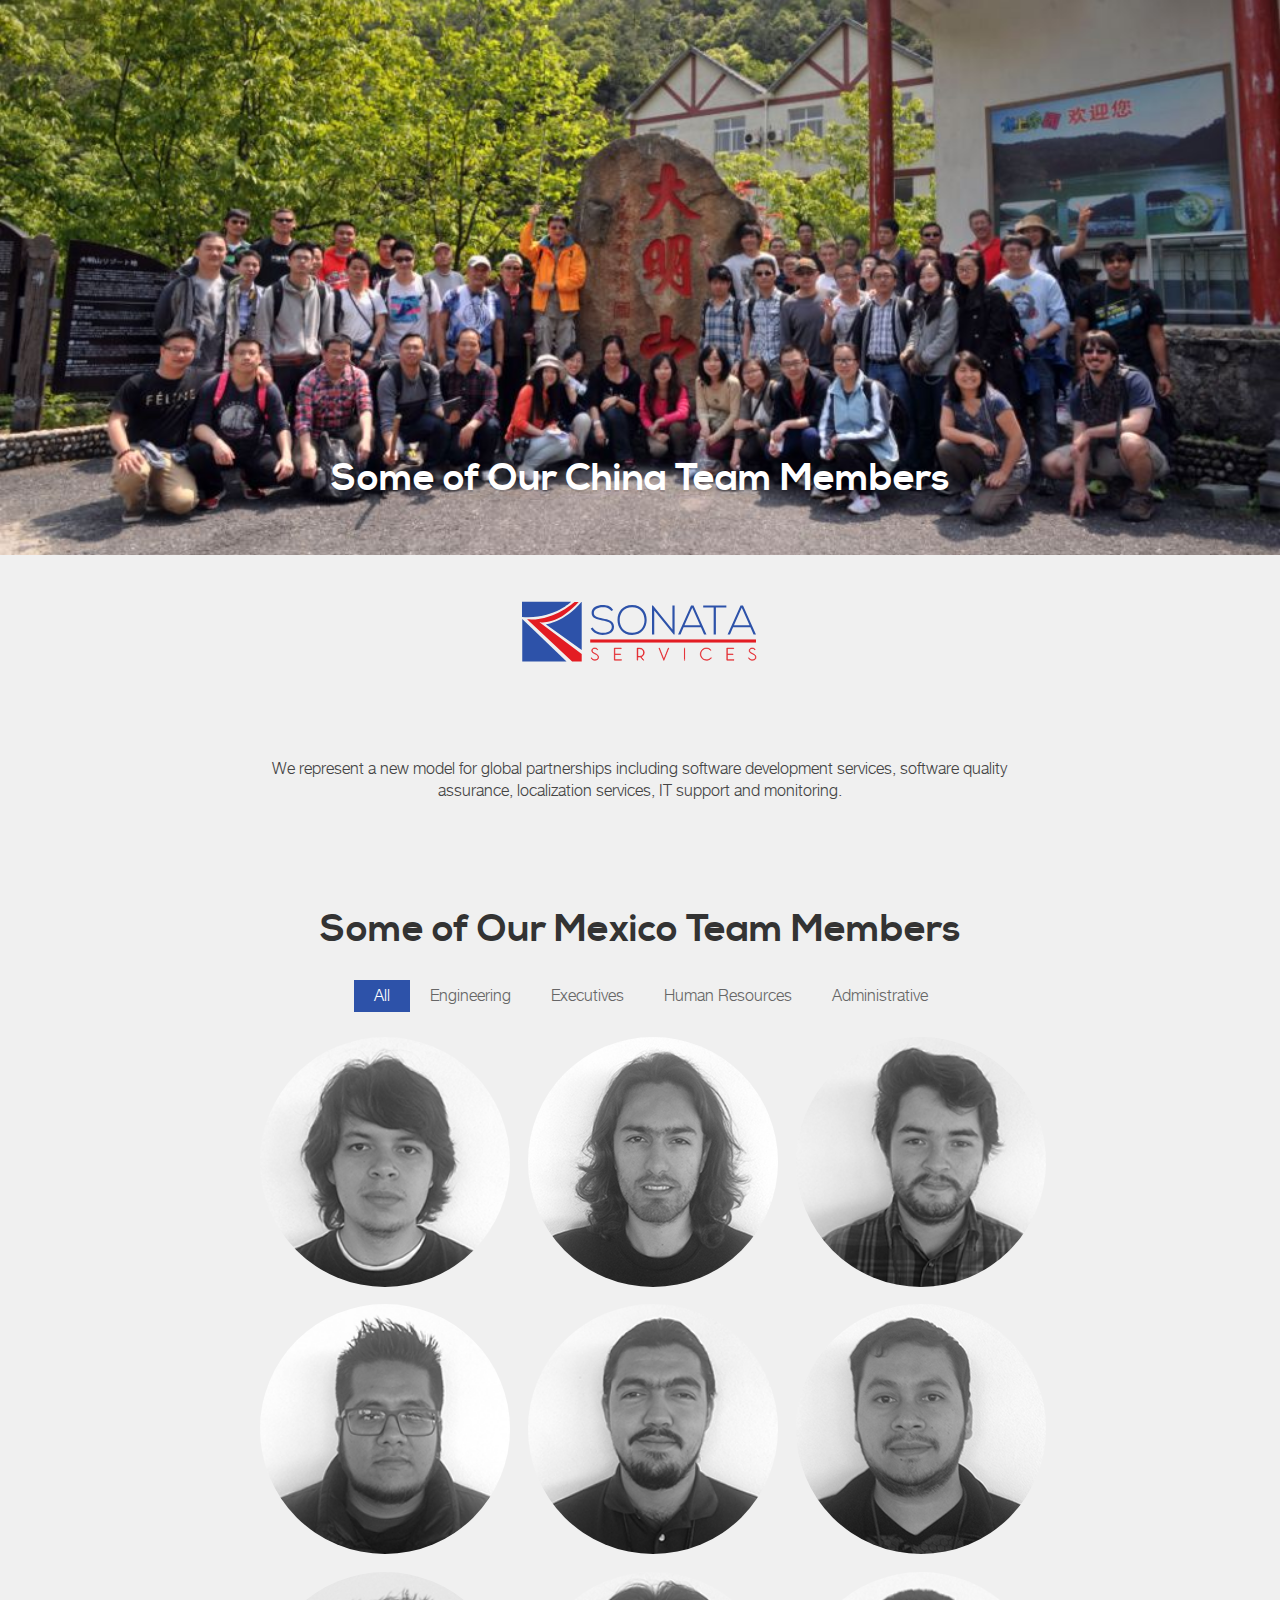
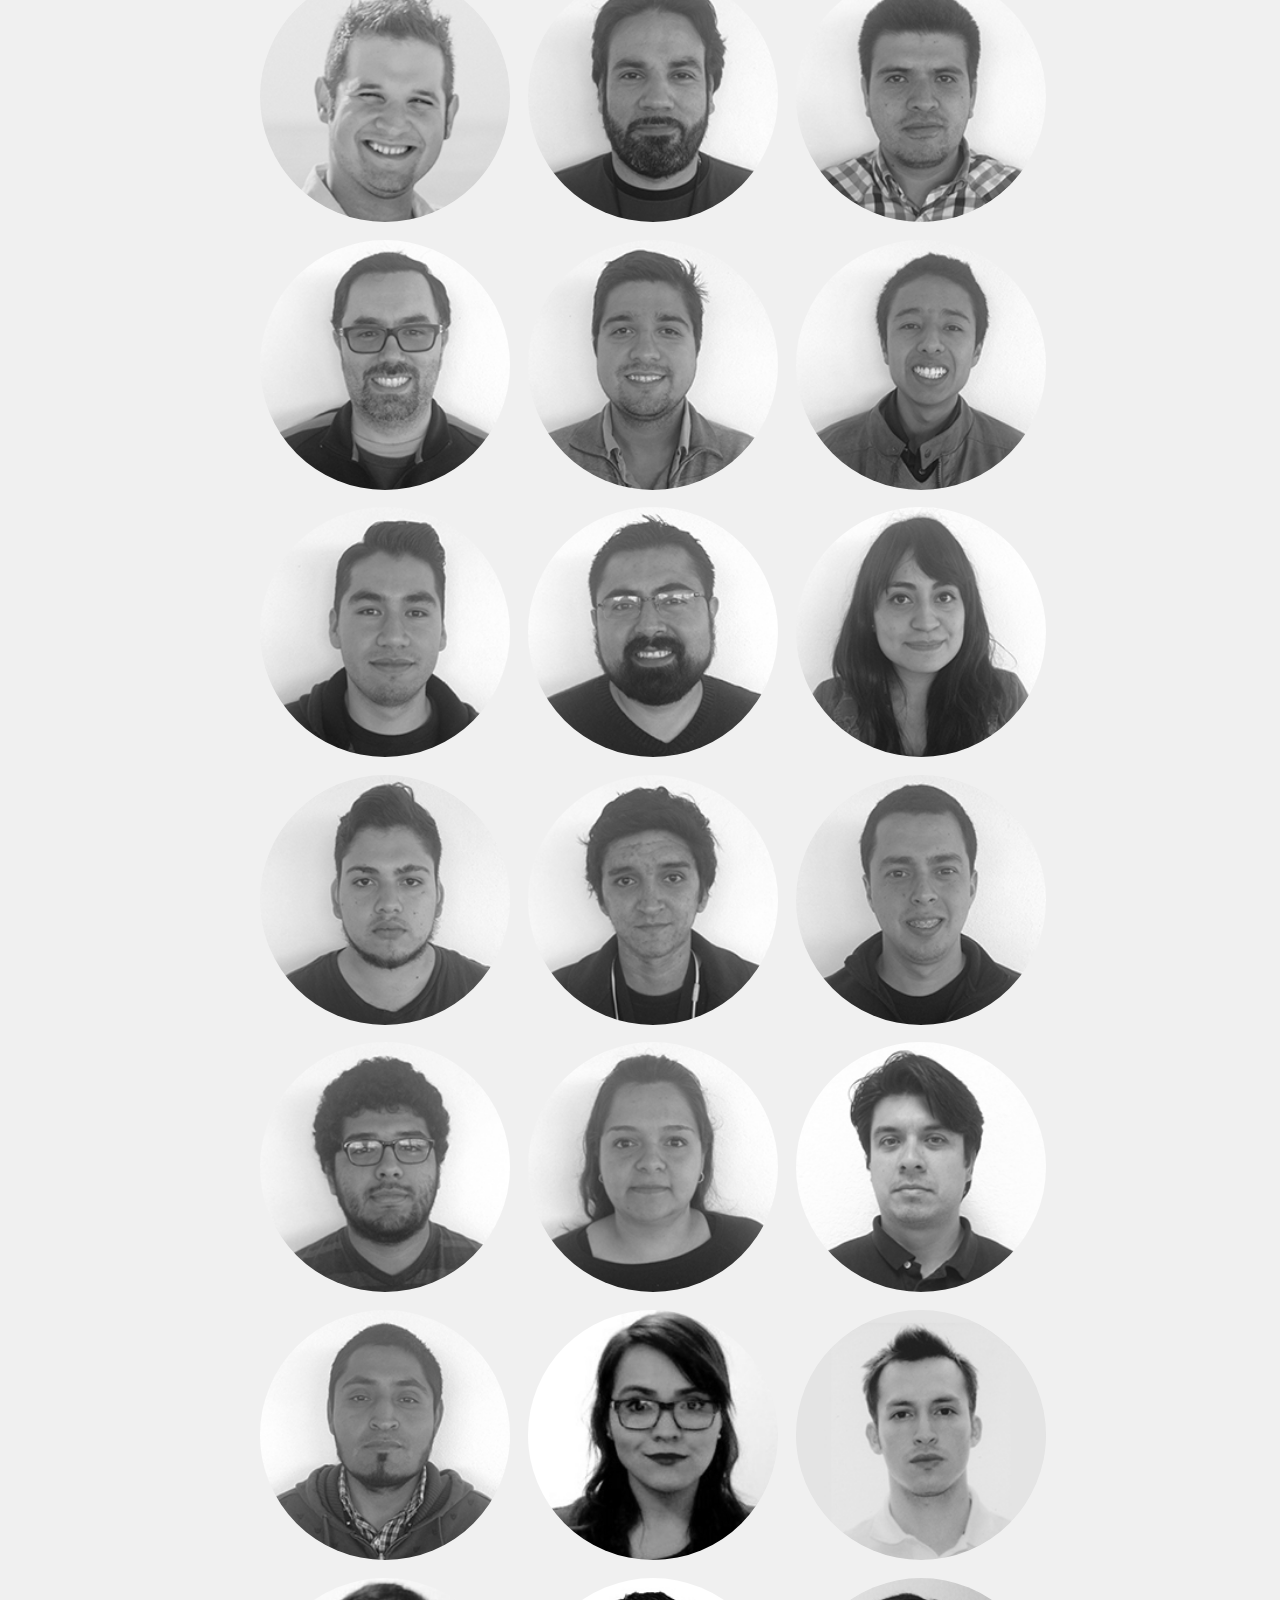
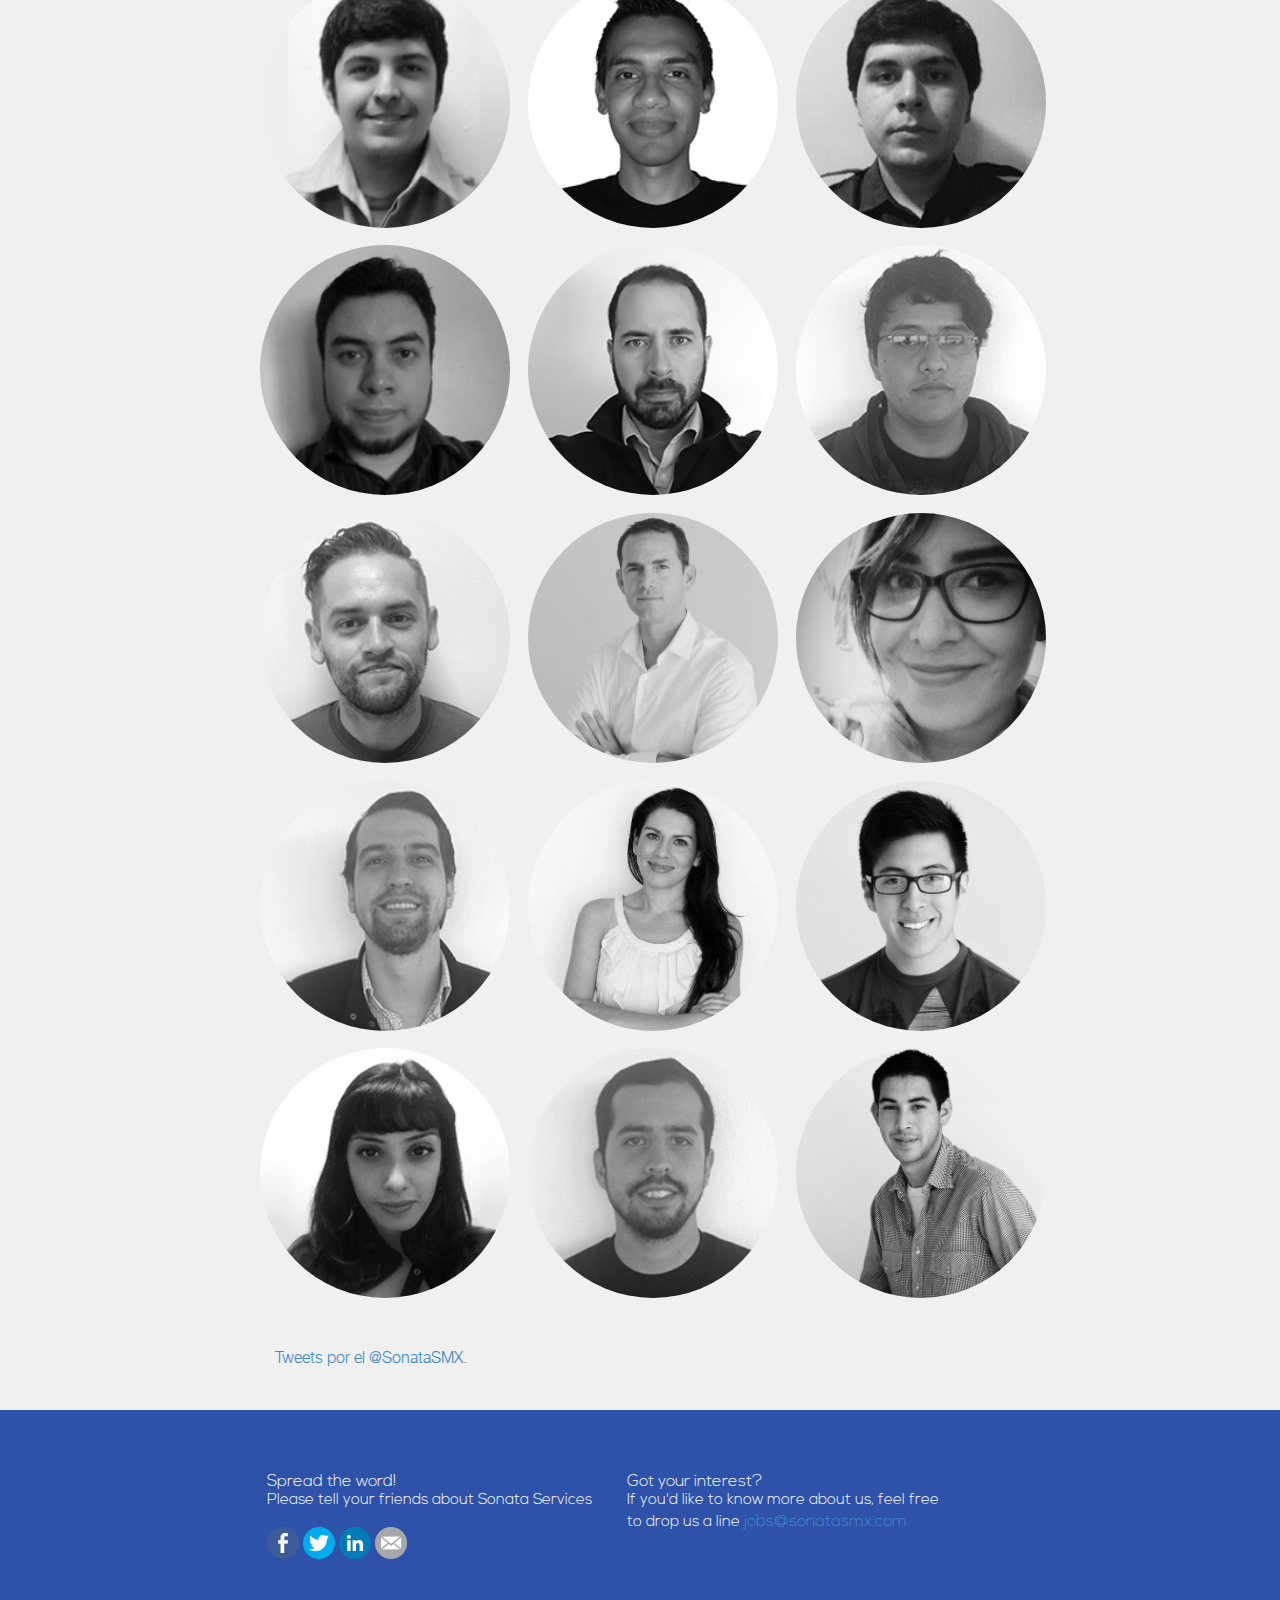
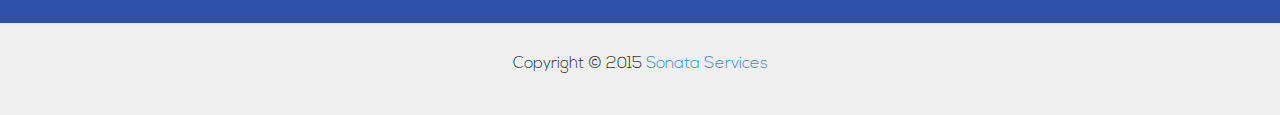
<file: social.html>
<!DOCTYPE html>
<html lang="en">
<head>
	<meta http-equiv="content-type" content="text/html; charset=utf-8" />
	<meta name="viewport" content="width=device-width, initial-scale=1.0">
	<title>Sonata Services > Looking for Awesome Developers!</title>
	<meta property="og:title" content="Sonata Services - Join our team of awesome developers!">
	<meta property="og:type" content="company">
	<meta property="og:url" content="http://careers.sonataservices.com/" /> 
	<meta property="og:image" content="https://22cc841a7adc8fba20b536b71712d729493a45de-www.googledrive.com/host/0B1rvZl5pbtvSUUVDNGc3MnNDRE0/assets/images/bigsquare.png">
	<meta property="og:site_name" content="Join our team of awesome developers!">
	<meta property="og:description" content="Seeking experienced enginneers who wants to join our team and grow professionally.">
	<link rel="shortcut icon" href="assets/images/favicon.ico">


<!-- Bootstrap itself
	<link href="//netdna.bootstrapcdn.com/bootstrap/3.1.0/css/bootstrap.min.css" rel="stylesheet" type="text/css"> -->
	<!-- Custom styles -->
	<link rel="stylesheet" href="assets/css/styles.css">
	<link rel="stylesheet" type="text/css" href="assets/css/carousel.css">
	<link rel="stylesheet" type="text/css" href="assets/css/bootstrap.css">
	<link rel="stylesheet" type="text/css" href="assets/css/easing.css">
	<link rel="stylesheet" type="text/css" href="assets/css/scrollToTop.css">
	<link rel="stylesheet" type="text/css" href="assets/css/animate.css">
	<!--[if lt IE 9]> <script src="assets/js/html5shiv.js"></script> <![endif]-->
	<link rel="stylesheet" href="assets/css/normalize.css">
	<link rel="stylesheet" href="assets/css/layout.css">
	<link rel="stylesheet" type="text/css" href="assets/css/custom.css">
<!--[if lt IE 9]>
	<script src="http://html5shim.googlecode.com/svn/trunk/html5.js"></script>a
	<![endif]-->
	<script type="text/javascript" src="assets/js/jquery-2.1.3.min.js"></script>	
	<script type="text/javascript" src="assets/js/jquery.easing.min.js"></script>	
	<script type="text/javascript" src="assets/js/jquery.mixitup.min.js"></script>

	<!--holis-->

	<script type="text/javascript">
	$(function () {

		var filterList = {

			init: function () {

			// MixItUp plugin
			// http://mixitup.io
			$('#portfoliolist').mixitup({
				targetSelector: '.portfolio',
				filterSelector: '.filter',
				effects: ['fade'],
				easing: 'snap',
				// call the hover effect
				onMixEnd: filterList.hoverEffect()
			});				

		},
		
		hoverEffect: function () {

			// Simple parallax effect
			$('#portfoliolist .portfolio').hover(
				function () {
					/*$(this).find('.label').stop().animate({bottom: 0}, 500, 'easeOutQuad');*/
					$(this).find('img').stop().animate({top: 0}, 500, 'easeOutQuad');				
				},
				function () {
					/*$(this).find('.label').stop().animate({bottom: -250}, 200, 'easeInQuad');*/
					$(this).find('img').stop().animate({top: 0}, 300, 'easeOutQuad');								
				}		
				);				

		}
		


	};
	
	// Run the show!
	filterList.init();
	
	
});	
	</script>
</head>
<body>
	<!-- Header -->
	<header class="socialheader">
		<div class="container">
			<div class="row">
				<div class="col-lg-12">
					<h1 class="text-center mar-b20">Some of Our China Team Members</h1>
			<!--<div id="illustration">
				<img src="assets/images/ap-screenshot.png" alt="" >
			</div>-->
		</div>
	</div>
</div>
</header>
<!-- /Header -->
<!-- Content -->
<main class="content">
	<!-- Lead -->
	<section class="container space-before space-after">
		<div class="row">
			<div class="col-sm-10 col-sm-push-1">
				<img src="assets/images/logo.svg" alt="Logo Sonata" class="img-centered">
				<p class="lead text-center mar-t90">
					We represent a new model for global partnerships including software development services, software quality assurance, localization services, IT support and monitoring.
				</p>
			</div>
		</div>
	</section>
	<section class="container space-before space-after">
		<div class="row">
			<h1 class="fonthelbold text-center mar-b20">Some of Our Mexico Team Members</h1>
			<div class="col-sm-10">
				<div class="container">

					<ul id="filters" class="clearfix">
						<li><span class="filter active" data-filter="Human-Resources Engineering Executives app card icon logo web">All</span></li>
						<li><span class="filter" data-filter="Engineering">Engineering</span></li>
						<li><span class="filter" data-filter="Executives">Executives</span></li>
						<li><span class="filter" data-filter="Human-Resources">Human Resources</span></li>
						<li><span class="filter" data-filter="web">Administrative</span></li>
					</ul>

					<div id="portfoliolist">

						<div class="portfolio Engineering" data-cat="Engineering">
							<div class="portfolio-wrapper">				
								<img src="assets/img/IMG_0642.jpg" alt="" />
								<div class="label">
									<div class="label-text">
										<span class="text-category">Fernando Arellano</span>
										<span class="text-category">iOS Developer / Android Developer</span>
									</div>
									<div class="label-bg"></div>
								</div>
							</div>
						</div>	
						<div class="portfolio Engineering" data-cat="Engineering">
							<div class="portfolio-wrapper">				
								<img src="assets/img/IMG_0643.jpg" alt="" />
								<div class="label">
									<div class="label-text">
										<span class="text-category">David Velasquez</span>
										<span class="text-category">iOS Developer</span>
									</div>
									<div class="label-bg"></div>
								</div>
							</div>
						</div>	

						<div class="portfolio Engineering" data-cat="Engineering">
							<div class="portfolio-wrapper">				
								<img src="assets/img/IMG_0644.jpg" alt="" />
								<div class="label">
									<div class="label-text">
										<span class="text-category">Hugo Murillo</span>
										<span class="text-category">iOS Developer</span>
									</div>
									<div class="label-bg"></div>
								</div>
							</div>
						</div>	

						<div class="portfolio Engineering" data-cat="Engineering">
							<div class="portfolio-wrapper">				
								<img src="assets/img/IMG_0645.jpg" alt="" />
								<div class="label">
									<div class="label-text">
										<span class="text-category">Jacobo Ortiz</span>
										<span class="text-category">Front-End Developer</span>
									</div>
									<div class="label-bg"></div>
								</div>
							</div>
						</div>	

						<div class="portfolio Engineering" data-cat="Engineering">
							<div class="portfolio-wrapper">				
								<img src="assets/img/IMG_0646.jpg" alt="" />
								<div class="label">
									<div class="label-text">
										<span class="text-category">Carlos Ortega</span>
										<span class="text-category">Python Developer</span>
									</div>
									<div class="label-bg"></div>
								</div>
							</div>
						</div>	

						<div class="portfolio Engineering" data-cat="Engineering">
							<div class="portfolio-wrapper">				
								<img src="assets/img/IMG_0647.jpg" alt="" />
								<div class="label">
									<div class="label-text">
										<span class="text-category">Jesus Anaya</span>
										<span class="text-category">Python Develoepr</span>
									</div>
									<div class="label-bg"></div>
								</div>
							</div>
						</div>	

						<div class="portfolio Engineering" data-cat="Engineering">
							<div class="portfolio-wrapper">				
								<img src="assets/img/IMG_0648.jpg" alt="" />
								<div class="label">
									<div class="label-text">
										<span class="text-category">Gustavo Rubio</span>
										<span class="text-category">Project Manager</span>
									</div>
									<div class="label-bg"></div>
								</div>
							</div>
						</div>	

						<div class="portfolio Engineering" data-cat="Engineering">
							<div class="portfolio-wrapper">				
								<img src="assets/img/IMG_0649.jpg" alt="" />
								<div class="label">
									<div class="label-text">
										<span class="text-category">Juan Fernandez</span>
										<span class="text-category">QA</span>
									</div>
									<div class="label-bg"></div>
								</div>
							</div>
						</div>	

						<div class="portfolio Engineering" data-cat="Engineering">
							<div class="portfolio-wrapper">				
								<img src="assets/img/IMG_0650.jpg" alt="" />
								<div class="label">
									<div class="label-text">
										<span class="text-category">Josué Basurto</span>
										<span class="text-category">Project Manager</span>
									</div>
									<div class="label-bg"></div>
								</div>
							</div>
						</div>	

						<div class="portfolio Engineering" data-cat="Engineering">
							<div class="portfolio-wrapper">				
								<img src="assets/img/IMG_0651.jpg" alt="" />
								<div class="label">
									<div class="label-text">
										<span class="text-category">Carlos Villarreal</span>
										<span class="text-category">iOS Developer</span>
									</div>
									<div class="label-bg"></div>
								</div>
							</div>
						</div>	

						<div class="portfolio Engineering" data-cat="Engineering">
							<div class="portfolio-wrapper">				
								<img src="assets/img/IMG_0653.jpg" alt="" />
								<div class="label">
									<div class="label-text">
										<span class="text-category">Iván Martínez </span>
										<span class="text-category">Front-End Developer</span>
									</div>
									<div class="label-bg"></div>
								</div>
							</div>
						</div>	

						<div class="portfolio Engineering" data-cat="Engineering">
							<div class="portfolio-wrapper">				
								<img src="assets/img/IMG_0654.jpg" alt="" />
								<div class="label">
									<div class="label-text">
										<span class="text-category">Emilio Borraz </span>
										<span class="text-category">PHP Developer </span>
									</div>
									<div class="label-bg"></div>
								</div>
							</div>
						</div>	

						<div class="portfolio Engineering" data-cat="Engineering">
							<div class="portfolio-wrapper">				
								<img src="assets/img/IMG_0656.jpg" alt="" />
								<div class="label">
									<div class="label-text">
										<span class="text-category">Jesús Vásquez  </span>
										<span class="text-category">Front-End Developer </span>
									</div>
									<div class="label-bg"></div>
								</div>
							</div>
						</div>	
						<div class="portfolio Engineering" data-cat="Engineering">
							<div class="portfolio-wrapper">				
								<img src="assets/img/IMG_0657.jpg" alt="" />
								<div class="label">
									<div class="label-text">
										<span class="text-category">Daniel Gómez  </span>
										<span class="text-category">PHP Developer </span>
									</div>
									<div class="label-bg"></div>
								</div>
							</div>
						</div>	
						<div class="portfolio Engineering" data-cat="Engineering">
							<div class="portfolio-wrapper">				
								<img src="assets/img/IMG_0658.jpg" alt="" />
								<div class="label">
									<div class="label-text">
										<span class="text-category">Eira Rangel </span>
										<span class="text-category">Android Developer </span>
									</div>
									<div class="label-bg"></div>
								</div>
							</div>
						</div>	
						<div class="portfolio Engineering" data-cat="Engineering">
							<div class="portfolio-wrapper">				
								<img src="assets/img/IMG_0659.jpg" alt="" />
								<div class="label">
									<div class="label-text">
										<span class="text-category">Sergio Solórzano </span>
										<span class="text-category">iOS Developer </span>
									</div>
									<div class="label-bg"></div>
								</div>
							</div>
						</div>	
						<div class="portfolio Engineering" data-cat="Engineering">
							<div class="portfolio-wrapper">				
								<img src="assets/img/IMG_0661.jpg" alt="" />
								<div class="label">
									<div class="label-text">
										<span class="text-category">Raul Salazar</span>
										<span class="text-category">iOS Developer </span>
									</div>
									<div class="label-bg"></div>
								</div>
							</div>
						</div>	
						<div class="portfolio Engineering" data-cat="Engineering">
							<div class="portfolio-wrapper">				
								<img src="assets/img/IMG_0662.jpg" alt="" />
								<div class="label">
									<div class="label-text">
										<span class="text-category">Ivan Rodríguez </span>
										<span class="text-category">Ruby Developer </span>
									</div>
									<div class="label-bg"></div>
								</div>
							</div>
						</div>	
						<div class="portfolio Engineering" data-cat="Engineering">
							<div class="portfolio-wrapper">				
								<img src="assets/img/IMG_0663.jpg" alt="" />
								<div class="label">
									<div class="label-text">
										<span class="text-category">Abimael Martel </span>
										<span class="text-category">Ruby Developer </span>
									</div>
									<div class="label-bg"></div>
								</div>
							</div>
						</div>	
						<div class="portfolio Engineering" data-cat="Engineering">
							<div class="portfolio-wrapper">				
								<img src="assets/img/IMG_0666.jpg" alt="" />
								<div class="label">
									<div class="label-text">
										<span class="text-category">Grisselda Díaz </span>
										<span class="text-category">Java Developer </span>
									</div>
									<div class="label-bg"></div>
								</div>
							</div>
						</div>	

						<div class="portfolio Engineering" data-cat="Engineering">
							<div class="portfolio-wrapper">				
								<img src="assets/img/jesusperez.jpg" alt="" />
								<div class="label">
									<div class="label-text">
										<span class="text-category">Jesús Pérez </span>
										<span class="text-category">Engineering Manager </span>
									</div>
									<div class="label-bg"></div>
								</div>
							</div>
						</div>
						<div class="portfolio Engineering" data-cat="Engineering">
							<div class="portfolio-wrapper">				
								<img src="assets/img/IMG_0671.jpg" alt="" />
								<div class="label">
									<div class="label-text">
										<span class="text-category">Antonio Nicasio </span>
										<span class="text-category">Front-End Developer </span>
									</div>
									<div class="label-bg"></div>
								</div>
							</div>
						</div>
						<!--new-->
						<div class="portfolio Engineering" data-cat="Engineering">
							<div class="portfolio-wrapper">				
								<img src="assets/img/tanya.jpg" alt="" />
								<div class="label">
									<div class="label-text">
										<span class="text-category">Tanya Martinez </span>
										<span class="text-category">Web Developer </span>
									</div>
									<div class="label-bg"></div>
								</div>
							</div>
						</div>
						<div class="portfolio Engineering" data-cat="Engineering">
							<div class="portfolio-wrapper">				
								<img src="assets/img/gerardo.jpg" alt="" />
								<div class="label">
									<div class="label-text">
										<span class="text-category">Gerardo Reyes </span>
										<span class="text-category">Front-End Developer </span>
									</div>
									<div class="label-bg"></div>
								</div>
							</div>
						</div>
						<div class="portfolio Engineering" data-cat="Engineering">
							<div class="portfolio-wrapper">				
								<img src="assets/img/AlfonsoAngeles.jpg" alt="" />
								<div class="label">
									<div class="label-text">
										<span class="text-category">Alfonso Ángeles </span>
										<span class="text-category">Linux Developer </span>
									</div>
									<div class="label-bg"></div>
								</div>
							</div>
						</div>
						<div class="portfolio Engineering" data-cat="Engineering">
							<div class="portfolio-wrapper">				
								<img src="assets/img/jonathan.jpg" alt="" />
								<div class="label">
									<div class="label-text">
										<span class="text-category">Jonathan Rivas </span>
										<span class="text-category">Linux Developer </span>
									</div>
									<div class="label-bg"></div>
								</div>
							</div>
						</div>

						<div class="portfolio Engineering" data-cat="Engineering">
							<div class="portfolio-wrapper">				
								<img src="assets/img/alexlinux.jpg" alt="" />
								<div class="label">
									<div class="label-text">
										<span class="text-category">Alejandro García </span>
										<span class="text-category">Linux Developer </span>
									</div>
									<div class="label-bg"></div>
								</div>
							</div>
						</div>
						<div class="portfolio Engineering" data-cat="Engineering">
							<div class="portfolio-wrapper">				
								<img src="assets/img/alejandro.jpg" alt="" />
								<div class="label">
									<div class="label-text">
										<span class="text-category">Alejandro García </span>
										<span class="text-category">Android Developer </span>
									</div>
									<div class="label-bg"></div>
								</div>
							</div>
						</div>
						<div class="portfolio Engineering" data-cat="Engineering">
							<div class="portfolio-wrapper">				
								<img src="assets/img/sinuhe.jpg" alt="" />
								<div class="label">
									<div class="label-text">
										<span class="text-category">Sinuhé Huidobro </span>
										<span class="text-category">iOS Developer </span>
									</div>
									<div class="label-bg"></div>
								</div>
							</div>
						</div>
						<div class="portfolio Engineering" data-cat="Engineering">
							<div class="portfolio-wrapper">				
								<img src="assets/img/IMG_0670.jpg" alt="" />
								<div class="label">
									<div class="label-text">
										<span class="text-category">Jesús López </span>
										<span class="text-category">Front-End Developer </span>
									</div>
									<div class="label-bg"></div>
								</div>
							</div>
						</div>
						<div class="portfolio Engineering" data-cat="Engineering">
							<div class="portfolio-wrapper">				
								<img src="assets/img/ian.jpg" alt="" />
								<div class="label">
									<div class="label-text">
										<span class="text-category">Ian Rodriguez </span>
										<span class="text-category">Ruby Developer </span>
									</div>
									<div class="label-bg"></div>
								</div>
							</div>
						</div>


						<!-- Executives -->
						<div class="portfolio Executives" data-cat="Executives">
							<div class="portfolio-wrapper">				
								<img src="assets/img/IMG_0678.jpg" alt="" />
								<div class="label">
									<div class="label-text">
										<span class="text-category">Felipe Fernandez</span>
										<span class="text-category">CEO Americas</span>
									</div>
									<div class="label-bg"></div>
								</div>
							</div>
						</div>
						<div class="portfolio Executives" data-cat="Executives">
							<div class="portfolio-wrapper">				
								<img src="assets/img/IMG_0680.jpg" alt="" />
								<div class="label">
									<div class="label-text">
										<span class="text-category">Karla Gonzalez</span>
										<span class="text-category">Human Resources Director</span>
									</div>
									<div class="label-bg"></div>
								</div>
							</div>
						</div>
						<div class="portfolio Executives" data-cat="Executives">
							<div class="portfolio-wrapper">				
								<img src="assets/img/IMG_0667.jpg" alt="" />
								<div class="label">
									<div class="label-text">
										<span class="text-category">Sergio Osuna </span>
										<span class="text-category">Finance Director</span>
									</div>
									<div class="label-bg"></div>
								</div>
							</div>
						</div>
						<div class="portfolio Executives" data-cat="Executives">
							<div class="portfolio-wrapper">				
								<img src="assets/img/IMG_0683.jpg" alt="" />
								<div class="label">
									<div class="label-text">
										<span class="text-category">Violeta Ramirez </span>
										<span class="text-category">Administrative Director</span>
									</div>
									<div class="label-bg"></div>
								</div>
							</div>
						</div>
						<!-- Executives -->

						<!-- Human Resources -->
						<div class="portfolio Human-Resources" data-cat="Human-Resources">
							<div class="portfolio-wrapper">				
								<img src="assets/img/IMG_0679.jpg" alt="" />
								<div class="label">
									<div class="label-text">
										<span class="text-category">Pedro Lejarza </span>
										<span class="text-category">Recruiter</span>
									</div>
									<div class="label-bg"></div>
								</div>
							</div>
						</div>

						<div class="portfolio Human-Resources" data-cat="Human-Resources">
							<div class="portfolio-wrapper">				
								<img src="assets/img/IMG_0677.jpg" alt="" />
								<div class="label">
									<div class="label-text">
										<span class="text-category">Monica Cossio </span>
										<span class="text-category">Recruiter</span>
									</div>
									<div class="label-bg"></div>
								</div>
							</div>
						</div>

						<!-- Human Resources -->

						<!-- Human Resources -->
						<div class="portfolio web" data-cat="web">
							<div class="portfolio-wrapper">				
								<img src="assets/img/IMG_0669.jpg" alt="" />
								<div class="label">
									<div class="label-text">
										<span class="text-category">Hugo Medina </span>
										<span class="text-category">Infrastructure Manager</span>
									</div>
									<div class="label-bg"></div>
								</div>
							</div>
						</div>

						<div class="portfolio web" data-cat="web">
							<div class="portfolio-wrapper">				
								<img src="assets/img/IMG_0682.jpg" alt="" />
								<div class="label">
									<div class="label-text">
										<span class="text-category">Giancarlo Marshall</span>
										<span class="text-category">Business Intelligence</span>
									</div>
									<div class="label-bg"></div>
								</div>
							</div>
						</div>

						<!-- Human Resources -->	

					</div>				


				</div><!-- container -->
			</div>
		</div>
	</section>
	<div class="row">
		<div class="col-sm-12 col-md-12 col-md-offset-3 fix">
			<a class="twitter-timeline" href="https://twitter.com/SonataSMX" data-widget-id="571103638177583104">Tweets por el @SonataSMX.</a>

		</div>
	</div>
</main>
<div class="mar-b20 mar-t20"></div>


<footer id="footer" class="jumbotron">
	<section class="container">
		<div class="row">
			<div class="col-md-5 col-md-push-1 lead">
				<h2 class="lead">Spread the word! </h2>
				<p>Please tell your friends about Sonata Services</p>
				<ul class="share-buttons">
					<li><a href="https://www.facebook.com/sharer/sharer.php?u=http%3A%2F%2Fcareers.sonataservices.com%2F&t=Ready%20to%20Rock%20Sonata%3F" target="_blank" title="Share on Facebook"><img src="images/flat_web_icon_set/color/Facebook.png"></a></li>
					<li><a href="https://twitter.com/intent/tweet?source=http%3A%2F%2Fcareers.sonataservices.com%2F&text=Ready%20to%20Rock%20Sonata%3F:%20http%3A%2F%2Fcareers.sonataservices.com%2F&via=sonatasmx" target="_blank" title="Tweet"><img src="images/flat_web_icon_set/color/Twitter.png"></a></li>
					<li><a href="http://www.linkedin.com/shareArticle?mini=true&url=http%3A%2F%2Fcareers.sonataservices.com%2F&title=Ready%20to%20Rock%20Sonata%3F&summary=Come%20%3A)&source=http%3A%2F%2Fcareers.sonataservices.com%2F" target="_blank" title="Share on LinkedIn"><img src="images/flat_web_icon_set/color/LinkedIn.png"></a></li>
					<li><a href="mailto:?subject=Ready%20to%20Rock%20Sonata%3F&body=Come%20%3A):%20http%3A%2F%2Fcareers.sonataservices.com%2F" target="_blank" title="Email"><img src="images/flat_web_icon_set/color/Email.png"></a></li>
				</ul>
				<!-- AddThis Button BEGIN -->
				<!-- Go to www.addthis.com/dashboard to customize your tools -->
				<div class="addthis_responsive_sharing"></div>
				<!-- Go to www.addthis.com/dashboard to customize your tools -->
				<script type="text/javascript" src="//s7.addthis.com/js/300/addthis_widget.js#pubid=ra-54e121c00fba8564" async="async"></script>
				<!-- AddThis Button END -->

			</div>
			<div class="col-md-5 col-md-push-1 lead">
				<h2 class="lead">Got your interest?</h2>
				<p class="lead">If you'd like to know more about us, feel free to drop us a line <a class="lead" href="mailto:jobs@sonatasmx.com">jobs@sonatasmx.com</a> </p>
			</div>
		</div>
	</section>
</footer>

<p class=" text-center lead">Copyright &copy; 2015 <a href="http://www.sonataservices.com/" rel="designer" >Sonata Services</a></p>

<!--  Java Script -->


<script src="assets/js/main.js"></script>
<script>!function(d,s,id){var js,fjs=d.getElementsByTagName(s)[0],p=/^http:/.test(d.location)?'http':'https';if(!d.getElementById(id)){js=d.createElement(s);js.id=id;js.src=p+"://platform.twitter.com/widgets.js";fjs.parentNode.insertBefore(js,fjs);}}(document,"script","twitter-wjs");</script>
<script>
(function(i,s,o,g,r,a,m){i['GoogleAnalyticsObject']=r;i[r]=i[r]||function(){
	(i[r].q=i[r].q||[]).push(arguments)},i[r].l=1*new Date();a=s.createElement(o),
	m=s.getElementsByTagName(o)[0];a.async=1;a.src=g;m.parentNode.insertBefore(a,m)
})(window,document,'script','//www.google-analytics.com/analytics.js','ga');

ga('create', 'UA-59800689-1', 'auto');
ga('send', 'pageview');

jQuery(document).ready(function($) {
	$('#illustration').hover( function(){
		$(this).addClass('expand');
	}, function(){
		$(this).removeClass('expand');
	} );
});

</script>

<script>

$(function() {
	$('a[href*=#]:not([href=#])').click(function() {
		if (location.pathname.replace(/^\//,'') == this.pathname.replace(/^\//,'') && location.hostname == this.hostname) {
			var target = $(this.hash);
			target = target.length ? target : $('[name=' + this.hash.slice(1) +']');
			if (target.length) {
				$('html,body').animate({
					scrollTop: target.offset().top
				}, 1000);
				return false;
			}
		}
	});
});
</script>


<script>
$("#button").hover(function(){
	$(this).addClass('animated ' + $(this).data('action'));
});
$("#button").bind("animationend webkitAnimationEnd oAnimationEnd MSAnimationEnd",function(){
	$(this).removeClass('animated ' + $(this).data('action'));
});
</script>






</body>
</html>
</file>
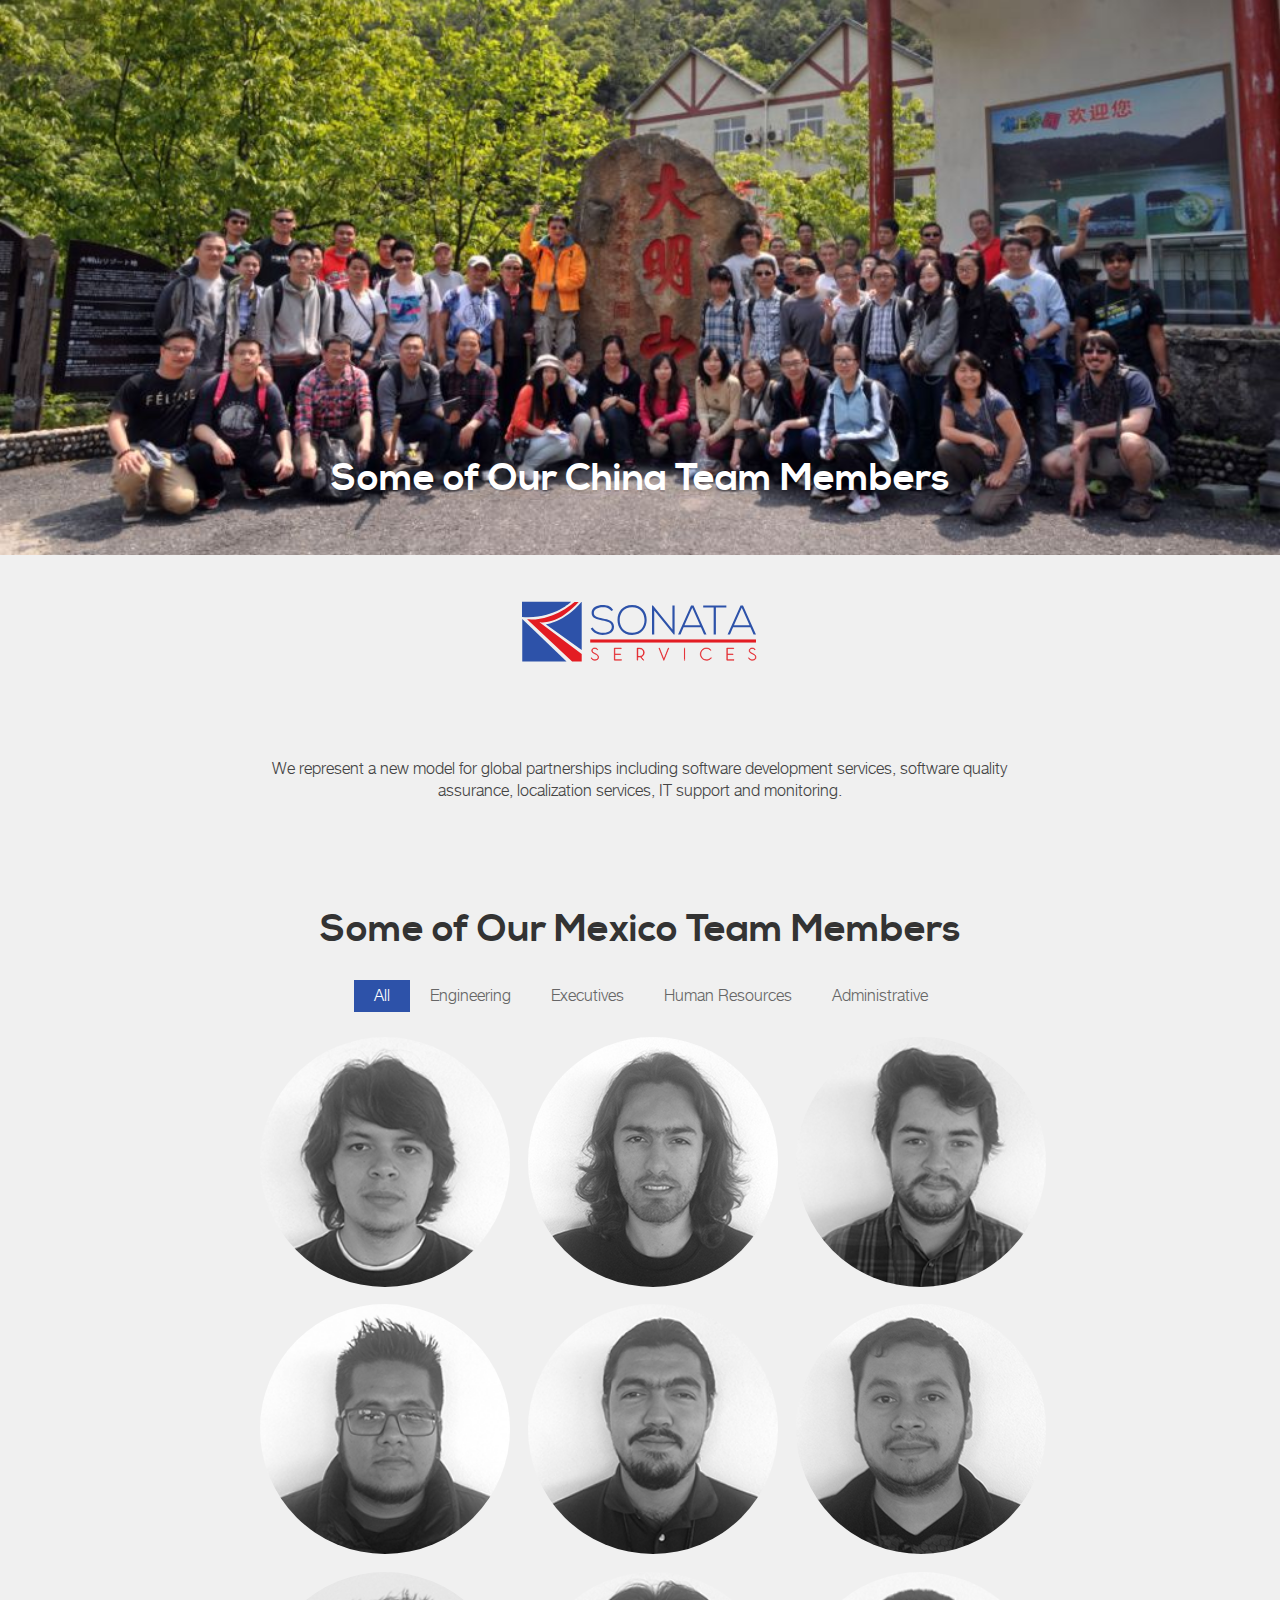
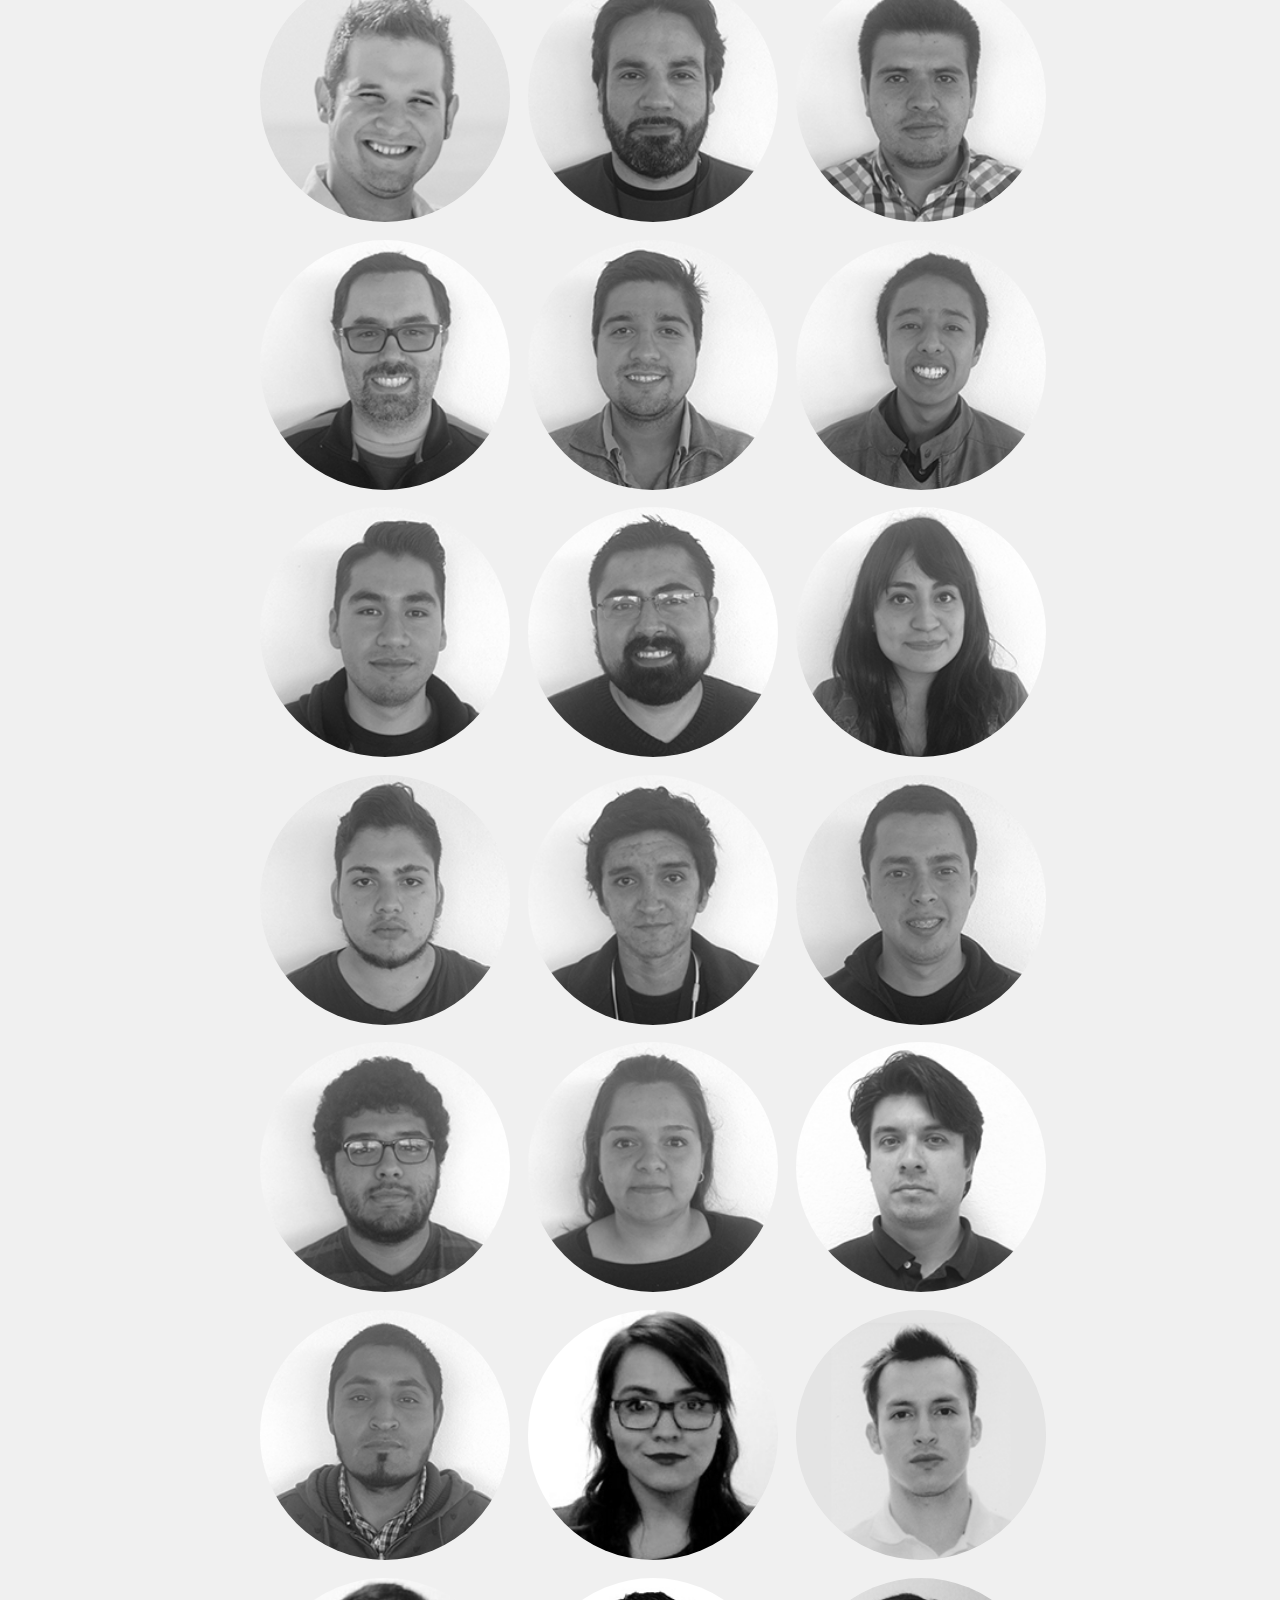
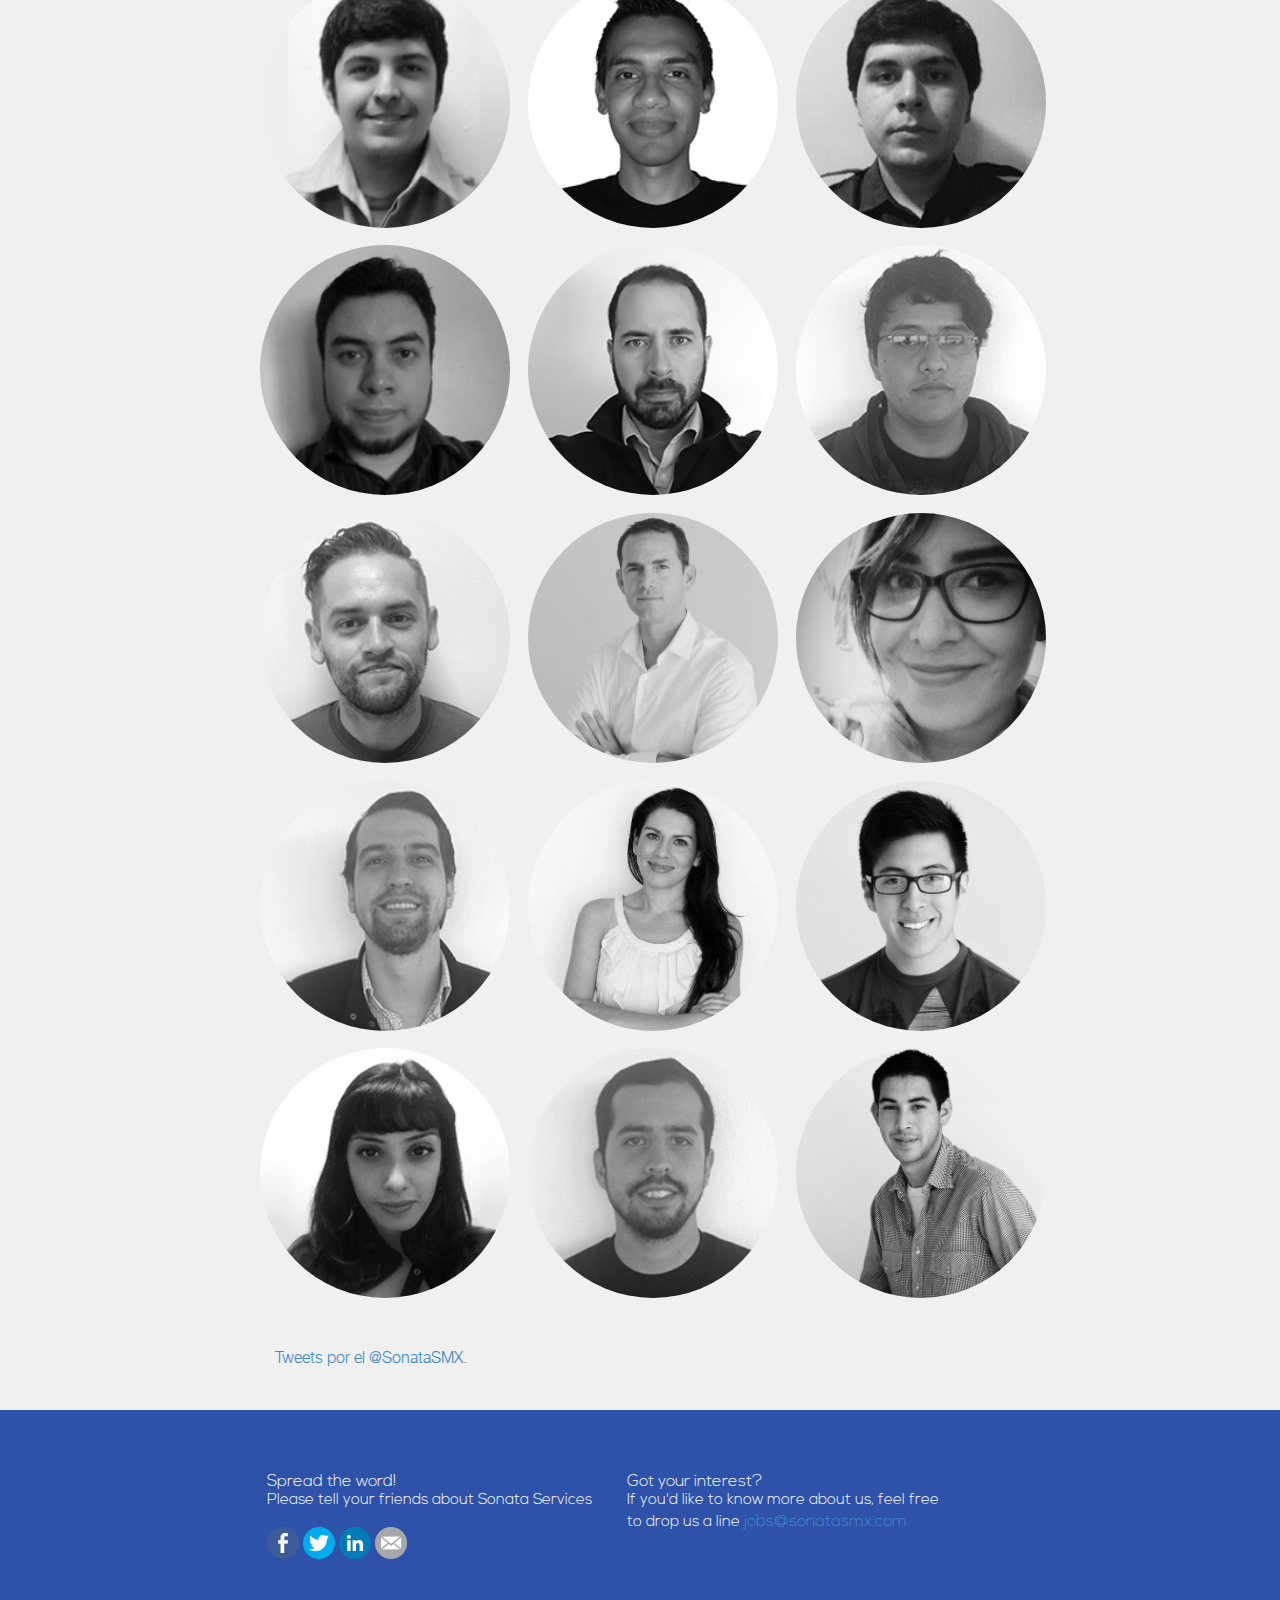
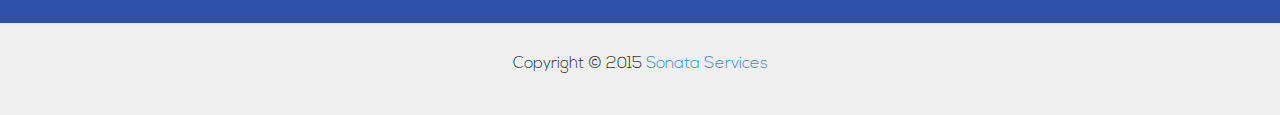
<file: china/social.html>
<!DOCTYPE html>
<html lang="en">
<head>
	<meta http-equiv="content-type" content="text/html; charset=utf-8" />
	<meta name="viewport" content="width=device-width, initial-scale=1.0">
	<title>Sonata Services > Looking for Awesome Developers!</title>
	<meta property="og:title" content="Sonata Services - Join our team of awesome developers!">
	<meta property="og:type" content="company">
	<meta property="og:url" content="http://careers.sonataservices.com/" /> 
	<meta property="og:image" content="https://22cc841a7adc8fba20b536b71712d729493a45de-www.googledrive.com/host/0B1rvZl5pbtvSUUVDNGc3MnNDRE0/assets/images/bigsquare.png">
	<meta property="og:site_name" content="Join our team of awesome developers!">
	<meta property="og:description" content="Seeking experienced enginneers who wants to join our team and grow professionally.">
	<link rel="shortcut icon" href="../assets/images/favicon.ico">


<!-- Bootstrap itself
	<link href="//netdna.bootstrapcdn.com/bootstrap/3.1.0/css/bootstrap.min.css" rel="stylesheet" type="text/css"> -->
	<!-- Custom styles -->
	<link rel="stylesheet" href="../assets/css/styles.css">
	<link rel="stylesheet" type="text/css" href="../assets/css/carousel.css">
	<link rel="stylesheet" type="text/css" href="../assets/css/bootstrap.css">
	<link rel="stylesheet" type="text/css" href="../assets/css/easing.css">
	<link rel="stylesheet" type="text/css" href="../assets/css/scrollToTop.css">
	<link rel="stylesheet" type="text/css" href="../assets/css/animate.css">
	<!--[if lt IE 9]> <script src="../assets/js/html5shiv.js"></script> <![endif]-->
	<link rel="stylesheet" href="../assets/css/normalize.css">
	<link rel="stylesheet" href="../assets/css/layout.css">
	<link rel="stylesheet" type="text/css" href="../assets/css/custom.css">
<!--[if lt IE 9]>
	<script src="http://html5shim.googlecode.com/svn/trunk/html5.js"></script>a
	<![endif]-->
	<script type="text/javascript" src="../assets/js/jquery-2.1.3.min.js"></script>	
	<script type="text/javascript" src="../assets/js/jquery.easing.min.js"></script>	
	<script type="text/javascript" src="../assets/js/jquery.mixitup.min.js"></script>

	<!--holis-->

	<script type="text/javascript">
	$(function () {

		var filterList = {

			init: function () {

			// MixItUp plugin
			// http://mixitup.io
			$('#portfoliolist').mixitup({
				targetSelector: '.portfolio',
				filterSelector: '.filter',
				effects: ['fade'],
				easing: 'snap',
				// call the hover effect
				onMixEnd: filterList.hoverEffect()
			});				

		},
		
		hoverEffect: function () {

			// Simple parallax effect
			$('#portfoliolist .portfolio').hover(
				function () {
					/*$(this).find('.label').stop().animate({bottom: 0}, 500, 'easeOutQuad');*/
					$(this).find('img').stop().animate({top: 0}, 500, 'easeOutQuad');				
				},
				function () {
					/*$(this).find('.label').stop().animate({bottom: -250}, 200, 'easeInQuad');*/
					$(this).find('img').stop().animate({top: 0}, 300, 'easeOutQuad');								
				}		
				);				

		}
		


	};
	
	// Run the show!
	filterList.init();
	
	
});	
	</script>
</head>
<body>
	<!-- Header -->
	<header class="socialheader">
		<div class="container">
			<div class="row">
				<div class="col-lg-12">
					<h1 class="text-center mar-b20">Some of Our China Team Members</h1>
			<!--<div id="illustration">
				<img src="../assets/images/ap-screenshot.png" alt="" >
			</div>-->
		</div>
	</div>
</div>
</header>
<!-- /Header -->
<!-- Content -->
<main class="content">
	<!-- Lead -->
	<section class="container space-before space-after">
		<div class="row">
			<div class="col-sm-10 col-sm-push-1">
				<img src="../assets/images/logo.svg" alt="Logo Sonata" class="img-centered">
				<p class="lead text-center mar-t90">
					We represent a new model for global partnerships including software development services, software quality assurance, localization services, IT support and monitoring.
				</p>
			</div>
		</div>
	</section>
	<section class="container space-before space-after">
		<div class="row">
			<h1 class="fonthelbold text-center mar-b20">Some of Our Mexico Team Members</h1>
			<div class="col-sm-10">
				<div class="container">

					<ul id="filters" class="clearfix">
						<li><span class="filter active" data-filter="Human-Resources Engineering Executives app card icon logo web">All</span></li>
						<li><span class="filter" data-filter="Engineering">Engineering</span></li>
						<li><span class="filter" data-filter="Executives">Executives</span></li>
						<li><span class="filter" data-filter="Human-Resources">Human Resources</span></li>
						<li><span class="filter" data-filter="web">Administrative</span></li>
					</ul>

					<div id="portfoliolist">

						<div class="portfolio Engineering" data-cat="Engineering">
							<div class="portfolio-wrapper">				
								<img src="../assets/img/IMG_0642.jpg" alt="" />
								<div class="label">
									<div class="label-text">
										<span class="text-category">Fernando Arellano</span>
										<span class="text-category">iOS Developer / Android Developer</span>
									</div>
									<div class="label-bg"></div>
								</div>
							</div>
						</div>	
						<div class="portfolio Engineering" data-cat="Engineering">
							<div class="portfolio-wrapper">				
								<img src="../assets/img/IMG_0643.jpg" alt="" />
								<div class="label">
									<div class="label-text">
										<span class="text-category">David Velasquez</span>
										<span class="text-category">iOS Developer</span>
									</div>
									<div class="label-bg"></div>
								</div>
							</div>
						</div>	

						<div class="portfolio Engineering" data-cat="Engineering">
							<div class="portfolio-wrapper">				
								<img src="../assets/img/IMG_0644.jpg" alt="" />
								<div class="label">
									<div class="label-text">
										<span class="text-category">Hugo Murillo</span>
										<span class="text-category">iOS Developer</span>
									</div>
									<div class="label-bg"></div>
								</div>
							</div>
						</div>	

						<div class="portfolio Engineering" data-cat="Engineering">
							<div class="portfolio-wrapper">				
								<img src="../assets/img/IMG_0645.jpg" alt="" />
								<div class="label">
									<div class="label-text">
										<span class="text-category">Jacobo Ortiz</span>
										<span class="text-category">Front-End Developer</span>
									</div>
									<div class="label-bg"></div>
								</div>
							</div>
						</div>	

						<div class="portfolio Engineering" data-cat="Engineering">
							<div class="portfolio-wrapper">				
								<img src="../assets/img/IMG_0646.jpg" alt="" />
								<div class="label">
									<div class="label-text">
										<span class="text-category">Carlos Ortega</span>
										<span class="text-category">Python Developer</span>
									</div>
									<div class="label-bg"></div>
								</div>
							</div>
						</div>	

						<div class="portfolio Engineering" data-cat="Engineering">
							<div class="portfolio-wrapper">				
								<img src="../assets/img/IMG_0647.jpg" alt="" />
								<div class="label">
									<div class="label-text">
										<span class="text-category">Jesus Anaya</span>
										<span class="text-category">Python Develoepr</span>
									</div>
									<div class="label-bg"></div>
								</div>
							</div>
						</div>	

						<div class="portfolio Engineering" data-cat="Engineering">
							<div class="portfolio-wrapper">				
								<img src="../assets/img/IMG_0648.jpg" alt="" />
								<div class="label">
									<div class="label-text">
										<span class="text-category">Gustavo Rubio</span>
										<span class="text-category">Project Manager</span>
									</div>
									<div class="label-bg"></div>
								</div>
							</div>
						</div>	

						<div class="portfolio Engineering" data-cat="Engineering">
							<div class="portfolio-wrapper">				
								<img src="../assets/img/IMG_0649.jpg" alt="" />
								<div class="label">
									<div class="label-text">
										<span class="text-category">Juan Fernandez</span>
										<span class="text-category">QA</span>
									</div>
									<div class="label-bg"></div>
								</div>
							</div>
						</div>	

						<div class="portfolio Engineering" data-cat="Engineering">
							<div class="portfolio-wrapper">				
								<img src="../assets/img/IMG_0650.jpg" alt="" />
								<div class="label">
									<div class="label-text">
										<span class="text-category">Josué Basurto</span>
										<span class="text-category">Project Manager</span>
									</div>
									<div class="label-bg"></div>
								</div>
							</div>
						</div>	

						<div class="portfolio Engineering" data-cat="Engineering">
							<div class="portfolio-wrapper">				
								<img src="../assets/img/IMG_0651.jpg" alt="" />
								<div class="label">
									<div class="label-text">
										<span class="text-category">Carlos Villarreal</span>
										<span class="text-category">iOS Developer</span>
									</div>
									<div class="label-bg"></div>
								</div>
							</div>
						</div>	

						<div class="portfolio Engineering" data-cat="Engineering">
							<div class="portfolio-wrapper">				
								<img src="../assets/img/IMG_0653.jpg" alt="" />
								<div class="label">
									<div class="label-text">
										<span class="text-category">Iván Martínez </span>
										<span class="text-category">Front-End Developer</span>
									</div>
									<div class="label-bg"></div>
								</div>
							</div>
						</div>	

						<div class="portfolio Engineering" data-cat="Engineering">
							<div class="portfolio-wrapper">				
								<img src="../assets/img/IMG_0654.jpg" alt="" />
								<div class="label">
									<div class="label-text">
										<span class="text-category">Emilio Borraz </span>
										<span class="text-category">PHP Developer </span>
									</div>
									<div class="label-bg"></div>
								</div>
							</div>
						</div>	

						<div class="portfolio Engineering" data-cat="Engineering">
							<div class="portfolio-wrapper">				
								<img src="../assets/img/IMG_0656.jpg" alt="" />
								<div class="label">
									<div class="label-text">
										<span class="text-category">Jesús Vásquez  </span>
										<span class="text-category">Front-End Developer </span>
									</div>
									<div class="label-bg"></div>
								</div>
							</div>
						</div>	
						<div class="portfolio Engineering" data-cat="Engineering">
							<div class="portfolio-wrapper">				
								<img src="../assets/img/IMG_0657.jpg" alt="" />
								<div class="label">
									<div class="label-text">
										<span class="text-category">Daniel Gómez  </span>
										<span class="text-category">PHP Developer </span>
									</div>
									<div class="label-bg"></div>
								</div>
							</div>
						</div>	
						<div class="portfolio Engineering" data-cat="Engineering">
							<div class="portfolio-wrapper">				
								<img src="../assets/img/IMG_0658.jpg" alt="" />
								<div class="label">
									<div class="label-text">
										<span class="text-category">Eira Rangel </span>
										<span class="text-category">Android Developer </span>
									</div>
									<div class="label-bg"></div>
								</div>
							</div>
						</div>	
						<div class="portfolio Engineering" data-cat="Engineering">
							<div class="portfolio-wrapper">				
								<img src="../assets/img/IMG_0659.jpg" alt="" />
								<div class="label">
									<div class="label-text">
										<span class="text-category">Sergio Solórzano </span>
										<span class="text-category">iOS Developer </span>
									</div>
									<div class="label-bg"></div>
								</div>
							</div>
						</div>	
						<div class="portfolio Engineering" data-cat="Engineering">
							<div class="portfolio-wrapper">				
								<img src="../assets/img/IMG_0661.jpg" alt="" />
								<div class="label">
									<div class="label-text">
										<span class="text-category">Raul Salazar</span>
										<span class="text-category">iOS Developer </span>
									</div>
									<div class="label-bg"></div>
								</div>
							</div>
						</div>	
						<div class="portfolio Engineering" data-cat="Engineering">
							<div class="portfolio-wrapper">				
								<img src="../assets/img/IMG_0662.jpg" alt="" />
								<div class="label">
									<div class="label-text">
										<span class="text-category">Ivan Rodríguez </span>
										<span class="text-category">Ruby Developer </span>
									</div>
									<div class="label-bg"></div>
								</div>
							</div>
						</div>	
						<div class="portfolio Engineering" data-cat="Engineering">
							<div class="portfolio-wrapper">				
								<img src="../assets/img/IMG_0663.jpg" alt="" />
								<div class="label">
									<div class="label-text">
										<span class="text-category">Abimael Martel </span>
										<span class="text-category">Ruby Developer </span>
									</div>
									<div class="label-bg"></div>
								</div>
							</div>
						</div>	
						<div class="portfolio Engineering" data-cat="Engineering">
							<div class="portfolio-wrapper">				
								<img src="../assets/img/IMG_0666.jpg" alt="" />
								<div class="label">
									<div class="label-text">
										<span class="text-category">Grisselda Díaz </span>
										<span class="text-category">Java Developer </span>
									</div>
									<div class="label-bg"></div>
								</div>
							</div>
						</div>	

						<div class="portfolio Engineering" data-cat="Engineering">
							<div class="portfolio-wrapper">				
								<img src="../assets/img/jesusperez.jpg" alt="" />
								<div class="label">
									<div class="label-text">
										<span class="text-category">Jesús Pérez </span>
										<span class="text-category">Engineering Manager </span>
									</div>
									<div class="label-bg"></div>
								</div>
							</div>
						</div>
						<div class="portfolio Engineering" data-cat="Engineering">
							<div class="portfolio-wrapper">				
								<img src="../assets/img/IMG_0671.jpg" alt="" />
								<div class="label">
									<div class="label-text">
										<span class="text-category">Antonio Nicasio </span>
										<span class="text-category">Front-End Developer </span>
									</div>
									<div class="label-bg"></div>
								</div>
							</div>
						</div>
						<!--new-->
						<div class="portfolio Engineering" data-cat="Engineering">
							<div class="portfolio-wrapper">				
								<img src="../assets/img/tanya.jpg" alt="" />
								<div class="label">
									<div class="label-text">
										<span class="text-category">Tanya Martinez </span>
										<span class="text-category">Web Developer </span>
									</div>
									<div class="label-bg"></div>
								</div>
							</div>
						</div>
						<div class="portfolio Engineering" data-cat="Engineering">
							<div class="portfolio-wrapper">				
								<img src="../assets/img/gerardo.jpg" alt="" />
								<div class="label">
									<div class="label-text">
										<span class="text-category">Gerardo Reyes </span>
										<span class="text-category">Front-End Developer </span>
									</div>
									<div class="label-bg"></div>
								</div>
							</div>
						</div>
						<div class="portfolio Engineering" data-cat="Engineering">
							<div class="portfolio-wrapper">				
								<img src="../assets/img/AlfonsoAngeles.jpg" alt="" />
								<div class="label">
									<div class="label-text">
										<span class="text-category">Alfonso Ángeles </span>
										<span class="text-category">Linux Developer </span>
									</div>
									<div class="label-bg"></div>
								</div>
							</div>
						</div>
						<div class="portfolio Engineering" data-cat="Engineering">
							<div class="portfolio-wrapper">				
								<img src="../assets/img/jonathan.jpg" alt="" />
								<div class="label">
									<div class="label-text">
										<span class="text-category">Jonathan Rivas </span>
										<span class="text-category">Linux Developer </span>
									</div>
									<div class="label-bg"></div>
								</div>
							</div>
						</div>

						<div class="portfolio Engineering" data-cat="Engineering">
							<div class="portfolio-wrapper">				
								<img src="../assets/img/alexlinux.jpg" alt="" />
								<div class="label">
									<div class="label-text">
										<span class="text-category">Alejandro García </span>
										<span class="text-category">Linux Developer </span>
									</div>
									<div class="label-bg"></div>
								</div>
							</div>
						</div>
						<div class="portfolio Engineering" data-cat="Engineering">
							<div class="portfolio-wrapper">				
								<img src="../assets/img/alejandro.jpg" alt="" />
								<div class="label">
									<div class="label-text">
										<span class="text-category">Alejandro García </span>
										<span class="text-category">Android Developer </span>
									</div>
									<div class="label-bg"></div>
								</div>
							</div>
						</div>
						<div class="portfolio Engineering" data-cat="Engineering">
							<div class="portfolio-wrapper">				
								<img src="../assets/img/sinuhe.jpg" alt="" />
								<div class="label">
									<div class="label-text">
										<span class="text-category">Sinuhé Huidobro </span>
										<span class="text-category">iOS Developer </span>
									</div>
									<div class="label-bg"></div>
								</div>
							</div>
						</div>
						<div class="portfolio Engineering" data-cat="Engineering">
							<div class="portfolio-wrapper">				
								<img src="../assets/img/IMG_0670.jpg" alt="" />
								<div class="label">
									<div class="label-text">
										<span class="text-category">Jesús López </span>
										<span class="text-category">Front-End Developer </span>
									</div>
									<div class="label-bg"></div>
								</div>
							</div>
						</div>
						<div class="portfolio Engineering" data-cat="Engineering">
							<div class="portfolio-wrapper">				
								<img src="../assets/img/ian.jpg" alt="" />
								<div class="label">
									<div class="label-text">
										<span class="text-category">Ian Rodriguez </span>
										<span class="text-category">Ruby Developer </span>
									</div>
									<div class="label-bg"></div>
								</div>
							</div>
						</div>


						<!-- Executives -->
						<div class="portfolio Executives" data-cat="Executives">
							<div class="portfolio-wrapper">				
								<img src="../assets/img/IMG_0678.jpg" alt="" />
								<div class="label">
									<div class="label-text">
										<span class="text-category">Felipe Fernandez</span>
										<span class="text-category">CEO Americas</span>
									</div>
									<div class="label-bg"></div>
								</div>
							</div>
						</div>
						<div class="portfolio Executives" data-cat="Executives">
							<div class="portfolio-wrapper">				
								<img src="../assets/img/IMG_0680.jpg" alt="" />
								<div class="label">
									<div class="label-text">
										<span class="text-category">Karla Gonzalez</span>
										<span class="text-category">Human Resources Director</span>
									</div>
									<div class="label-bg"></div>
								</div>
							</div>
						</div>
						<div class="portfolio Executives" data-cat="Executives">
							<div class="portfolio-wrapper">				
								<img src="../assets/img/IMG_0667.jpg" alt="" />
								<div class="label">
									<div class="label-text">
										<span class="text-category">Sergio Osuna </span>
										<span class="text-category">Finance Director</span>
									</div>
									<div class="label-bg"></div>
								</div>
							</div>
						</div>
						<div class="portfolio Executives" data-cat="Executives">
							<div class="portfolio-wrapper">				
								<img src="../assets/img/IMG_0683.jpg" alt="" />
								<div class="label">
									<div class="label-text">
										<span class="text-category">Violeta Ramirez </span>
										<span class="text-category">Administrative Director</span>
									</div>
									<div class="label-bg"></div>
								</div>
							</div>
						</div>
						<!-- Executives -->

						<!-- Human Resources -->
						<div class="portfolio Human-Resources" data-cat="Human-Resources">
							<div class="portfolio-wrapper">				
								<img src="../assets/img/IMG_0679.jpg" alt="" />
								<div class="label">
									<div class="label-text">
										<span class="text-category">Pedro Lejarza </span>
										<span class="text-category">Recruiter</span>
									</div>
									<div class="label-bg"></div>
								</div>
							</div>
						</div>

						<div class="portfolio Human-Resources" data-cat="Human-Resources">
							<div class="portfolio-wrapper">				
								<img src="../assets/img/IMG_0677.jpg" alt="" />
								<div class="label">
									<div class="label-text">
										<span class="text-category">Monica Cossio </span>
										<span class="text-category">Recruiter</span>
									</div>
									<div class="label-bg"></div>
								</div>
							</div>
						</div>

						<!-- Human Resources -->

						<!-- Human Resources -->
						<div class="portfolio web" data-cat="web">
							<div class="portfolio-wrapper">				
								<img src="../assets/img/IMG_0669.jpg" alt="" />
								<div class="label">
									<div class="label-text">
										<span class="text-category">Hugo Medina </span>
										<span class="text-category">Infrastructure Manager</span>
									</div>
									<div class="label-bg"></div>
								</div>
							</div>
						</div>

						<div class="portfolio web" data-cat="web">
							<div class="portfolio-wrapper">				
								<img src="../assets/img/IMG_0682.jpg" alt="" />
								<div class="label">
									<div class="label-text">
										<span class="text-category">Giancarlo Marshall</span>
										<span class="text-category">Business Intelligence</span>
									</div>
									<div class="label-bg"></div>
								</div>
							</div>
						</div>

						<!-- Human Resources -->	

					</div>				


				</div><!-- container -->
			</div>
		</div>
	</section>
	<div class="row">
		<div class="col-sm-12 col-md-12 col-md-offset-3 fix">
			<a class="twitter-timeline" href="https://twitter.com/SonataSMX" data-widget-id="571103638177583104">Tweets por el @SonataSMX.</a>

		</div>
	</div>
</main>
<div class="mar-b20 mar-t20"></div>


<footer id="footer" class="jumbotron">
	<section class="container">
		<div class="row">
			<div class="col-md-5 col-md-push-1 lead">
				<h2 class="lead">Spread the word! </h2>
				<p>Please tell your friends about Sonata Services</p>
				<ul class="share-buttons">
					<li><a href="https://www.facebook.com/sharer/sharer.php?u=http%3A%2F%2Fcareers.sonataservices.com%2F&t=Ready%20to%20Rock%20Sonata%3F" target="_blank" title="Share on Facebook"><img src="../images/flat_web_icon_set/color/Facebook.png"></a></li>
					<li><a href="https://twitter.com/intent/tweet?source=http%3A%2F%2Fcareers.sonataservices.com%2F&text=Ready%20to%20Rock%20Sonata%3F:%20http%3A%2F%2Fcareers.sonataservices.com%2F&via=sonatasmx" target="_blank" title="Tweet"><img src="../images/flat_web_icon_set/color/Twitter.png"></a></li>
					<li><a href="http://www.linkedin.com/shareArticle?mini=true&url=http%3A%2F%2Fcareers.sonataservices.com%2F&title=Ready%20to%20Rock%20Sonata%3F&summary=Come%20%3A)&source=http%3A%2F%2Fcareers.sonataservices.com%2F" target="_blank" title="Share on LinkedIn"><img src="../images/flat_web_icon_set/color/LinkedIn.png"></a></li>
					<li><a href="mailto:?subject=Ready%20to%20Rock%20Sonata%3F&body=Come%20%3A):%20http%3A%2F%2Fcareers.sonataservices.com%2F" target="_blank" title="Email"><img src="../images/flat_web_icon_set/color/Email.png"></a></li>
				</ul>
				<!-- AddThis Button BEGIN -->
				<!-- Go to www.addthis.com/dashboard to customize your tools -->
				<div class="addthis_responsive_sharing"></div>
				<!-- Go to www.addthis.com/dashboard to customize your tools -->
				<script type="text/javascript" src="//s7.addthis.com/js/300/addthis_widget.js#pubid=ra-54e121c00fba8564" async="async"></script>
				<!-- AddThis Button END -->

			</div>
			<div class="col-md-5 col-md-push-1 lead">
				<h2 class="lead">Got your interest?</h2>
				<p class="lead">If you'd like to know more about us, feel free to drop us a line <a class="lead" href="mailto:jobs@sonatasmx.com">jobs@sonatasmx.com</a> </p>
			</div>
		</div>
	</section>
</footer>

<p class=" text-center lead">Copyright &copy; 2015 <a href="http://www.sonataservices.com/" rel="designer" >Sonata Services</a></p>

<!--  Java Script -->


<script src="../assets/js/main.js"></script>
<script>!function(d,s,id){var js,fjs=d.getElementsByTagName(s)[0],p=/^http:/.test(d.location)?'http':'https';if(!d.getElementById(id)){js=d.createElement(s);js.id=id;js.src=p+"://platform.twitter.com/widgets.js";fjs.parentNode.insertBefore(js,fjs);}}(document,"script","twitter-wjs");</script>
<script>
(function(i,s,o,g,r,a,m){i['GoogleAnalyticsObject']=r;i[r]=i[r]||function(){
	(i[r].q=i[r].q||[]).push(arguments)},i[r].l=1*new Date();a=s.createElement(o),
	m=s.getElementsByTagName(o)[0];a.async=1;a.src=g;m.parentNode.insertBefore(a,m)
})(window,document,'script','//www.google-analytics.com/analytics.js','ga');

ga('create', 'UA-59800689-1', 'auto');
ga('send', 'pageview');

jQuery(document).ready(function($) {
	$('#illustration').hover( function(){
		$(this).addClass('expand');
	}, function(){
		$(this).removeClass('expand');
	} );
});

</script>

<script>

$(function() {
	$('a[href*=#]:not([href=#])').click(function() {
		if (location.pathname.replace(/^\//,'') == this.pathname.replace(/^\//,'') && location.hostname == this.hostname) {
			var target = $(this.hash);
			target = target.length ? target : $('[name=' + this.hash.slice(1) +']');
			if (target.length) {
				$('html,body').animate({
					scrollTop: target.offset().top
				}, 1000);
				return false;
			}
		}
	});
});
</script>


<script>
$("#button").hover(function(){
	$(this).addClass('animated ' + $(this).data('action'));
});
$("#button").bind("animationend webkitAnimationEnd oAnimationEnd MSAnimationEnd",function(){
	$(this).removeClass('animated ' + $(this).data('action'));
});
</script>






</body>
</html>
</file>
<file: assets/css/styles.css>
/********************************************************/
/*                 Page Fonts                     */
/********************************************************/
@font-face {
	font-family: 'helveticaneue-medium';
	src: url('../../assets/fonts/helveticaneue-medium.otf');
	font-weight: normal;
	font-style: normal;
}
@font-face {
	font-family: 'helveticaneue-light';
        src: url('../../assets/fonts/helveticaneue-light.otf');
      	src: url('../../assets/fonts/helveticaneue-light-webfont.eot');
        src: url('../../assets/fonts/helveticaneue-light-webfont.woff'); 
	font-weight: normal;
	font-style: normal;
}
@font-face {
	font-family: 'helveticaneue-bold';
	src: url('../../assets/fonts/helveticaneue-blod.otf');
	font-weight: normal;
	font-style: normal;
}


@font-face {
	font-family: 'Nexa Light';
	src: url('../../assets/fonts/Nexa Light.otf');
	font-weight: normal;
	font-style: normal;
}
@font-face {
	font-family: 'ADELE-Light';
	src: url('../../assets/fonts/adele-light-webfont.ttf');
	font-weight: normal;
	font-style: normal;
}




/********************************************************/
/*                 Page background                      */
/********************************************************/
body, .content {
	background: #F0F0F0;
  font-family: 17px/22px 'helveticaneue-light';
	color:#333;

}
html{
  overflow-x:hidden; 
}

.img-centered {
	display: block;
    margin-left: auto;
    margin-right: auto;
}
#contact-form .form-control {
background: #fff;
border: none;
font-size: 15px;
}
#contact-form {
	margin: 1em;
}


/********************************************************/
/*                     Typography                       */
/********************************************************/
h1, h2, h3, h4, h5, h6 {
	font-family: 17px/22px 'helveticaneue-light', sans-serif;
	font-weight: 300;
}

p, .jumbotron p {
	font-size: 15px;
	line-height: 1.6em;
}

a{ color: #CD503A; }
a:hover, a:focus { color: #953726; }
a:visited { color: #D87563; }

/********************************************************/
/*                        Header                        */
/********************************************************/


.header h1{
font-family: "Nexa Bold";
font-size: 40px;
font-weight: 900;
margin: 35px 0 10px 0;
text-align: center;
text-shadow: 0 2px 0 rgba(0, 0, 0, 0.1);
color: rgba(250, 250, 250, 0.8);
}


.header .lead {
font-family: "Nexa bold", Arial;
color: rgba(250, 250, 250, 1);
line-height: 1.2em;
font-size: 18px;
font-weight: 400;
text-align: center;
text-shadow: 2px 2px #837878;

}

.header .text-muted {
color: rgba(45, 82, 169, 1);
}
.header h2 {
	color: rgba(255,255,255,.9);
	font-family: 'Nexa Light', sans-serif;
	font-size: 17px;
	font-weight: normal;
	margin: 0 0 25px 0;
	text-align: center;
	text-shadow: 0 2px 0 rgba(0, 0, 0, 0.1);
}
.header p { font-size: 15px; line-height: 1.2em;}
.header .small {
	font-size: 0.9em;
	line-height: 1.2em;
	text-align: center;
  text-shadow: 0 2px 0 black;
}


.header form { margin-bottom: 18px; }
.header .form-control { background: rgba(5,5,5,0.8); border: 0; color: white; font-size:15px;}
.header .form-control::-webkit-input-placeholder { color: rgba(45, 82, 169, 0.8); }
.header .form-control:-moz-placeholder { color: rgba(45, 82, 169, 0.8); }
.header .form-control::-moz-placeholder { color: rgba(45, 82, 169, 0.8); }
.header .form-control:-ms-input-placeholder { color: rgba(45, 82, 169, 0.8); }
.header .btn-default {
background: rgba(45, 82, 169, 0.8);
border: 1px solid rgba(255,255,255,.8);
color: rgba(255,255,255,.8);
font-size: 15px;
padding: 12px 36px;
}

.margin-form-fix {
	margin-left: 93px;
}

/********************************************************/
/*         Position Titles  H2 Content                  */
/********************************************************/

.label-horizontal {
  width: 100%;
  height: 40px;
  padding: 0;
  margin: 0;
  background: #2e52a9;
  color: #fff;
  background-size: cover;
}



/********************************************************/
/*          Illustration and its animation              */
/********************************************************/
#illustration { z-index: 1; text-align: center; width:100%; margin-bottom:-130px;}
#illustration img {
	max-width:100%;
	-webkit-transition: all 0.8s;
	-o-transition: all 0.8s;
	-moz-transition: all 0.8s;
	transition: all 0.8s;
}
.expand img{ margin-bottom:120px; margin-top:-100px; }



/********************************************************/
/*                       Content                        */
/********************************************************/

.content {
	position: relative;
	z-index: 999;
	margin-bottom:40px;
  font-family: 'helveticaneue-light' !important;
}

.boder1{
  border:3px solid #fff;
}

.jumbotron {
	background:#f5f5f5;
}

.content .lead { font-family: 'helveticaneue-light', sans-serif;  color:#444; }

.space-before { padding-top:20px; }
.space-after { padding-bottom:20px; }

.img-feature {
	border:15px solid #f5f5f5;
	margin:0 auto;
	-webkit-border-radius: 19% ;
	-moz-border-radius: 19% ;
	border-radius: 19%;
	padding:1px;
	-webkit-box-sizing: border-box;
	-moz-box-sizing: border-box;
	box-sizing: border-box;
}


/********************************************************/
/*                   Responsiveness                     */
/********************************************************/

@media (max-width: 767px) {
	h1, h2, h3, h4 { text-align: center;}
}

@media (min-width: 482px) {
	.header h1 { font-size: 55px; }
	.header h2 { font-size: 30px; }
	.header p { font-size: 15px; }

	#illustration { margin-bottom:-215px;}
	.expand img{ margin-bottom:200px; margin-top:-180px; }
}
@media (min-width: 768px) {
	.header h1 { font-size: 55px; }
	.header h2 { font-size: 20px; }
	.header p { font-size: 15px; }
	.header .lead { font-size:22px; }

	#illustration { margin-bottom:-310px;}
	.expand img{ margin-bottom:300px; margin-top:-190px; }

}
@media (min-width: 992px) {

	.header h1 { font-size: 55px; margin-top: 0px;}
	.header h2 { margin-bottom: 40px;}
	.header p { font-size: 15px; }

	#illustration { margin-bottom:-380px;}
	.expand img{ margin-bottom:370px; margin-top:-260px; }

	.space-before { padding-top:40px; }
	.space-after { padding-bottom:40px; }

}
#gallery-container.img {
    margin: 5px;
    padding: 5px;
    border: 1px solid #0000ff;
    height: auto;
    width: auto;
    float: left;
    text-align: center;
}

#gallery-container.img img {
    display: inline;
    margin: 5px;
    border: 1px solid #ffffff;
}

#gallery-container.img a:hover img {
    border:1px solid #0000ff;
}

#gallery-container.desc {
    text-align: center;
    font-weight: normal;
    width: 120px;
    margin: 5px;
}

/* ======================================================================== */
/* ! Margins
/* ======================================================================== */

/*  Margin Top */
.mar-t0 {
  margin-top: 0px;
}
.mar-t10 {
	margin-top: 10px;
}
.mar-t20 {
	margin-top: 20px;
}
.mar-t30 {
	margin-top: 30px;
}
.mar-t40 {
	margin-top: 40px;
}
.mar-t50 {
	margin-top: 50px;
}
.mar-t60 {
	margin-top: 60px;
}
.mar-t70 {
	margin-top: 70px;
}
.mar-t80 {
	margin-top: 80px;
}
.mar-t90 {
	margin-top: 90px;
}
.mar-t100 {
	margin-top: 100px;
}
/*  Margin Bottom */
.mar-b0 {
  margin-bottom: 0px;
}
.mar-b10 {
	margin-bottom: 10px;
}
.mar-b20 {
	margin-bottom: 20px;
}
.mar-b30 {
	margin-bottom: 30px;
}
.mar-b40 {
	margin-bottom: 40px;
}
.mar-b50 {
	margin-bottom: 50px;
}
.mar-b60 {
	margin-bottom: 60px;
}
.mar-b70 {
	margin-bottom: 70px;
}
.mar-b80 {
	margin-bottom: 80px;
}
.mar-b90 {
	margin-bottom: 90px;
}
.mar-b100 {
	margin-bottom: 100px;
}

/*  Margin Left */
.mar-l0 {
  margin-left: 0px;
}
.mar-l10 {
  margin-left: 10px;
}
.mar-l20 {
  margin-left: 20px;
}
.mar-l30 {
  margin-left: 30px;
}
.mar-l40 {
  margin-left: 40px;
}
.mar-l50 {
  margin-left: 50px;
}
.mar-l60 {
  margin-left: 60px;
}
.mar-l70 {
  margin-left: 70px;
}
.mar-l80 {
  margin-left: 80px;
}
.mar-l90 {
  margin-left: 90px;
}
.mar-l100 {
  margin-left: 100px;
}

/*  Margin Right */
.mar-r0{
  margin-right: 0px;
}
.mar-r10 {
  margin-right: 10px;
}
.mar-r20 {
  margin-right: 20px;
}
.mar-r30 {
  margin-right: 30px;
}
.mar-r40 {
  margin-right: 40px;
}
.mar-r50 {
   margin-right: 50px;
}
.mar-r60 {
   margin-right: 60px;
}
.mar-r70 {
   margin-right: 70px;
}
.mar-r80 {
  margin-right: 80px;
}
.mar-r90 {
  margin-right: 90px;
}
.mar-r100 {
  margin-right: 100px;
}

.upload-file{
	height: 45px;
	width: 350px;
	background: #fff;
	border: 2px solid #fff;
	border-radius: 4px;
}

/********************************************************/
/*                     Buttons Form                  */
/********************************************************/
.btn-submit{
  color: #ffffff;
  background-color: #2e52a9;
  border-color: #357ebd;
  height: 90px;
}

.btns {
  
  display: inline-block;
  margin-bottom: 0;
  font-family: 'Lato', sans-serif;
  font-weight: normal;
  text-align: center;
  vertical-align: middle;
  cursor: pointer;
  background-image: none;
  border: 1px solid transparent;
  white-space: nowrap;
  padding: 6px 12px;
  font-size: 20px;
  line-height: 1.428571429;
  border-radius: 4px;
  -webkit-user-select: none;
  -moz-user-select: none;
  -ms-user-select: none;
  -o-user-select: none;
  user-select: none;
}
.btn:focus {
  outline: thin dotted;
  outline: 5px auto -webkit-focus-ring-color;
  outline-offset: -2px;
}
.btn:hover,
.btn:focus {
  color: #333333;
  text-decoration: none;
}
.btn:active,
.btn.active {
  outline: 0;
  background-image: none;
  -webkit-box-shadow: inset 0 3px 5px rgba(0, 0, 0, 0.125);
  box-shadow: inset 0 3px 5px rgba(0, 0, 0, 0.125);
}
.btn.disabled,
.btn[disabled],
fieldset[disabled] .btn {
  cursor: not-allowed;
  pointer-events: none;
  opacity: 0.65;
  filter: alpha(opacity=65);
  -webkit-box-shadow: none;
  box-shadow: none;
}
.btn-default {
  color: #333333;
  background-color: #ffffff;
  border-color: #cccccc;
}
.btn-default:hover,
.btn-default:focus,
.btn-default:active,
.btn-default.active,
.open .dropdown-toggle.btn-default {
  color: #333333;
  background-color: #ebebeb;
  border-color: #adadad;
}
.btn-default:active,
.btn-default.active,
.open .dropdown-toggle.btn-default {
  background-image: none;
}
.btn-default.disabled,
.btn-default[disabled],
fieldset[disabled] .btn-default,
.btn-default.disabled:hover,
.btn-default[disabled]:hover,
fieldset[disabled] .btn-default:hover,
.btn-default.disabled:focus,
.btn-default[disabled]:focus,
fieldset[disabled] .btn-default:focus,
.btn-default.disabled:active,
.btn-default[disabled]:active,
fieldset[disabled] .btn-default:active,
.btn-default.disabled.active,
.btn-default[disabled].active,
fieldset[disabled] .btn-default.active {
  background-color: #ffffff;
  border-color: #cccccc;
}
.btn-default .badge {
  color: #ffffff;
  background-color: #fff;
}
.btn-primary {
  color: #ffffff;
  background-color: #428bca;
  border-color: #357ebd;
}
.btn-primary:hover,
.btn-primary:focus,
.btn-primary:active,
.btn-primary.active,
.open .dropdown-toggle.btn-primary {
  color: #ffffff;
  background-color: #3276b1;
  border-color: #285e8e;
}
.btn-primary:active,
.btn-primary.active,
.open .dropdown-toggle.btn-primary {
  background-image: none;
}
.btn-primary.disabled,
.btn-primary[disabled],
fieldset[disabled] .btn-primary,
.btn-primary.disabled:hover,
.btn-primary[disabled]:hover,
fieldset[disabled] .btn-primary:hover,
.btn-primary.disabled:focus,
.btn-primary[disabled]:focus,
fieldset[disabled] .btn-primary:focus,
.btn-primary.disabled:active,
.btn-primary[disabled]:active,
fieldset[disabled] .btn-primary:active,
.btn-primary.disabled.active,
.btn-primary[disabled].active,
fieldset[disabled] .btn-primary.active {
  background-color: #428bca;
  border-color: #357ebd;
}
.btn-primary .badge {
  color: #428bca;
  background-color: #fff;
}
.btn-warning {
  color: #ffffff;
  background-color: #f0ad4e;
  border-color: #eea236;
}
.btn-warning:hover,
.btn-warning:focus,
.btn-warning:active,
.btn-warning.active,
.open .dropdown-toggle.btn-warning {
  color: #ffffff;
  background-color: #ed9c28;
  border-color: #d58512;
}
.btn-warning:active,
.btn-warning.active,
.open .dropdown-toggle.btn-warning {
  background-image: none;
}
.btn-warning.disabled,
.btn-warning[disabled],
fieldset[disabled] .btn-warning,
.btn-warning.disabled:hover,
.btn-warning[disabled]:hover,
fieldset[disabled] .btn-warning:hover,
.btn-warning.disabled:focus,
.btn-warning[disabled]:focus,
fieldset[disabled] .btn-warning:focus,
.btn-warning.disabled:active,
.btn-warning[disabled]:active,
fieldset[disabled] .btn-warning:active,
.btn-warning.disabled.active,
.btn-warning[disabled].active,
fieldset[disabled] .btn-warning.active {
  background-color: #f0ad4e;
  border-color: #eea236;
}
.btn-warning .badge {
  color: #f0ad4e;
  background-color: #fff;
}
.btn-danger {
  color: #ffffff;
  background-color: #d9534f;
  border-color: #d43f3a;
}
.btn-danger:hover,
.btn-danger:focus,
.btn-danger:active,
.btn-danger.active,
.open .dropdown-toggle.btn-danger {
  color: #ffffff;
  background-color: #d2322d;
  border-color: #ac2925;
}
.btn-danger:active,
.btn-danger.active,
.open .dropdown-toggle.btn-danger {
  background-image: none;
}
.btn-danger.disabled,
.btn-danger[disabled],
fieldset[disabled] .btn-danger,
.btn-danger.disabled:hover,
.btn-danger[disabled]:hover,
fieldset[disabled] .btn-danger:hover,
.btn-danger.disabled:focus,
.btn-danger[disabled]:focus,
fieldset[disabled] .btn-danger:focus,
.btn-danger.disabled:active,
.btn-danger[disabled]:active,
fieldset[disabled] .btn-danger:active,
.btn-danger.disabled.active,
.btn-danger[disabled].active,
fieldset[disabled] .btn-danger.active {
  background-color: #d9534f;
  border-color: #d43f3a;
}
.btn-danger .badge {
  color: #d9534f;
  background-color: #fff;
}
.btn-success {
  color: #ffffff;
  background-color: #5cb85c;
  border-color: #4cae4c;
}
.btn-success:hover,
.btn-success:focus,
.btn-success:active,
.btn-success.active,
.open .dropdown-toggle.btn-success {
  color: #ffffff;
  background-color: #47a447;
  border-color: #398439;
}
.btn-success:active,
.btn-success.active,
.open .dropdown-toggle.btn-success {
  background-image: none;
}
.btn-success.disabled,
.btn-success[disabled],
fieldset[disabled] .btn-success,
.btn-success.disabled:hover,
.btn-success[disabled]:hover,
fieldset[disabled] .btn-success:hover,
.btn-success.disabled:focus,
.btn-success[disabled]:focus,
fieldset[disabled] .btn-success:focus,
.btn-success.disabled:active,
.btn-success[disabled]:active,
fieldset[disabled] .btn-success:active,
.btn-success.disabled.active,
.btn-success[disabled].active,
fieldset[disabled] .btn-success.active {
  background-color: #5cb85c;
  border-color: #4cae4c;
}
.btn-success .badge {
  color: #5cb85c;
  background-color: #fff;
}
.btn-info {
  color: #ffffff;
  background-color: #5bc0de;
  border-color: #46b8da;
}
.btn-info:hover,
.btn-info:focus,
.btn-info:active,
.btn-info.active,
.open .dropdown-toggle.btn-info {
  color: #ffffff;
  background-color: #39b3d7;
  border-color: #269abc;
}
.btn-info:active,
.btn-info.active,
.open .dropdown-toggle.btn-info {
  background-image: none;
}
.btn-info.disabled,
.btn-info[disabled],
fieldset[disabled] .btn-info,
.btn-info.disabled:hover,
.btn-info[disabled]:hover,
fieldset[disabled] .btn-info:hover,
.btn-info.disabled:focus,
.btn-info[disabled]:focus,
fieldset[disabled] .btn-info:focus,
.btn-info.disabled:active,
.btn-info[disabled]:active,
fieldset[disabled] .btn-info:active,
.btn-info.disabled.active,
.btn-info[disabled].active,
fieldset[disabled] .btn-info.active {
  background-color: #5bc0de;
  border-color: #46b8da;
}
.btn-info .badge {
  color: #5bc0de;
  background-color: #fff;
}
.btn-link {
  color: #428bca;
  font-weight: normal;
  cursor: pointer;
  border-radius: 0;
}
.btn-link,
.btn-link:active,
.btn-link[disabled],
fieldset[disabled] .btn-link {
  background-color: transparent;
  -webkit-box-shadow: none;
  box-shadow: none;
}
.btn-link,
.btn-link:hover,
.btn-link:focus,
.btn-link:active {
  border-color: transparent;
}
.btn-link:hover,
.btn-link:focus {
  color: #2a6496;
  text-decoration: underline;
  background-color: transparent;
}
.btn-link[disabled]:hover,
fieldset[disabled] .btn-link:hover,
.btn-link[disabled]:focus,
fieldset[disabled] .btn-link:focus {
  color: #999999;
  text-decoration: none;
}
.btn-lg {
  padding: 10px 16px;
  font-size: 18px;
  line-height: 1.33;
  border-radius: 6px;
}
.btn-sm {
  padding: 5px 10px;
  font-size: 12px;
  line-height: 1.5;
  border-radius: 3px;
}
.btn-xs {
  padding: 1px 5px;
  font-size: 12px;
  line-height: 1.5;
  border-radius: 3px;
}
.btn-block {
  display: block;
  width: 50%;
  height:80px;
  padding-left: 0;
  padding-right: 0;
}
.btn-block + .btn-block {
  margin-top: 5px;
}
input[type="submit"].btn-block,
input[type="reset"].btn-block,
input[type="button"].btn-block {
  width: 100%;
}

#FileUpload {
    position:relative;
}

#BrowserVisible {
    position: absolute;
    top: 0px;
    left: 0px;
    z-index: 1;
    background:url(http://i.stack.imgur.com/PaT3a.png) 100% 1px no-repeat;
    width:345px;
	height:30px;
}

#FileField {
    width:250px;
    margin-right:85px;
	padding: 6px;
    font-size: 13px;
    background: #fff url('http://i.stack.imgur.com/CGQD7.gif') top left repeat-x;
    border: 1px solid #d5d5d5;
	color: #333;
	border-radius: 4px 4px 4px 4px !important;
}

#BrowserHidden {
    position:relative;
    width:345px;
	height:30px;
    text-align: right;
    -moz-opacity:0;
    filter:alpha(opacity: 0);
    opacity: 0;
    z-index: 2;
	
}





/********************/
/*       Cyan       */
/********************/

/* Remove this line to activate

.header {
	background: #005363 url(../images/header.jpg) bottom center;
	-webkit-background-size: cover;
	   -moz-background-size: cover;
	     -o-background-size: cover;
	        background-size: cover;
	color: white;
}
.header h1 { color:white; }

h1, h2, h3, h4, h5, h6 { color: #00b0b0; }
a{ color: #00b0b0; }
a:hover, a:focus { color: #007777; }
a:visited { color: #5A8B86; }

/**/


/********************/
/*      Violet      */
/********************/

/* Remove this line to activate

.header {
	background: #313A5B;
	background: -moz-linear-gradient(top,  #313A5B 0%, #5D577B 100%);
	background: -webkit-gradient(linear, left top, left bottom, color-stop(0%,#313A5B), color-stop(100%,#5D577B));
	background: -webkit-linear-gradient(top,  #313A5B 0%,#5D577B 100%);
	background: -o-linear-gradient(top,  #313A5B 0%,#5D577B 100%);
	background: -ms-linear-gradient(top,  #313A5B 0%,#5D577B 100%);
	background: linear-gradient(to bottom,  #313A5B 0%,#5D577B 100%);
	filter: progid:DXImageTransform.Microsoft.gradient( startColorstr='#313A5B', endColorstr='#5D577B',GradientType=0 );
}
.header h1 { color:white; }

h1, h2, h3, h4, h5, h6 { color: #5E7690; }
a{ color: #00b0b0; }
a:hover, a:focus { color: #007777; }
a:visited { color: #5A8B86; }

/**/
</file>
<file: assets/css/carousel.css>
/********************************************************/
/*                 Page Fonts                     */
/********************************************************/
@font-face {
  font-family: 'helveticaneue-medium';
  src: url('../../assets/fonts/helveticaneue-medium.otf');
  font-weight: normal;
  font-style: normal;
}
@font-face {
  font-family: 'helveticaneue-light';
        src: url('../../assets/fonts/helveticaneue-light.otf');
        src: url('../../assets/fonts/helveticaneue-light-webfont.eot');
        src: url('../../assets/fonts/helveticaneue-light-webfont.woff'); 
  font-weight: normal;
  font-style: normal;
}
@font-face {
  font-family: 'helveticaneue-bold';
  src: url('../../assets/fonts/helveticaneue-blod.otf');
  font-weight: normal;
  font-style: normal;
}



@font-face {
  font-family: 'ADELE-Light';
  src: url('../../assets/fonts/adele-light-webfont.ttf');
  font-weight: normal;
  font-style: normal;
}

@font-face {
  font-family: 'Nexa Bold';
  src: url('../../assets/fonts/Nexa Bold.otf');
        src: url('../../assets/fonts/nexa-bold-webfont.eot');
        src: url('../../assets/fonts/nexa-bold-webfont.woff');
  font-weight: normal;
  font-style: normal;
}

@font-face {
  font-family: 'Nexa Light';
  src: url('../../fonts/Nexa Light.otf');
        src: url('../../fonts/nexa-light-webfont.eot');
        /*src: url('../../fonts/nexa-light-webfont.woff');*/
  font-weight: normal;
  font-style: normal;
}



/* GLOBAL STYLES
-------------------------------------------------- */
/* Padding below the footer and lighter body text */

body {
  padding-bottom: 40px;
  color: #5a5a5a;
}


/* CUSTOMIZE THE NAVBAR
-------------------------------------------------- */

/* Special class on .container surrounding .navbar, used for positioning it into place. */
.navbar-wrapper {
  position: absolute;
  top: 0;
  right: 0;
  left: 0;
  z-index: 20;
}

/* Flip around the padding for proper display in narrow viewports */
.navbar-wrapper > .container {
  padding-right: 0;
  padding-left: 0;
}
.navbar-wrapper .navbar {
  padding-right: 15px;
  padding-left: 15px;
}
.navbar-wrapper .navbar .container {
  width: auto;
}


/* CUSTOMIZE THE CAROUSEL
-------------------------------------------------- */

/* Carousel base class */
.carousel {
  height: 500px;
  margin-bottom: 60px;
}
/* Since positioning the image, we need to help out the caption */
.carousel-caption {
  z-index: 10;
}

/* Declare heights because of positioning of img element */
.carousel .item {
  height: 500px;
  background-color: #777;
}
.carousel-inner > .item > img {
  position: absolute;
  top: 0;
  left: 0;
  min-width: 100%;
  height: 500px;
}


/* MARKETING CONTENT
-------------------------------------------------- */

/* Center align the text within the three columns below the carousel */
.marketing .col-lg-4 {
  margin-bottom: 20px;
  text-align: center;
}
.marketing h2 {
  font-weight: normal;
  font-family: 'helveticaneue-light';
}
.marketing .col-lg-4 p {
  margin-right: 10px;
  margin-left: 10px;
}


/* Featurettes
------------------------- */

.featurette-divider {
  margin: 80px 0; /* Space out the Bootstrap <hr> more */
}

/* Thin out the marketing headings */
.featurette-heading {
  font-weight: 300;
  line-height: 1;
  letter-spacing: -1px;
}


/* RESPONSIVE CSS
-------------------------------------------------- */

@media (min-width: 768px) {
  /* Navbar positioning foo */
  .navbar-wrapper {
    margin-top: 20px;
  }
  .navbar-wrapper .container {
    padding-right: 15px;
    padding-left: 15px;
  }
  .navbar-wrapper .navbar {
    padding-right: 0;
    padding-left: 0;
  }

  /* The navbar becomes detached from the top, so we round the corners */
  .navbar-wrapper .navbar {
    border-radius: 4px;
  }

  /* Bump up size of carousel content */
  .carousel-caption p {
    margin-bottom: 20px;
    font-size: 21px;
    line-height: 1.4;
  }

  .featurette-heading {
    font-size: 50px;
  }
}

@media (min-width: 992px) {
  .featurette-heading {
    margin-top: 120px;
  }
}
</file>
<file: assets/css/easing.css>
/* easing.css - v0.1.0 - 2013-08-26
* https://github.com/amazingSurge/easing.css
* Copyright (c) 2013 amazingSurge; Licensed GPL */
.easing_linear {
  -webkit-transition-timing-function: cubic-bezier(0.25, 0.25, 0.75, 0.75);
          transition-timing-function: cubic-bezier(0.25, 0.25, 0.75, 0.75);
}
.easing_ease {
  -webkit-transition-timing-function: cubic-bezier(0.25, 0.1, 0.25, 1);
          transition-timing-function: cubic-bezier(0.25, 0.1, 0.25, 1);
}

.easing_easeIn {
  -webkit-transition-timing-function: cubic-bezier(0.42, 0, 1, 1);
          transition-timing-function: cubic-bezier(0.42, 0, 1, 1);
}

.easing_easeOut {
  -webkit-transition-timing-function: cubic-bezier(0, 0, 0.58, 1);
          transition-timing-function: cubic-bezier(0, 0, 0.58, 1);
}

.easing_easeInOut {
  -webkit-transition-timing-function: cubic-bezier(0.42, 0, 0.58, 1);
          transition-timing-function: cubic-bezier(0.42, 0, 0.58, 1);
}

.easing_easeInQuad {
  -webkit-transition-timing-function: cubic-bezier(0.55, 0.085, 0.68, 0.53);
          transition-timing-function: cubic-bezier(0.55, 0.085, 0.68, 0.53);
}

.easing_easeInCubic {
  -webkit-transition-timing-function: cubic-bezier(0.55, 0.055, 0.675, 0.19);
          transition-timing-function: cubic-bezier(0.55, 0.055, 0.675, 0.19);
}

.easing_easeInQuart {
  -webkit-transition-timing-function: cubic-bezier(0.895, 0.03, 0.685, 0.22);
          transition-timing-function: cubic-bezier(0.895, 0.03, 0.685, 0.22);
}

.easing_easeInQuint {
  -webkit-transition-timing-function: cubic-bezier(0.755, 0.05, 0.855, 0.06);
          transition-timing-function: cubic-bezier(0.755, 0.05, 0.855, 0.06);
}

.easing_easeInSine {
  -webkit-transition-timing-function: cubic-bezier(0.47, 0, 0.745, 0.715);
          transition-timing-function: cubic-bezier(0.47, 0, 0.745, 0.715);
}

.easing_easeInExpo {
  -webkit-transition-timing-function: cubic-bezier(0.95, 0.05, 0.795, 0.035);
          transition-timing-function: cubic-bezier(0.95, 0.05, 0.795, 0.035);
}

.easing_easeInCirc {
  -webkit-transition-timing-function: cubic-bezier(0.6, 0.04, 0.98, 0.335);
          transition-timing-function: cubic-bezier(0.6, 0.04, 0.98, 0.335);
}

.easing_easeInBack {
  -webkit-transition-timing-function: cubic-bezier(0.6, 0, 0.735, 0.045);
  /* older webkit */

  -webkit-transition-timing-function: cubic-bezier(0.6, -0.28, 0.735, 0.045);
          transition-timing-function: cubic-bezier(0.6, -0.28, 0.735, 0.045);
}

.easing_eastOutQuad {
  -webkit-transition-timing-function: cubic-bezier(0.25, 0.46, 0.45, 0.94);
          transition-timing-function: cubic-bezier(0.25, 0.46, 0.45, 0.94);
}

.easing_easeOutCubic {
  -webkit-transition-timing-function: cubic-bezier(0.215, 0.61, 0.355, 1);
          transition-timing-function: cubic-bezier(0.215, 0.61, 0.355, 1);
}

.easing_easeOutQuart {
  -webkit-transition-timing-function: cubic-bezier(0.165, 0.84, 0.44, 1);
          transition-timing-function: cubic-bezier(0.165, 0.84, 0.44, 1);
}

.easing_easeOutQuint {
  -webkit-transition-timing-function: cubic-bezier(0.23, 1, 0.32, 1);
          transition-timing-function: cubic-bezier(0.23, 1, 0.32, 1);
}

.easing_easeOutSine {
  -webkit-transition-timing-function: cubic-bezier(0.39, 0.575, 0.565, 1);
          transition-timing-function: cubic-bezier(0.39, 0.575, 0.565, 1);
}

.easing_easeOutExpo {
  -webkit-transition-timing-function: cubic-bezier(0.19, 1, 0.22, 1);
          transition-timing-function: cubic-bezier(0.19, 1, 0.22, 1);
}

.easing_easeOutCirc {
  -webkit-transition-timing-function: cubic-bezier(0.075, 0.82, 0.165, 1);
          transition-timing-function: cubic-bezier(0.075, 0.82, 0.165, 1);
}

.easing_easeOutBack {
  -webkit-transition-timing-function: cubic-bezier(0.175, 0.885, 0.32, 1);
  /* older webkit */

  -webkit-transition-timing-function: cubic-bezier(0.175, 0.885, 0.32, 1.275);
          transition-timing-function: cubic-bezier(0.175, 0.885, 0.32, 1.275);
}

.easing_easeInOutQuad {
  -webkit-transition-timing-function: cubic-bezier(0.455, 0.03, 0.515, 0.955);
          transition-timing-function: cubic-bezier(0.455, 0.03, 0.515, 0.955);
}

.easing_easeInOutCubic {
  -webkit-transition-timing-function: cubic-bezier(0.645, 0.045, 0.355, 1);
          transition-timing-function: cubic-bezier(0.645, 0.045, 0.355, 1);
}

.easing_easeInOutQuart {
  -webkit-transition-timing-function: cubic-bezier(0.77, 0, 0.175, 1);
          transition-timing-function: cubic-bezier(0.77, 0, 0.175, 1);
}

.easing_easeInOutQuint {
  -webkit-transition-timing-function: cubic-bezier(0.86, 0, 0.07, 1);
          transition-timing-function: cubic-bezier(0.86, 0, 0.07, 1);
}

.easing_easeInOutSine {
  -webkit-transition-timing-function: cubic-bezier(0.445, 0.05, 0.55, 0.95);
          transition-timing-function: cubic-bezier(0.445, 0.05, 0.55, 0.95);
}

.easing_easeInOutExpo {
  -webkit-transition-timing-function: cubic-bezier(1, 0, 0, 1);
          transition-timing-function: cubic-bezier(1, 0, 0, 1);
}

.easing_easeInOutCirc {
  -webkit-transition-timing-function: cubic-bezier(0.785, 0.135, 0.15, 0.86);
          transition-timing-function: cubic-bezier(0.785, 0.135, 0.15, 0.86);
}

.easing_easeInOutBack {
  -webkit-transition-timing-function: cubic-bezier(0.68, 0, 0.265, 1);
  /* older webkit */

  -webkit-transition-timing-function: cubic-bezier(0.68, -0.55, 0.265, 1.55);
          transition-timing-function: cubic-bezier(0.68, -0.55, 0.265, 1.55);
}

.easing_easeInOutElastic {
  -webkit-transition-timing-function: cubic-bezier(1, -0.56, 0, 1.455);
          transition-timing-function: cubic-bezier(1, -0.56, 0, 1.455);
}

.easing_custom {
  -webkit-transition-timing-function: cubic-bezier(0.5, 0.25, 0.5, 0.75);
          transition-timing-function: cubic-bezier(0.5, 0.25, 0.5, 0.75);
}
</file>
<file: assets/css/scrollToTop.css>
html {
	overflow-y: scroll;
}
/* core */
.scrollToTop {
	position: fixed;
	right: 20px;
	bottom: -100px;
	opacity: 0;
	
	overflow: hidden;
	outline: none;
}

.scrollToTop_show {
	opacity: 1;
	bottom: 20px;
}

@-webkit-keyframes scrollToTop_fade {
	0%	 {opacity: 0;}
	100% {opacity: 1;}
}
@keyframes scrollToTop_fade {
	0%   {opacity: 0;}
	100% {opacity: 1;}
}

@-webkit-keyframes scrollToTop_slide {
	0%   {bottom: -100px;}
	100% {bottom: 20px;}
}
@keyframes scrollToTop_slide {
	0%   {bottom: -100px;}
	100% {bottom: 20px;}
}


.scrollToTop_animating,
.scrollToTop_animating * {
	pointer-events: none !important;
}

/* skin(default) */
.scrollToTop {
	width: 50px;
	height: 50px;
	color: #000;
	font-family: sans-serif;
	font-size: 12px;
	text-decoration: none;
	text-transform: uppercase;
	text-indent: 100%;
	white-space: nowrap;
	background: no-repeat center center transparent;
}

.scrollToTop_default {
	display: block;
	width: auto;
	height: auto;
	padding: 10px;
	text-indent: 0;
	background: #eee;
	-webkit-border-radius: 10px;
	border-radius: 10px;
}
.scrollToTop_default:hover {
	background-color: #ddd;
}

/* skin(cycle) */
.scrollToTop_cycle {
	background-image: url("../../assets/images/cycle.png");
}
.scrollToTop_cycle:hover {
	background-image: url("../../assets/images/cycle-hover.png");
}
/*
/* skin(square) */
.scrollToTop_square {
	background-image: url("../img/square.png");
}
.scrollToTop_square:hover {
	background-image: url("../img/square-hover.png");
}

/* skin(text) */
.scrollToTop_text {
	background-image: url("../img/text.png");
}
.scrollToTop_text:hover {
	background-image: url("../img/text-hover.png");
}

/* skin(triangle) */
.scrollToTop_triangle {
	background-image: url("../img/triangle.png");
}
.scrollToTop_triangle:hover {
	background-image: url("../img/triangle-hover.png");
}
</file>
<file: assets/css/custom.css>
.demo-pricing {
	margin-top: 10px;
	margin-right: 10px;
	padding: 14px 26px;
	font-size: 14px;
	line-height: 100%;
	text-shadow: 0 1px rgba(0, 0, 0, 0.4);
	color: #fff;
	display:inline-block;
	vertical-align: middle;
	text-align: center;
	cursor: pointer;
	font-weight: bold;
	transition: background 0.1s ease-in-out;
	-webkit-transition: background 0.1s ease-in-out;
	-moz-transition: background 0.1s ease-in-out;
	-ms-transition: background 0.1s ease-in-out;
	-o-transition: background 0.1s ease-in-out;
	text-shadow: 0 1px rgba(0, 0, 0, 0.3);
	color: #fff;
	-webkit-border-radius: 3px;
	-moz-border-radius: 3px;
	border-radius: 3px;
	font-family: 'Helvetica Neue', Helvetica, sans-serif;
}
.demo-pricing:active {
	padding-top: 15px;
  margin-bottom: -1px;
}
.demo-pricing, .demo-pricing:hover, .demo-pricing:active {
	outline: 0 none;
	text-decoration: none;
	color: #fff;
}

.demo-pricing-1 {
	background-color: #2e52a9;
	box-shadow: 0px 3px 0px 0px #fff;
  text-decoration: none;
}
.demo-pricing-1:hover {
	background-color: #1baae3;
}
.demo-pricing-1:active {
	box-shadow: 0px 1px 0px 0px #fff;
  text-decoration: none;
  color:#fff;
}



.share-buttons{
	list-style: none;
  padding-left: 0px;
}

.share-buttons li{
	display: inline;
}

.btn-file {
  position: relative;
  overflow: hidden;
}
.btn-file input[type=file] {
  position: absolute;
  top: 0;
  right: 0;
  min-width: 100%;
  min-height: 100%;
  font-size: 100px;
  text-align: right;
  filter: alpha(opacity=0);
  opacity: 0;
  outline: none;
  background: white;
  cursor: inherit;
  display: block;
}


.cd-top {
  display: inline-block;
  height: 40px;
  width: 40px;
  position: fixed;
  bottom: 40px;
  right: 10px;
  box-shadow: 0 0 10px rgba(0, 0, 0, 0.05);
  /* image replacement properties */
  overflow: hidden;
  text-indent: 100%;
  white-space: nowrap;
  background: rgba(46, 82, 169, 1) url(../../assets/images/cd-top-arrow.svg) no-repeat center 50%;
  visibility: hidden;
  opacity: 0;
  -webkit-transition: opacity .3s 0s, visibility 0s .3s;
  -moz-transition: opacity .3s 0s, visibility 0s .3s;
  transition: opacity .3s 0s, visibility 0s .3s;
}
.cd-top.cd-is-visible, .cd-top.cd-fade-out, .no-touch .cd-top:hover {
  -webkit-transition: opacity .3s 0s, visibility 0s 0s;
  -moz-transition: opacity .3s 0s, visibility 0s 0s;
  transition: opacity .3s 0s, visibility 0s 0s;
}
.cd-top.cd-is-visible {
  /* the button becomes visible */
  visibility: visible;
  opacity: 1;
}
.cd-top.cd-fade-out {
  /* if the user keeps scrolling down, the button is out of focus and becomes less visible */
  opacity: .5;
}
.no-touch .cd-top:hover {
  background-color: #2e52a9;
  opacity: 1;
}


@media only screen and (max-width: 640px) {
  .header {

    height: auto !important;

  }
}
@media only screen and (min-width : 641px) and (max-width : 860px) {
  .header {height: 400px !important; } 
}

@media only screen and (min-width : 861px) and (max-width : 1138px) {
  .header {height: 500px !important; } 
}
@media only screen and (min-width: 768px) {
  .cd-top {
    right: 20px;
    bottom: 20px;
  }
}
@media only screen and (min-width: 1024px) {
  .cd-top {
    height: 60px;
    width: 60px;
    right: 30px;
    bottom: 30px;
  }

}

.header {
  background-color: #F0F0F0;
  background: url("../../assets/images/header.jpg");
  height: 650px;
  color: white;
  margin-bottom: 0;
  padding-bottom: 0px;
  background-size: 100%;
  background-position: top center;
  background-repeat: no-repeat;
}

.header.china{
  background: rgba(0, 0, 0, 0) url("../../assets/images/bgc.jpg") no-repeat scroll center bottom / cover ;
  color: white;
  height: 650px;
  margin-bottom: -95px;
  padding-bottom: 0;
  width: 100%;
}

.margin-top{

}

.row {
  margin-left: 0px!important;
  margin-right: 0px!important;
}
.lead {
  margin-bottom: 0px;
  font-size: 16px;
  font-weight: 200;
  line-height: 1.4;
  font-family: 'Nexa Light';
}
.mgb20{padding-bottom: 20px;}

.socialheader{
  background: url("../../assets/images/bgc.jpg");
  height: 650px;
  width: 100%;
  color: white;
  margin-bottom: -95px;
  padding-bottom: 0px;
  background-repeat: no-repeat;
  background-size: cover;
  background-position: center bottom;
}
.portfolio img {
  max-width: 100%;
  position: relative;
  border-radius: 50%;
  display: block;
  height: 250px;
  width: 100%;
  filter: gray;
  filter: grayscale(1);
  -webkit-filter: grayscale(1);
}
#twitter-widget-0, #twitter-widget-1 {
  float: none; 
  width: 800px !important;  
  height: 650px !important;

}
#portfoliolist .portfolio {
  -webkit-box-sizing: border-box;
  -moz-box-sizing: border-box;
  -o-box-sizing: border-box;
  width: 250px;
  margin: 1%;
  display: none;
  float: left;
  overflow: hidden;
}
.label {
  display: inline;
  padding: .2em .6em .3em;
  font-size: 75%;
  font-weight: 100;
  line-height: 1;
  color: #ffffff;
  text-align: center;
  white-space: nowrap;
  vertical-align: baseline;
  border-radius: .25em;
}
.portfolio .label {
  position: absolute;
  width: 100%;
  height: 100%;
  bottom: 0px;
  border-radius: 50%;
  overflow: hidden;
  opacity: 0;
  transition: opacity .25s ease-in-out;
  -moz-transition: opacity .25s ease-in-out;
  -webkit-transition: opacity .25s ease-in-out;

}
.portfolio .label:hover{
  opacity: .75;
}
.socialheader h1{
  padding-top: 48%;
  font-family: 'Nexa bold';
  font-weight: 900;
  text-shadow: 0 2px 0 rgba(0, 0, 0, 0.1);
}
#filters {
  margin: 1%;

  padding-left: 15%;
  list-style: none;
}
#portfoliolist{
  padding-left: 5%;
}
.fix{
  position: relative;
  right: 60px;
}
.fonthelbold{
  font-family: 'Nexa bold';
  font-weight: 900;
}

#location-select{
  background-color: rgba(46, 82, 169, 1);
  padding: 20px;
  position: fixed;
  top: 10px;
  right: 10px;
  z-index: 99999;
  opacity: .5;  
  transition: opacity 0.3s ease 0s, visibility 0s ease 0.3s;
}
#location-select:hover{
  opacity: 1;
}
#location-select ul{
  padding: 0px;
}
#location-select li{
  list-style: none;
  float: left;
  margin-right: 10px;
}
#location-select li:last-child{
  margin: 0px;
}
#location-select li a{
  color:#FFF;
}
#location-select li.selected a{
  text-decoration: underline;
}
</file>
<file: assets/css/new-layout.css>
.jb-block {
	border: 1px solid #D4D0D6;
	border-bottom: 3px solid #2d52a9;
	padding-bottom: 10px;
}

.jb-block img.img-circle{
	width: 60px;
	height: 60px;
	float: left;
	margin-top: 8px;
	margin-right: 10px;
}

.jb-block h2 {
	float: left;
}

.jb-block a{
	float: right;
}

.jb-position {
	background-color: #FFF;
	margin: 20px 10px;
	padding: 10px 10px 20px;
	-webkit-border-radius: 5px;
	-moz-border-radius: 5px;
	border-radius: 5px;
}

.jb-position ul.share-buttons li a img {
	margin: 5px;
}

.jb-position ul.share-buttons li a {
	float: left;
}

.btn-circle.btn-lg {
  	width: 60px;
  	height: 60px;
  	padding: 6px 10px;
  	font-size: 25px;
  	line-height: 2;
  	-webkit-border-radius: 30px;
	-moz-border-radius: 30px;
	border-radius: 30px;
  	margin-top: 8px;
}

.small-icon {
	width: 20px;
	height: 20px;
}

.bottom-border-gray {
	border-bottom: 1px solid #D4D0D6;
}
</file>
<file: assets/css/layout.css>
#info {
	-webkit-border-radius:5px;
	-moz-border-radius:5px;
	border-radius:5px;				
	background:#fcf8e3;
	border:1px solid  #fbeed5;
	width:95%;
	max-width:900px;
	margin:0 auto 40px auto;
	font-family:arial;
	font-size:12px;
	-webkit-box-sizing: border-box;
	-moz-box-sizing: border-box;
	-o-box-sizing: border-box;
}

#info .info-wrapper {
	padding:10px;
	-webkit-box-sizing: border-box;
	-moz-box-sizing: border-box;
	-o-box-sizing: border-box;

}

#info a {
	color:#c09853;
	text-decoration:none;
}

#info p {
	margin:5px 0 0 0;
}


.container { 
	position: relative; 
	width: 960px; 
	margin: 0 auto; 
	-webkit-transition: all 1s ease;
	-moz-transition: all 1s ease;
	-o-transition: all 1s ease;
	transition: all 1s ease;	
}

#filters {
	margin:1%;
	padding:0;
	list-style:none;
}

#filters li {
	float:left;
}

#filters li span {
	display: block;
	padding:5px 20px;		
	text-decoration:none;
	color:#666;
	cursor: pointer;
}

#filters li span.active {
	background: #2D52A9;
	color: #fff;
}



#portfoliolist .portfolio {
	-webkit-box-sizing: border-box;
	-moz-box-sizing: border-box;
	-o-box-sizing: border-box;
	width:23%;
	margin:1%;
	display:none;
	float:left;
	overflow:hidden;
}

.portfolio-wrapper {
	overflow:hidden;
	position: relative !important;
	cursor:pointer;
}

.portfolio img {
	max-width:100%;
	position: relative;
}

.portfolio .label {
	position: absolute;
	width: 100%;
	height:40px;
}

.portfolio .label-bg {
	background: #113589;
	width: 100%;
	height: 100%;
	position: absolute;
	top: 0;
	left: 0;
	
}

.portfolio .label-text {
	color:#fff;
	position: relative;
	z-index:500;
	padding: 100px 8px;
}

.portfolio .text-category {
	display:block;
	font-size:16px;
}






/* #Tablet (Portrait) */
@media only screen and (min-width: 768px) and (max-width: 959px) {
	.container {
		width: 768px; 
	}
}


/*  #Mobile (Portrait) - Note: Design for a width of 320px */
@media only screen and (max-width: 767px) {
	.container { 
		width: 95%; 
	}
	
	#portfoliolist .portfolio {
		width:48%;
		margin:1%;
	}		

	#ads {
		display:none;
	}
	
}


/* #Mobile (Landscape) - Note: Design for a width of 480px */
@media only screen and (min-width: 480px) and (max-width: 767px) {
	.container {
		width: 70%;
	}
	
	#ads {
		display:none;
	}
	
}

/* #Clearing */

/* Self Clearing Goodness */
.container:after { content: "\0020"; display: block; height: 0; clear: both; visibility: hidden; }

.clearfix:before,
.clearfix:after,
.row:before,
.row:after {
	content: '\0020';
	display: block;
	overflow: hidden;
	visibility: hidden;
	width: 0;
	height: 0; }
	.row:after,
	.clearfix:after {
		clear: both; }
		.row,
		.clearfix {
			zoom: 1; }

			.clear {
				clear: both;
				display: block;
				overflow: hidden;
				visibility: hidden;
				width: 0;
				height: 0;
			}
</file>
